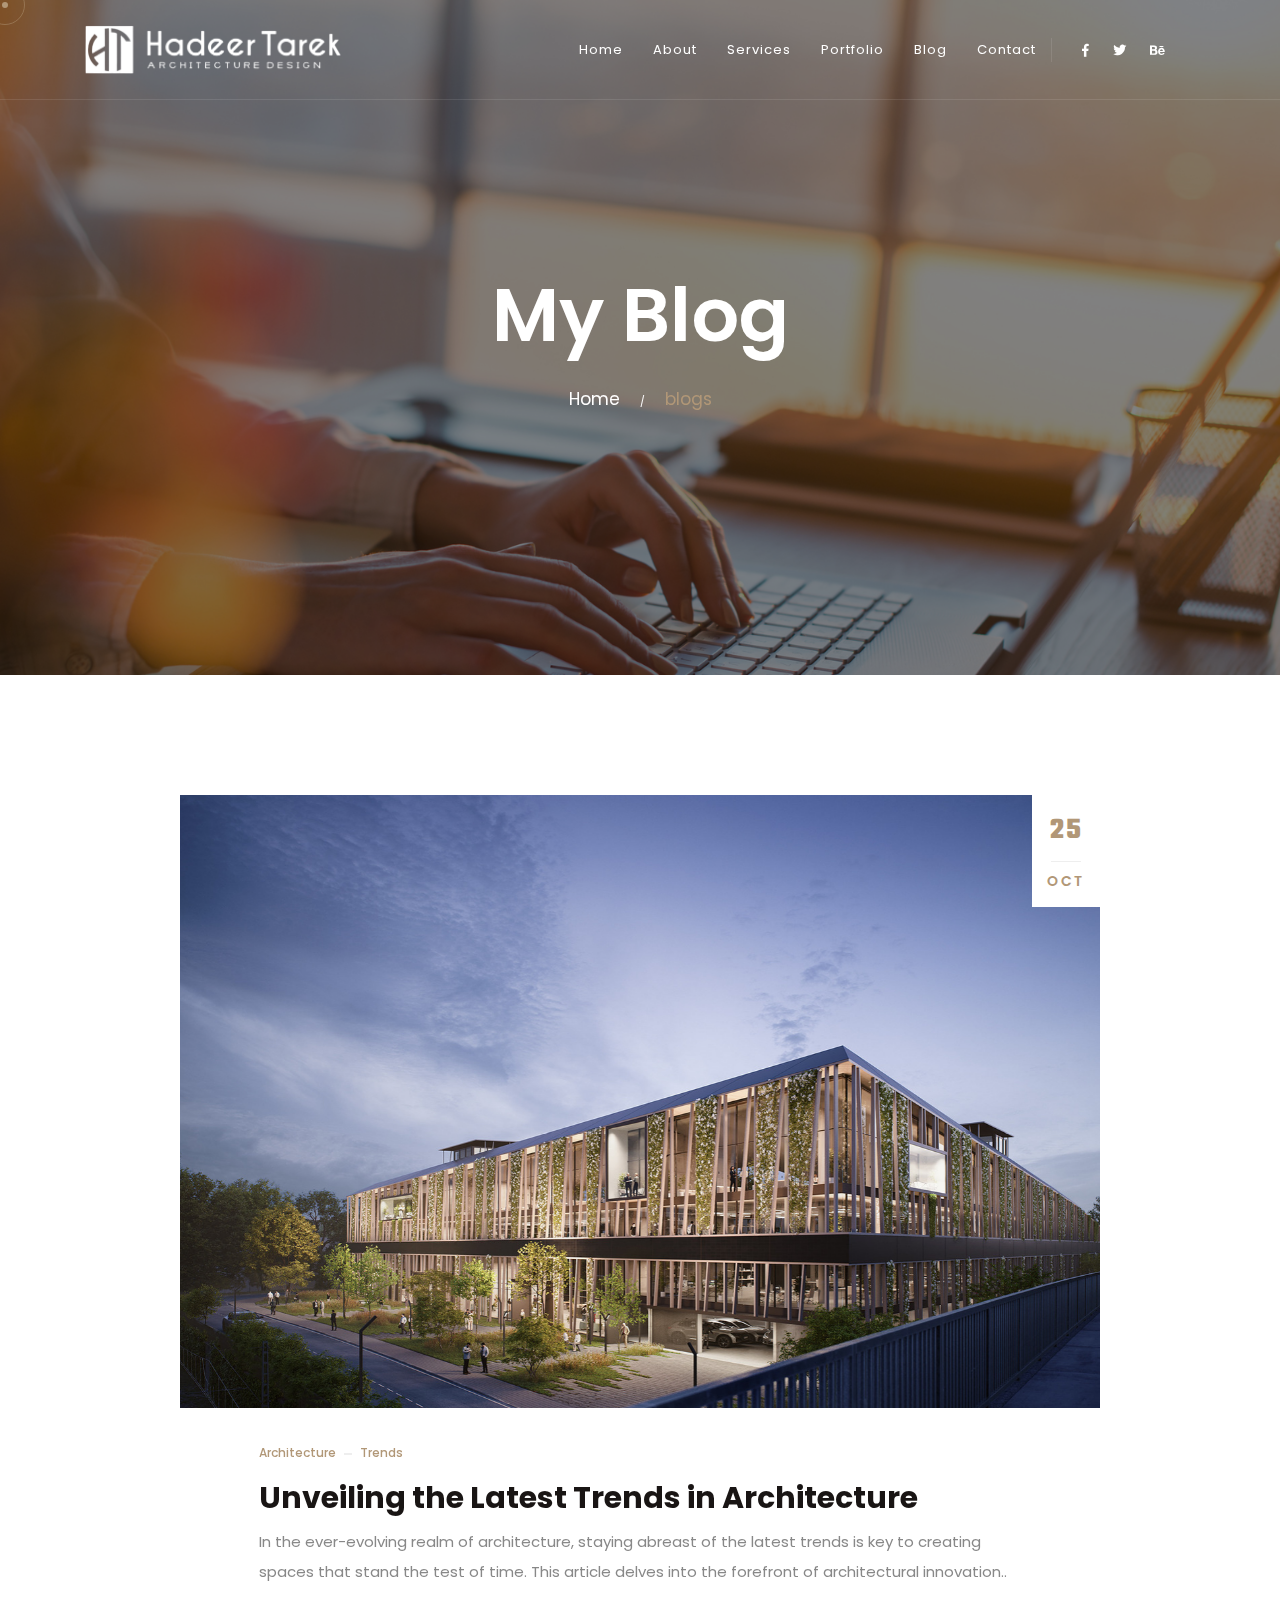
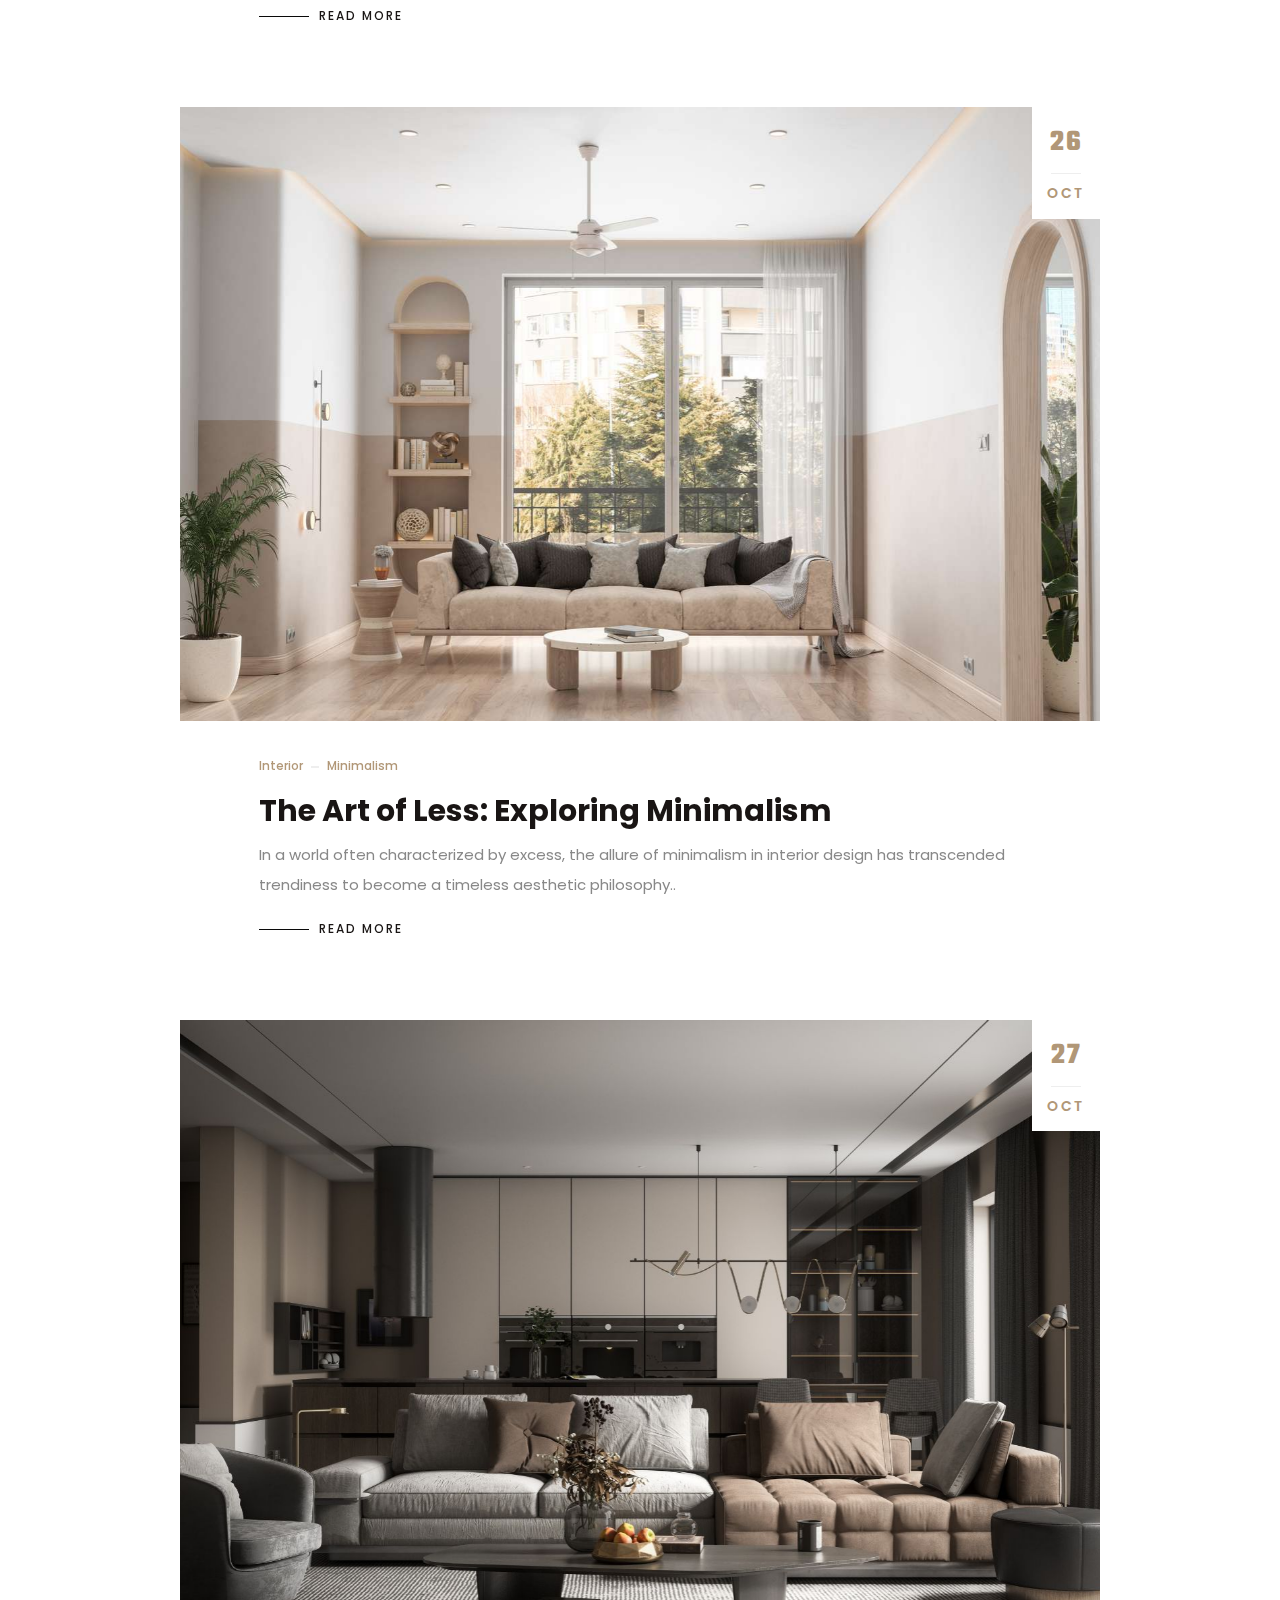
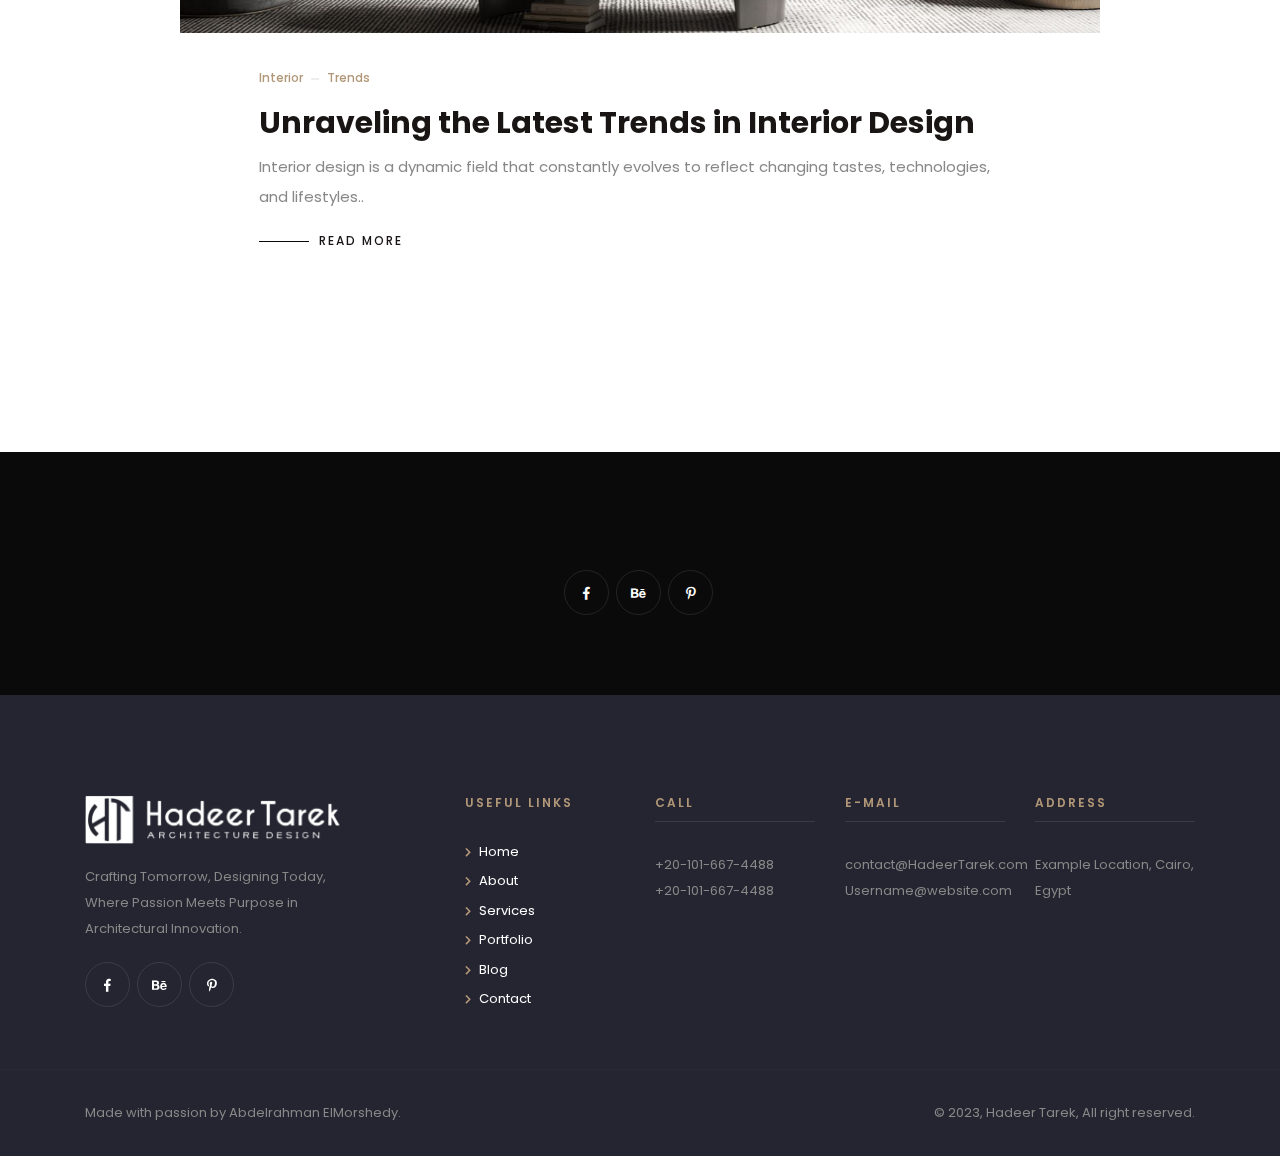
<file: blog.html>
<!DOCTYPE html>
<html lang="zxx">
  <head>
    <!-- Metas -->
    <meta charset="utf-8" />
    <meta http-equiv="X-UA-Compatible" content="IE=edge" />
    <meta
      name="viewport"
      content="width=device-width, initial-scale=1, maximum-scale=1"
    />
    <meta
      name="keywords"
      content="Hadeer Tarek, Architecture Design, Interior Design, Designs, 3D Modeling"
    />
    <meta name="description" content="Hadeer Tarek | Architecture Design" />
    <meta name="author" content="Abdelrahman ElMorshedy" />

    <!-- Title  -->
    <title>Hadeer Tarek | Architecture Design</title>

    <!-- Favicon -->
    <link rel="shortcut icon" href="img/favicon.ico" />

    <!-- Google Fonts -->
    <link
      href="https://fonts.googleapis.com/css?family=Poppins:100,200,300,400,500,600,700,800,900&display=swap"
      rel="stylesheet"
    />
    <link
      href="https://fonts.googleapis.com/css?family=Teko:300,400,500,600,700&display=swap"
      rel="stylesheet"
    />
    <link
      href="https://fonts.googleapis.com/css?family=Playfair+Display:400,500,600,700,800,900&display=swap"
      rel="stylesheet"
    />

    <!-- Plugins -->
    <link rel="stylesheet" href="css/plugins.css" />

    <link href="css/twentytwenty.css" rel="stylesheet" type="text/css" />

    <!-- Core Style Css -->
    <link rel="stylesheet" href="css/style.css" />
  </head>

  <body>
    <!-- ==================== Start Loading ==================== -->

    <div id="preloader">
      <div class="loading-text">Loading</div>
    </div>

    <!-- ==================== End Loading ==================== -->

    <!-- ==================== Start progress-scroll-button ==================== -->

    <div class="progress-wrap cursor-pointer">
      <svg
        class="progress-circle svg-content"
        width="100%"
        height="100%"
        viewBox="-1 -1 102 102"
      >
        <path d="M50,1 a49,49 0 0,1 0,98 a49,49 0 0,1 0,-98" />
      </svg>
    </div>

    <!-- ==================== End progress-scroll-button ==================== -->

    <!-- ==================== Start cursor ==================== -->

    <div class="mouse-cursor cursor-outer"></div>
    <div class="mouse-cursor cursor-inner"></div>

    <!-- ==================== End cursor ==================== -->

    <!-- ==================== Start Navbar ==================== -->

    <nav class="navbar change navbar-expand-lg">
      <div class="container">
        <!-- Logo -->
        <a class="logo" href="#">
          <img
            src="img/logo-light.png"
            alt="logo"
            style="width: 16rem; position: relative; height: auto"
          />
        </a>

        <button
          class="navbar-toggler"
          type="button"
          data-toggle="collapse"
          data-target="#navbarSupportedContent"
          aria-controls="navbarSupportedContent"
          aria-expanded="false"
          aria-label="Toggle navigation"
        >
          <span class="icon-bar"><i class="fas fa-bars"></i></span>
        </button>

        <!-- navbar links -->
        <div class="collapse navbar-collapse" id="navbarSupportedContent">
          <ul class="navbar-nav ml-auto">
            <li class="nav-item">
              <a class="nav-link" href="index.html">Home</a>
            </li>
            <li class="nav-item">
              <a class="nav-link" href="about.html">About</a>
            </li>
            <li class="nav-item">
              <a class="nav-link" href="services.html">Services</a>
            </li>
            <li class="nav-item">
              <a class="nav-link" href="portfolio.html">Portfolio</a>
            </li>
            <li class="nav-item">
              <a class="nav-link" href="blog.html">Blog</a>
            </li>
            <li class="nav-item">
              <a class="nav-link" href="contact.html">Contact</a>
            </li>
          </ul>
          <div class="social-icon">
            <a href="#0"><i class="fab fa-facebook-f"></i></a>
            <a href="#0"><i class="fab fa-twitter"></i></a>
            <a href="#0"><i class="fab fa-behance"></i></a>
          </div>
        </div>
      </div>
    </nav>

    <!-- ==================== End Navbar ==================== -->

    <!-- ==================== Start Header ==================== -->

    <header
      class="pages-header bg-img valign parallaxie"
      data-background="img/pg4.png"
      data-overlay-dark="5"
    >
      <div class="container">
        <div class="row">
          <div class="col-lg-12">
            <div class="cont text-center">
              <h1>My Blog</h1>
              <div class="path">
                <a href="index.html">Home</a><span>/</span
                ><a href="blog.html" class="active">blogs</a>
              </div>
            </div>
          </div>
        </div>
      </div>
    </header>

    <!-- ==================== End Header ==================== -->

    <!-- ==================== Start Blog ==================== -->

    <section class="blog-pg section-padding">
      <div class="container">
        <div class="row">
          <div class="col-lg-10 offset-lg-1">
            <div class="posts">
              <div class="item mb-80">
                <div class="img">
                  <a href="blog1-details.html">
                    <img src="img/blog/1.jpg" alt="" class="thumparallax" />
                  </a>
                  <div class="info">
                    <div class="date">
                      <h5>
                        <a href="#0">
                          <span class="num custom-font">25</span>
                          <span>Oct</span>
                        </a>
                      </h5>
                    </div>
                  </div>
                </div>
                <div class="row">
                  <div class="col-lg-10 offset-lg-1">
                    <div class="content">
                      <div class="tags">
                        <a href="#0">Architecture</a>
                        <a href="#0">Trends</a>
                      </div>
                      <h4 class="title">
                        <a href="blog1-details.html"
                          >Unveiling the Latest Trends in Architecture</a
                        >
                      </h4>
                      <p>
                        In the ever-evolving realm of architecture, staying
                        abreast of the latest trends is key to creating spaces
                        that stand the test of time. This article delves into
                        the forefront of architectural innovation..
                      </p>
                      <a href="blog1-details.html" class="more">Read More</a>
                    </div>
                  </div>
                </div>
              </div>
              <div class="item mb-80">
                <div class="img">
                  <a href="blog2-details.html">
                    <img src="img/blog/2.jpg" alt="" class="thumparallax" />
                  </a>
                  <div class="info">
                    <div class="date">
                      <h5>
                        <a href="#0">
                          <span class="num custom-font">26</span>
                          <span>Oct</span>
                        </a>
                      </h5>
                    </div>
                  </div>
                </div>
                <div class="row">
                  <div class="col-lg-10 offset-lg-1">
                    <div class="content">
                      <div class="tags">
                        <a href="#0">Interior</a>
                        <a href="#0">Minimalism</a>
                      </div>
                      <h4 class="title">
                        <a href="blog2-details.html"
                          >The Art of Less: Exploring Minimalism
                        </a>
                      </h4>
                      <p>
                        In a world often characterized by excess, the allure of
                        minimalism in interior design has transcended trendiness
                        to become a timeless aesthetic philosophy..
                      </p>
                      <a href="blog2-details.html" class="more">Read More</a>
                    </div>
                  </div>
                </div>
              </div>
              <div class="item mb-80">
                <div class="img">
                  <a href="blog3-details.html">
                    <img src="img/blog/3.jpg" alt="" class="thumparallax" />
                  </a>
                  <div class="info">
                    <div class="date">
                      <h5>
                        <a href="#0">
                          <span class="num custom-font">27</span>
                          <span>Oct</span>
                        </a>
                      </h5>
                    </div>
                  </div>
                </div>
                <div class="row">
                  <div class="col-lg-10 offset-lg-1">
                    <div class="content">
                      <div class="tags">
                        <a href="#0">Interior</a>
                        <a href="#0">Trends</a>
                      </div>
                      <h4 class="title">
                        <a href="blog3-details.html"
                          >Unraveling the Latest Trends in Interior Design</a
                        >
                      </h4>
                      <p>
                        Interior design is a dynamic field that constantly
                        evolves to reflect changing tastes, technologies, and
                        lifestyles..
                      </p>
                      <a href="blog3-details.html" class="more">Read More</a>
                    </div>
                  </div>
                </div>
              </div>
            </div>
          </div>
        </div>
      </div>
    </section>

    <!-- ==================== End Blog ==================== -->

    <!-- ==================== Start call-to-action ==================== -->

    <section class="main-footer call-action nogif next">
      <div class="container">
        <div class="row">
          <div class="col-md-12">
            <div class="item abot content text-center">
              <h6 class="wow" data-splitting>Don't forget to Follow Me</h6>
              <div class="social-icon">
                <a href="#0"><i class="fab fa-facebook-f"></i></a>
                <a href="#0"><i class="fab fa-behance"></i></a>
                <a href="#0"><i class="fab fa-pinterest-p"></i></a>
              </div>
            </div>
          </div>
        </div>
      </div>
      <div class="nxt-img bg-img" data-background="img/sc.png"></div>
    </section>

    <!-- ==================== End call-to-action ==================== -->

    <!-- ==================== Start Footer ==================== -->

    <footer class="main-footer dark">
      <div class="container">
        <div class="row">
          <div class="col-lg-3">
            <div class="item abot">
              <div class="logo-footer mb-20">
                <a href="#0" class="logo">
                  <img src="img/logo-light.png" alt="" />
                </a>
              </div>
              <p>
                Crafting Tomorrow, Designing Today, Where Passion Meets Purpose
                in Architectural Innovation.
              </p>
              <div class="social-icon">
                <a href="#0"><i class="fab fa-facebook-f"></i></a>
                <a href="#0"><i class="fab fa-behance"></i></a>
                <a href="#0"><i class="fab fa-pinterest-p"></i></a>
              </div>
            </div>
          </div>
          <div class="col-lg-2 offset-lg-1">
            <div class="item usful-links">
              <div class="fothead">
                <h6>Useful Links</h6>
              </div>
              <ul>
                <li>
                  <i class="fas fa-chevron-right"></i>
                  <a href="index.html">Home</a>
                </li>
                <li>
                  <i class="fas fa-chevron-right"></i>
                  <a href="about.html">About</a>
                </li>
                <li>
                  <i class="fas fa-chevron-right"></i>
                  <a href="about.html">Services</a>
                </li>
                <li>
                  <i class="fas fa-chevron-right"></i>
                  <a href="portfolio-mas2.html">Portfolio</a>
                </li>
                <li>
                  <i class="fas fa-chevron-right"></i>
                  <a href="blog.html">Blog</a>
                </li>
                <li>
                  <i class="fas fa-chevron-right"></i>
                  <a href="contact.html">Contact</a>
                </li>
              </ul>
            </div>
          </div>
          <div class="col-lg-2">
            <div class="item fotcont">
              <div class="fothead">
                <h6>Call</h6>
              </div>
              <p>+20-101-667-4488</p>
              <p>+20-101-667-4488</p>
            </div>
          </div>
          <div class="col-lg-2">
            <div class="item fotcont">
              <div class="fothead">
                <h6>E-mail</h6>
              </div>
              <p>contact@HadeerTarek.com</p>
              <p>Username@website.com</p>
            </div>
          </div>
          <div class="col-lg-2">
            <div class="item fotcont">
              <div class="fothead">
                <h6>Address</h6>
              </div>
              <p>Example Location, Cairo, Egypt</p>
            </div>
          </div>
        </div>
      </div>
      <div class="sub-footer">
        <div class="container">
          <div class="row">
            <div class="col-lg-8">
              <div class="text-left">
                <p>
                  Made with passion by
                  <a href="https://www.linkedin.com/in/abdelrahman1998/"
                    >Abdelrahman ElMorshedy</a
                  >.
                </p>
              </div>
            </div>
            <div class="col-lg-4">
              <div class="text-right">
                <p>© 2023, Hadeer Tarek, All right reserved.</p>
              </div>
            </div>
          </div>
        </div>
      </div>
    </footer>

    <!-- ==================== End Footer ==================== -->

    <!-- jQuery -->
    <script src="js/jquery-3.0.0.min.js"></script>
    <script src="js/jquery-migrate-3.0.0.min.js"></script>

    <!-- plugins -->
    <script src="js/plugins.js"></script>

    <!-- custom scripts -->
    <script src="js/scripts.js"></script>
  </body>
</html>
</file>
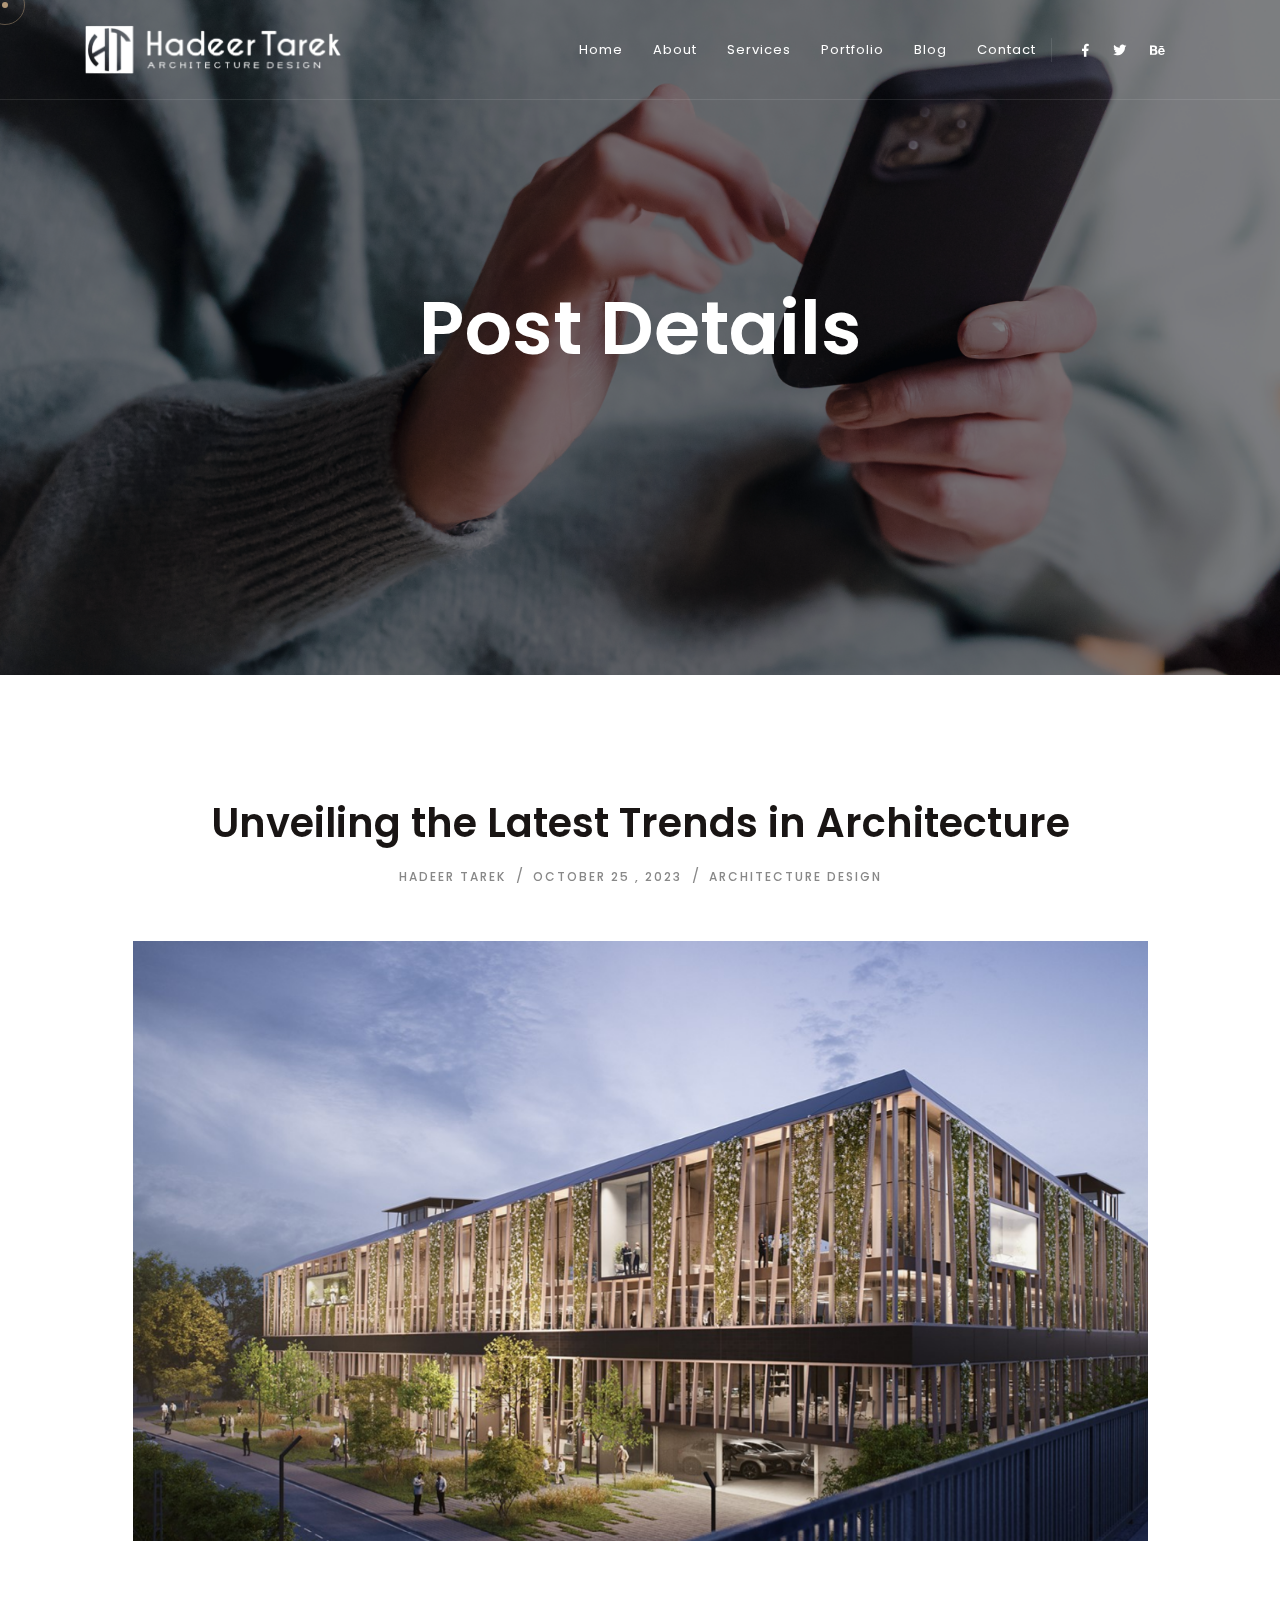
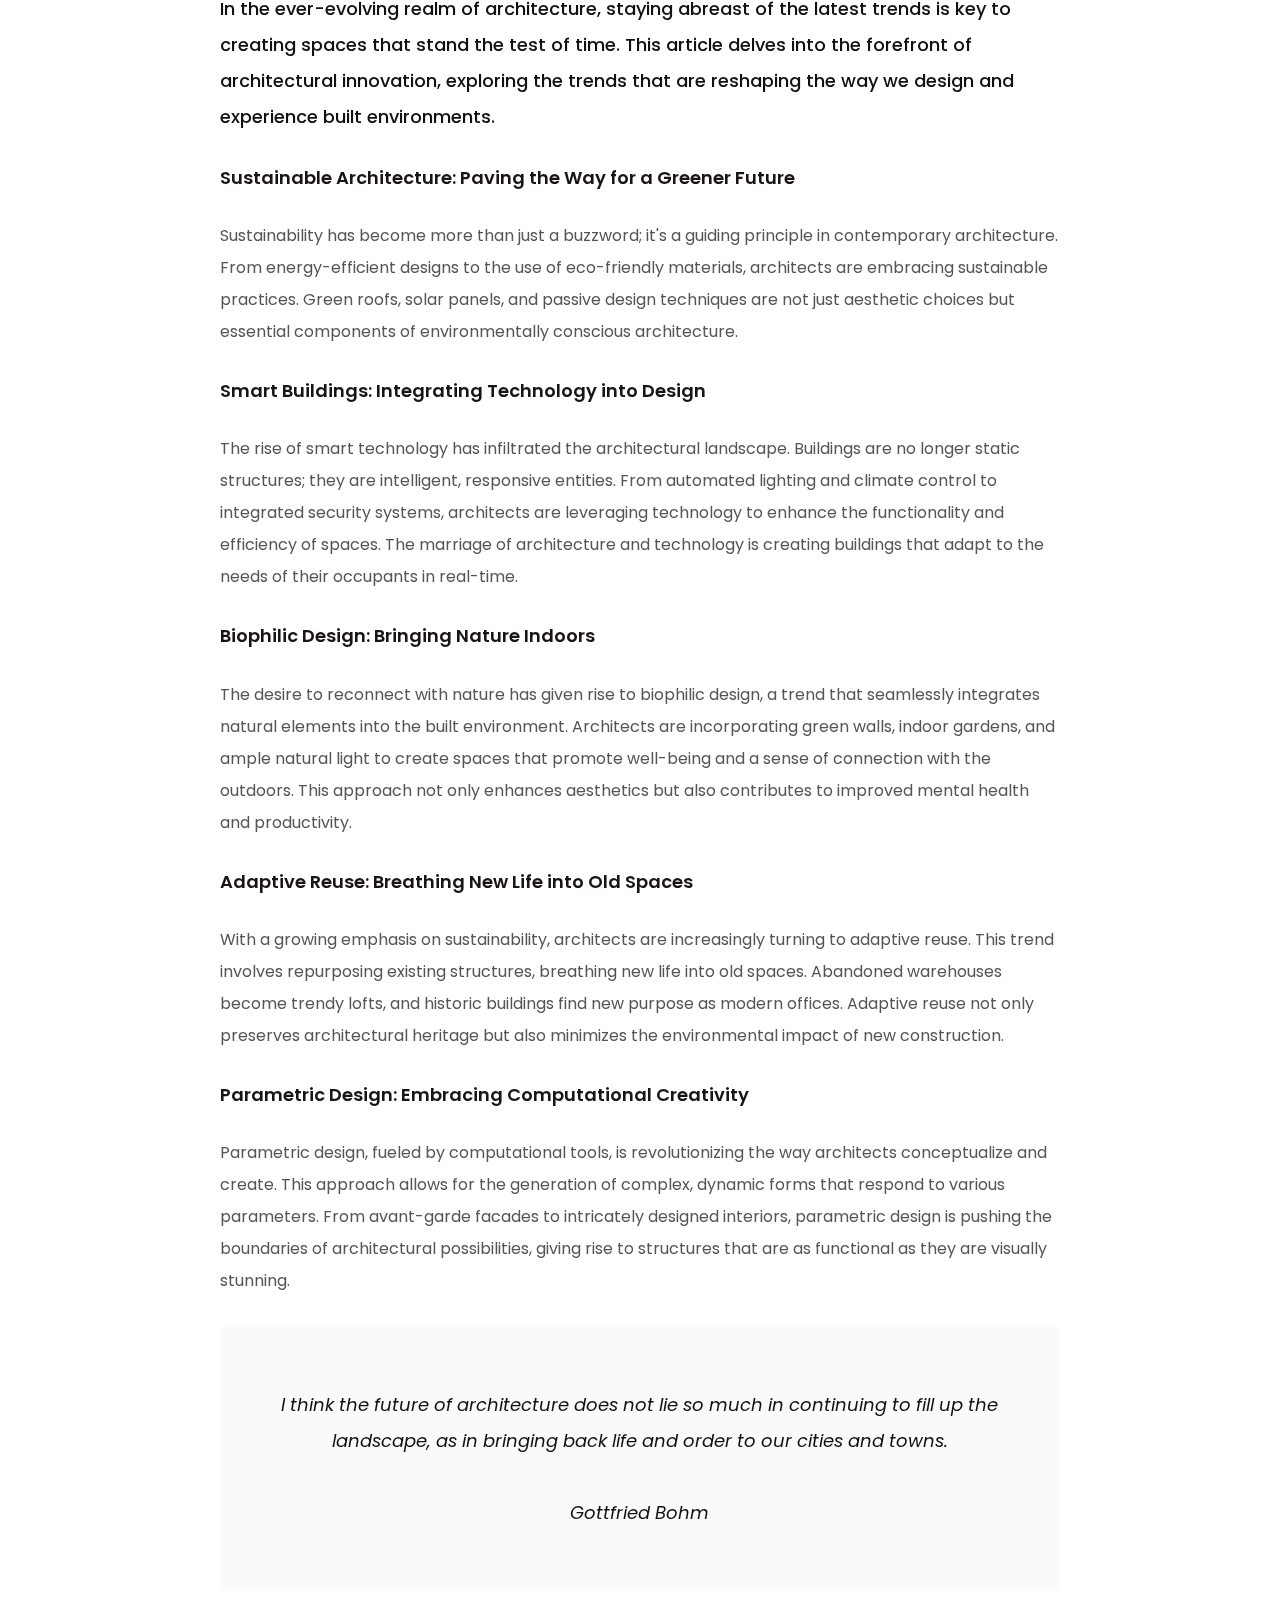
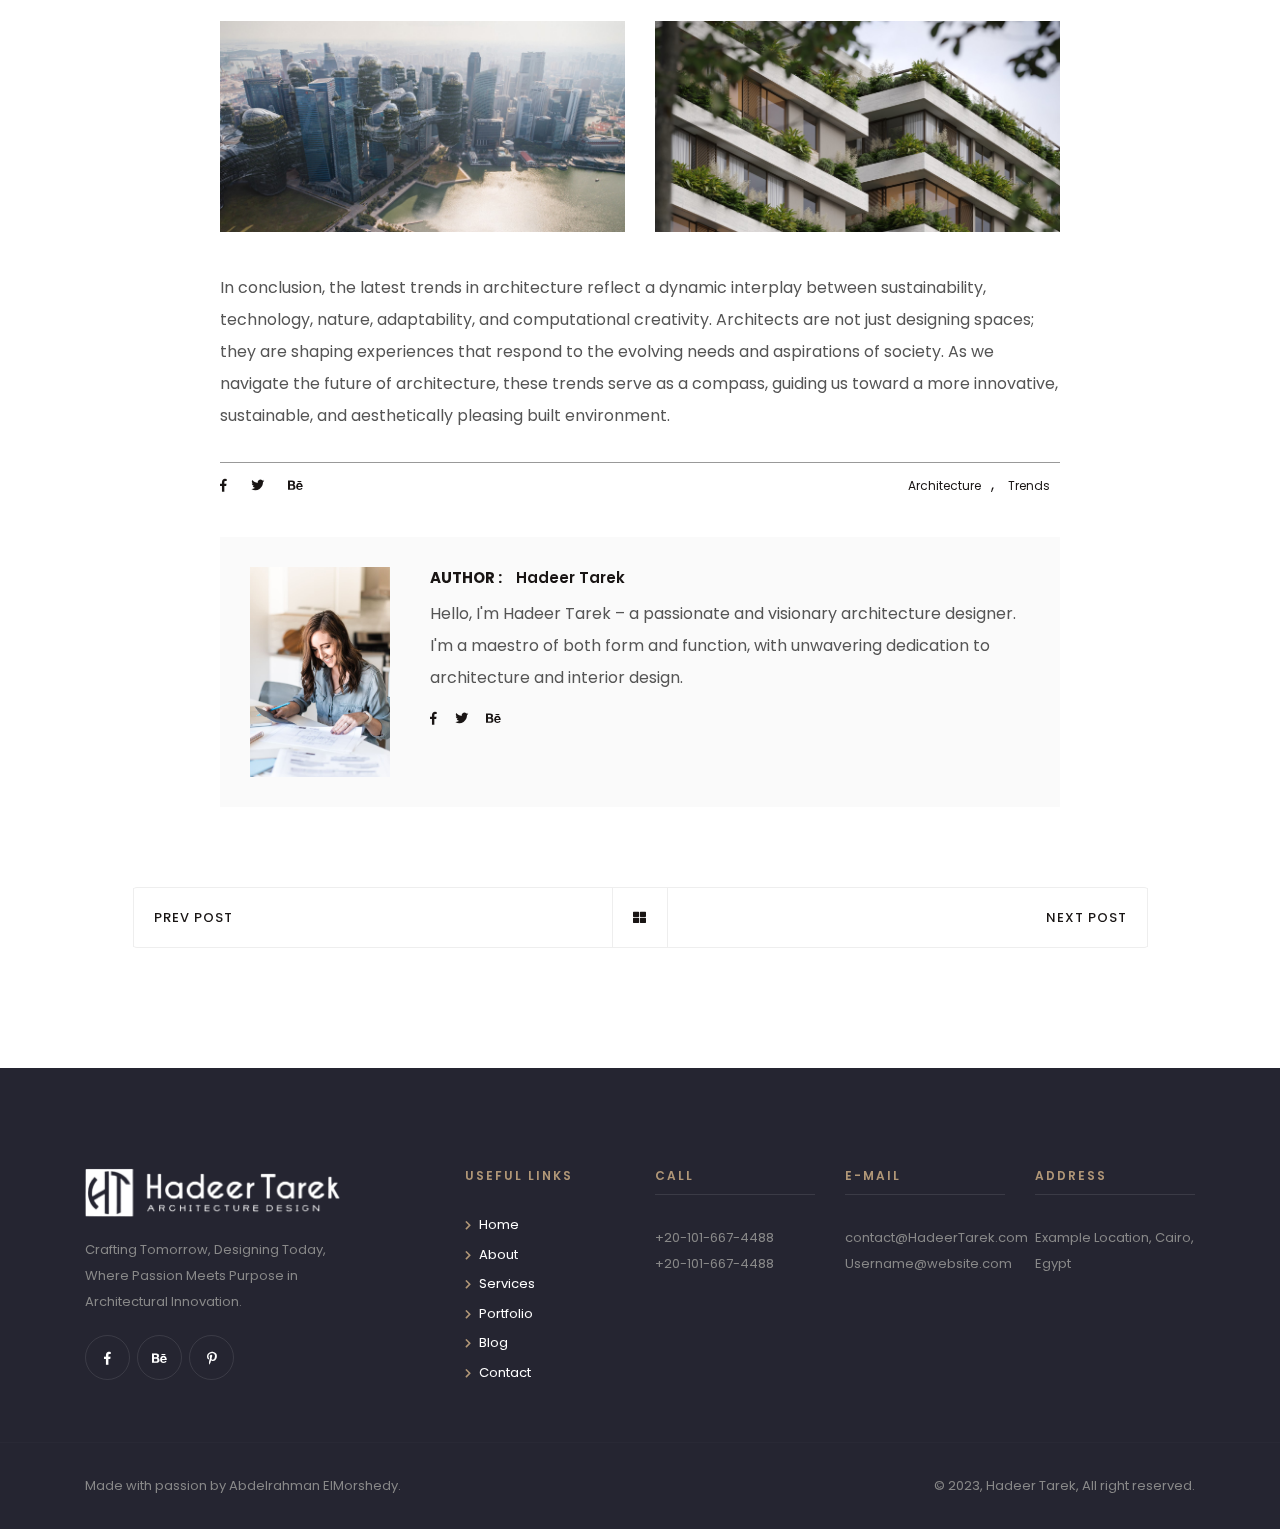
<file: blog1-details.html>
<!DOCTYPE html>
<html lang="zxx">
  <head>
    <!-- Metas -->
    <meta charset="utf-8" />
    <meta http-equiv="X-UA-Compatible" content="IE=edge" />
    <meta
      name="viewport"
      content="width=device-width, initial-scale=1, maximum-scale=1"
    />
    <meta
      name="keywords"
      content="Hadeer Tarek, Architecture Design, Interior Design, Designs, 3D Modeling"
    />
    <meta name="description" content="Hadeer Tarek | Architecture Design" />
    <meta name="author" content="Abdelrahman ElMorshedy" />

    <!-- Title  -->
    <title>Hadeer Tarek | Architecture Design</title>

    <!-- Favicon -->
    <link rel="shortcut icon" href="img/favicon.ico" />

    <!-- Google Fonts -->
    <link
      href="https://fonts.googleapis.com/css?family=Poppins:100,200,300,400,500,600,700,800,900&display=swap"
      rel="stylesheet"
    />
    <link
      href="https://fonts.googleapis.com/css?family=Teko:300,400,500,600,700&display=swap"
      rel="stylesheet"
    />
    <link
      href="https://fonts.googleapis.com/css?family=Playfair+Display:400,500,600,700,800,900&display=swap"
      rel="stylesheet"
    />

    <!-- Plugins -->
    <link rel="stylesheet" href="css/plugins.css" />

    <link href="css/twentytwenty.css" rel="stylesheet" type="text/css" />

    <!-- Core Style Css -->
    <link rel="stylesheet" href="css/style.css" />
  </head>

  <body>
    <!-- ==================== Start Loading ==================== -->

    <div id="preloader">
      <div class="loading-text">Loading</div>
    </div>

    <!-- ==================== End Loading ==================== -->

    <!-- ==================== Start progress-scroll-button ==================== -->

    <div class="progress-wrap cursor-pointer">
      <svg
        class="progress-circle svg-content"
        width="100%"
        height="100%"
        viewBox="-1 -1 102 102"
      >
        <path d="M50,1 a49,49 0 0,1 0,98 a49,49 0 0,1 0,-98" />
      </svg>
    </div>

    <!-- ==================== End progress-scroll-button ==================== -->

    <!-- ==================== Start cursor ==================== -->

    <div class="mouse-cursor cursor-outer"></div>
    <div class="mouse-cursor cursor-inner"></div>

    <!-- ==================== End cursor ==================== -->

    <!-- ==================== Start Navbar ==================== -->

    <nav class="navbar change navbar-expand-lg">
      <div class="container">
        <!-- Logo -->
        <a class="logo" href="#">
          <img
            src="img/logo-light.png"
            alt="logo"
            style="width: 16rem; position: relative; height: auto"
          />
        </a>

        <button
          class="navbar-toggler"
          type="button"
          data-toggle="collapse"
          data-target="#navbarSupportedContent"
          aria-controls="navbarSupportedContent"
          aria-expanded="false"
          aria-label="Toggle navigation"
        >
          <span class="icon-bar"><i class="fas fa-bars"></i></span>
        </button>

        <!-- navbar links -->
        <div class="collapse navbar-collapse" id="navbarSupportedContent">
          <ul class="navbar-nav ml-auto">
            <li class="nav-item">
              <a class="nav-link" href="index.html">Home</a>
            </li>
            <li class="nav-item">
              <a class="nav-link" href="about.html">About</a>
            </li>
            <li class="nav-item">
              <a class="nav-link" href="services.html">Services</a>
            </li>
            <li class="nav-item">
              <a class="nav-link" href="portfolio.html">Portfolio</a>
            </li>
            <li class="nav-item">
              <a class="nav-link" href="blog.html">Blog</a>
            </li>
            <li class="nav-item">
              <a class="nav-link" href="contact.html">Contact</a>
            </li>
          </ul>
          <div class="social-icon">
            <a href="#0"><i class="fab fa-facebook-f"></i></a>
            <a href="#0"><i class="fab fa-twitter"></i></a>
            <a href="#0"><i class="fab fa-behance"></i></a>
          </div>
        </div>
      </div>
    </nav>

    <!-- ==================== End Navbar ==================== -->

    <!-- ==================== Start Header ==================== -->

    <header
      class="pages-header bg-img valign parallaxie"
      data-background="img/sc.png"
      data-overlay-dark="5"
    >
      <div class="container">
        <div class="row">
          <div class="col-lg-12">
            <div class="cont text-center">
              <h1>Post Details</h1>
            </div>
          </div>
        </div>
      </div>
    </header>

    <!-- ==================== End Header ==================== -->

    <!-- ==================== Start Blog ==================== -->

    <section class="blog-pg single section-padding">
      <div class="container">
        <div class="row justify-content-center">
          <div class="col-lg-11">
            <div class="post">
              <div class="title-head">
                <h2>Unveiling the Latest Trends in Architecture</h2>
                <div class="info">
                  <p>
                    <a href="#0">Hadeer Tarek</a>/<a href="#0"
                      >October 25 , 2023</a
                    >/<a href="#0">Architecture Design</a>
                  </p>
                </div>
              </div>
              <div class="img main-img">
                <img src="img/blog/b1-1.jpg" alt="" class="thumparallax" />
              </div>
              <div class="content pt-20">
                <div class="row justify-content-center">
                  <div class="col-lg-10">
                    <div class="cont">
                      <div class="spacial">
                        <p>
                          In the ever-evolving realm of architecture, staying
                          abreast of the latest trends is key to creating spaces
                          that stand the test of time. This article delves into
                          the forefront of architectural innovation, exploring
                          the trends that are reshaping the way we design and
                          experience built environments.
                        </p>
                      </div>

                      <h6>
                        Sustainable Architecture: Paving the Way for a Greener
                        Future
                      </h6>

                      <p>
                        Sustainability has become more than just a buzzword;
                        it's a guiding principle in contemporary architecture.
                        From energy-efficient designs to the use of eco-friendly
                        materials, architects are embracing sustainable
                        practices. Green roofs, solar panels, and passive design
                        techniques are not just aesthetic choices but essential
                        components of environmentally conscious architecture.
                      </p>

                      <h6>
                        Smart Buildings: Integrating Technology into Design
                      </h6>

                      <p>
                        The rise of smart technology has infiltrated the
                        architectural landscape. Buildings are no longer static
                        structures; they are intelligent, responsive entities.
                        From automated lighting and climate control to
                        integrated security systems, architects are leveraging
                        technology to enhance the functionality and efficiency
                        of spaces. The marriage of architecture and technology
                        is creating buildings that adapt to the needs of their
                        occupants in real-time.
                      </p>

                      <h6>Biophilic Design: Bringing Nature Indoors</h6>

                      <p>
                        The desire to reconnect with nature has given rise to
                        biophilic design, a trend that seamlessly integrates
                        natural elements into the built environment. Architects
                        are incorporating green walls, indoor gardens, and ample
                        natural light to create spaces that promote well-being
                        and a sense of connection with the outdoors. This
                        approach not only enhances aesthetics but also
                        contributes to improved mental health and productivity.
                      </p>

                      <h6>
                        Adaptive Reuse: Breathing New Life into Old Spaces
                      </h6>

                      <p>
                        With a growing emphasis on sustainability, architects
                        are increasingly turning to adaptive reuse. This trend
                        involves repurposing existing structures, breathing new
                        life into old spaces. Abandoned warehouses become trendy
                        lofts, and historic buildings find new purpose as modern
                        offices. Adaptive reuse not only preserves architectural
                        heritage but also minimizes the environmental impact of
                        new construction.
                      </p>

                      <h6>
                        Parametric Design: Embracing Computational Creativity
                      </h6>

                      <p>
                        Parametric design, fueled by computational tools, is
                        revolutionizing the way architects conceptualize and
                        create. This approach allows for the generation of
                        complex, dynamic forms that respond to various
                        parameters. From avant-garde facades to intricately
                        designed interiors, parametric design is pushing the
                        boundaries of architectural possibilities, giving rise
                        to structures that are as functional as they are
                        visually stunning.
                      </p>

                      <!--<ul>
                        <li><span>01</span> Integer in volutpat libero.</li>
                        <li>
                          <span>02</span> Vivamus maximus ultricies pulvinar.
                        </li>
                        <li>
                          <span>03</span> priorities that will pop up in any
                          particular month.
                        </li>
                        <li><span>04</span> We all intend to plan ahead.</li>
                        <li>
                          <span>05</span> The main component of a healthy env
                          for self esteem.
                        </li>
                      </ul> -->

                      <div class="quotes text-center">
                        <p>
                          I think the future of architecture does not lie so
                          much in continuing to fill up the landscape, as in
                          bringing back life and order to our cities and towns.
                          <br /><br />
                          Gottfried Bohm
                        </p>
                      </div>
                      <div class="row">
                        <div class="col-md-6">
                          <div class="mb-10">
                            <img src="img/blog/b1-2.jpg" alt="" />
                          </div>
                        </div>
                        <div class="col-md-6">
                          <div class="mb-10">
                            <img src="img/blog/b1-3.jpg" alt="" />
                          </div>
                        </div>
                      </div>
                      <p>
                        In conclusion, the latest trends in architecture reflect
                        a dynamic interplay between sustainability, technology,
                        nature, adaptability, and computational creativity.
                        Architects are not just designing spaces; they are
                        shaping experiences that respond to the evolving needs
                        and aspirations of society. As we navigate the future of
                        architecture, these trends serve as a compass, guiding
                        us toward a more innovative, sustainable, and
                        aesthetically pleasing built environment.
                      </p>
                      <div class="share-info">
                        <div class="social">
                          <a href="#0"><i class="fab fa-facebook-f"></i></a>
                          <a href="#0"><i class="fab fa-twitter"></i></a>
                          <a href="#0"><i class="fab fa-behance"></i></a>
                        </div>
                        <div class="tags">
                          <a href="#0">Architecture</a>, <a href="#0">Trends</a>
                        </div>
                      </div>
                    </div>
                    <div class="author">
                      <div class="author-img">
                        <img src="img/exp2.jpg" alt="Hadeer Tarek" />
                      </div>
                      <div class="info">
                        <h6><span>author :</span> Hadeer Tarek</h6>
                        <p>
                          Hello, I'm Hadeer Tarek – a passionate and visionary
                          architecture designer. I'm a maestro of both form and
                          function, with unwavering dedication to architecture
                          and interior design.
                        </p>
                        <div class="social">
                          <a href="#0"><i class="fab fa-facebook-f"></i></a>
                          <a href="#0"><i class="fab fa-twitter"></i></a>
                          <a href="#0"><i class="fab fa-behance"></i></a>
                        </div>
                      </div>
                    </div>
                  </div>
                </div>
              </div>

              <div class="pagination">
                <span><a href="blog3-details.html">Prev Post</a></span>
                <span class="icon"
                  ><a href="blog.html"><i class="fas fa-th-large"></i></a
                ></span>
                <span class="text-right"
                  ><a href="blog2-details.html">Next Post</a></span
                >
              </div>

              <!-- <div class="comments-area">
                <h5>Comments :</h5>
                <div class="item">
                  <div class="comment-img">
                    <img src="img/blog/01.jpg" alt="" />
                  </div>
                  <div class="info">
                    <h6>Jorden Griffin<span> 6 Aug 2019</span></h6>
                    <span class="replay"
                      ><a href="#0">Replay <i class="fas fa-reply"></i></a
                    ></span>
                    <p>
                      the main component of a healthy environment for self
                      esteem is that it needs be nurturing. The main compont of
                      a healthy environment.
                    </p>
                  </div>
                </div>
                <div class="item relped">
                  <div class="comment-img">
                    <img src="img/blog/01.jpg" alt="" />
                  </div>
                  <div class="info">
                    <h6>Jorden Griffin<span> 6 Aug 2019</span></h6>
                    <span class="replay"
                      ><a href="#0">Replay <i class="fas fa-reply"></i></a
                    ></span>
                    <p>
                      the main component of a healthy environment for self
                      esteem is that it needs be nurturing. The main compont of
                      a healthy environment.
                    </p>
                  </div>
                </div>
                <div class="item">
                  <div class="comment-img">
                    <img src="img/blog/01.jpg" alt="" />
                  </div>
                  <div class="info">
                    <h6>Jorden Griffin<span> 6 Aug 2019</span></h6>
                    <span class="replay"
                      ><a href="#0">Replay <i class="fas fa-reply"></i></a
                    ></span>
                    <p>
                      the main component of a healthy environment for self
                      esteem is that it needs be nurturing. The main compont of
                      a healthy environment.
                    </p>
                  </div>
                </div>
              </div>

               <div class="comment-form">
                <h5>Add Comment :</h5>
                <div class="form">
                  <form action="">
                    <div class="row">
                      <div class="col-12">
                        <div class="form-group">
                          <textarea placeholder="Your Comment"></textarea>
                        </div>
                      </div>
                      <div class="col-md-6">
                        <div class="form-group">
                          <input type="text" placeholder="Your Name" />
                        </div>
                      </div>
                      <div class="col-md-6">
                        <div class="form-group">
                          <input type="email" placeholder="Your Email" />
                        </div>
                      </div>
                      <div class="col-12">
                        <div class="form-group">
                          <button class="btn-curve btn-blc btn-lg">
                            <span>Submit</span>
                          </button>
                        </div>
                      </div>
                    </div>
                  </form>
                </div> -->
              </div>
            </div>
          </div>
        </div>
      </div>
    </section>

    <!-- ==================== End Blog ==================== -->

    <!-- ==================== Start Footer ==================== -->

    <footer class="main-footer dark">
      <div class="container">
        <div class="row">
          <div class="col-lg-3">
            <div class="item abot">
              <div class="logo-footer mb-20">
                <a href="#0" class="logo">
                  <img src="img/logo-light.png" alt="" />
                </a>
              </div>
              <p>
                Crafting Tomorrow, Designing Today, Where Passion Meets Purpose
                in Architectural Innovation.
              </p>
              <div class="social-icon">
                <a href="#0"><i class="fab fa-facebook-f"></i></a>
                <a href="#0"><i class="fab fa-behance"></i></a>
                <a href="#0"><i class="fab fa-pinterest-p"></i></a>
              </div>
            </div>
          </div>
          <div class="col-lg-2 offset-lg-1">
            <div class="item usful-links">
              <div class="fothead">
                <h6>Useful Links</h6>
              </div>
              <ul>
                <li>
                  <i class="fas fa-chevron-right"></i>
                  <a href="index.html">Home</a>
                </li>
                <li>
                  <i class="fas fa-chevron-right"></i>
                  <a href="about.html">About</a>
                </li>
                <li>
                  <i class="fas fa-chevron-right"></i>
                  <a href="about.html">Services</a>
                </li>
                <li>
                  <i class="fas fa-chevron-right"></i>
                  <a href="portfolio-mas2.html">Portfolio</a>
                </li>
                <li>
                  <i class="fas fa-chevron-right"></i>
                  <a href="blog.html">Blog</a>
                </li>
                <li>
                  <i class="fas fa-chevron-right"></i>
                  <a href="contact.html">Contact</a>
                </li>
              </ul>
            </div>
          </div>
          <div class="col-lg-2">
            <div class="item fotcont">
              <div class="fothead">
                <h6>Call</h6>
              </div>
              <p>+20-101-667-4488</p>
              <p>+20-101-667-4488</p>
            </div>
          </div>
          <div class="col-lg-2">
            <div class="item fotcont">
              <div class="fothead">
                <h6>E-mail</h6>
              </div>
              <p>contact@HadeerTarek.com</p>
              <p>Username@website.com</p>
            </div>
          </div>
          <div class="col-lg-2">
            <div class="item fotcont">
              <div class="fothead">
                <h6>Address</h6>
              </div>
              <p>Example Location, Cairo, Egypt</p>
            </div>
          </div>
        </div>
      </div>
      <div class="sub-footer">
        <div class="container">
          <div class="row">
            <div class="col-lg-8">
              <div class="text-left">
                <p>
                  Made with passion by
                  <a href="https://www.linkedin.com/in/abdelrahman1998/"
                    >Abdelrahman ElMorshedy</a
                  >.
                </p>
              </div>
            </div>
            <div class="col-lg-4">
              <div class="text-right">
                <p>© 2023, Hadeer Tarek, All right reserved.</p>
              </div>
            </div>
          </div>
        </div>
      </div>
    </footer>

    <!-- ==================== End Footer ==================== -->

    <!-- jQuery -->
    <script src="js/jquery-3.0.0.min.js"></script>
    <script src="js/jquery-migrate-3.0.0.min.js"></script>

    <!-- plugins -->
    <script src="js/plugins.js"></script>

    <!-- custom scripts -->
    <script src="js/scripts.js"></script>
  </body>
</html>
</file>
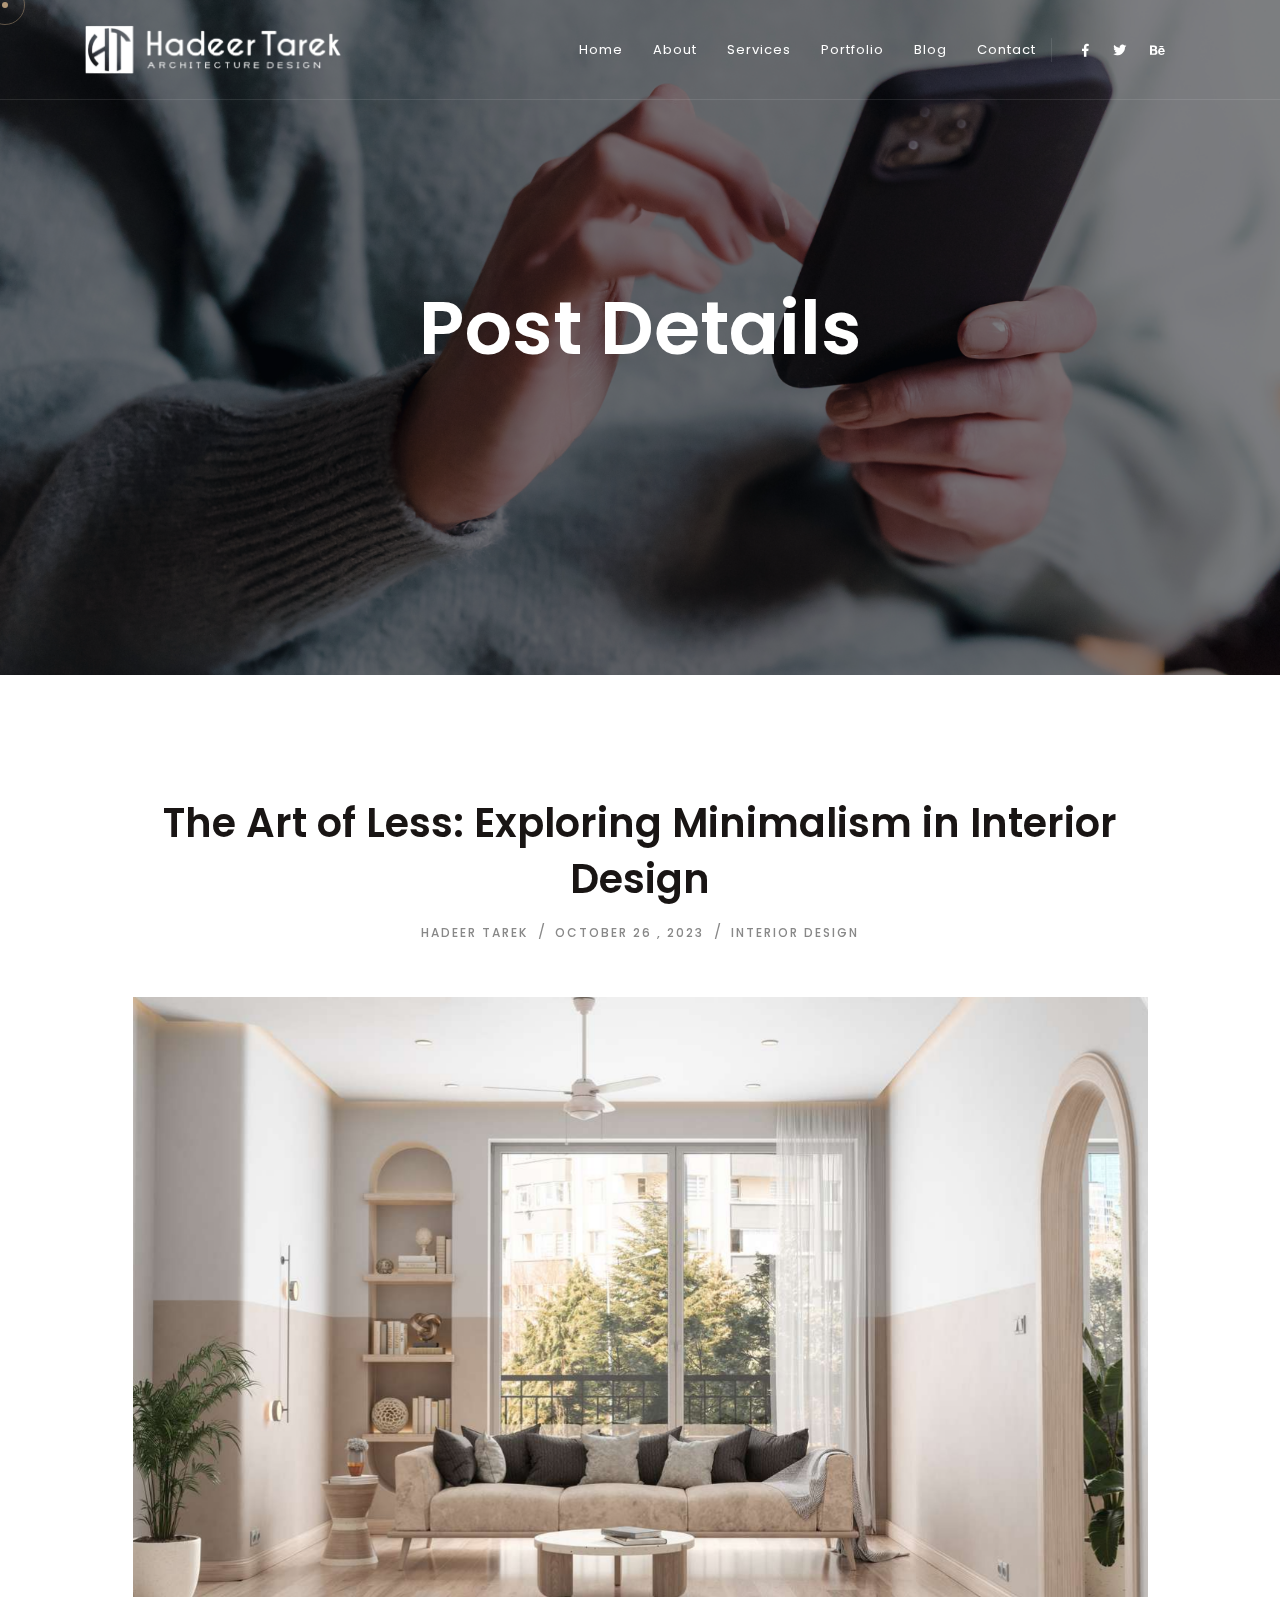
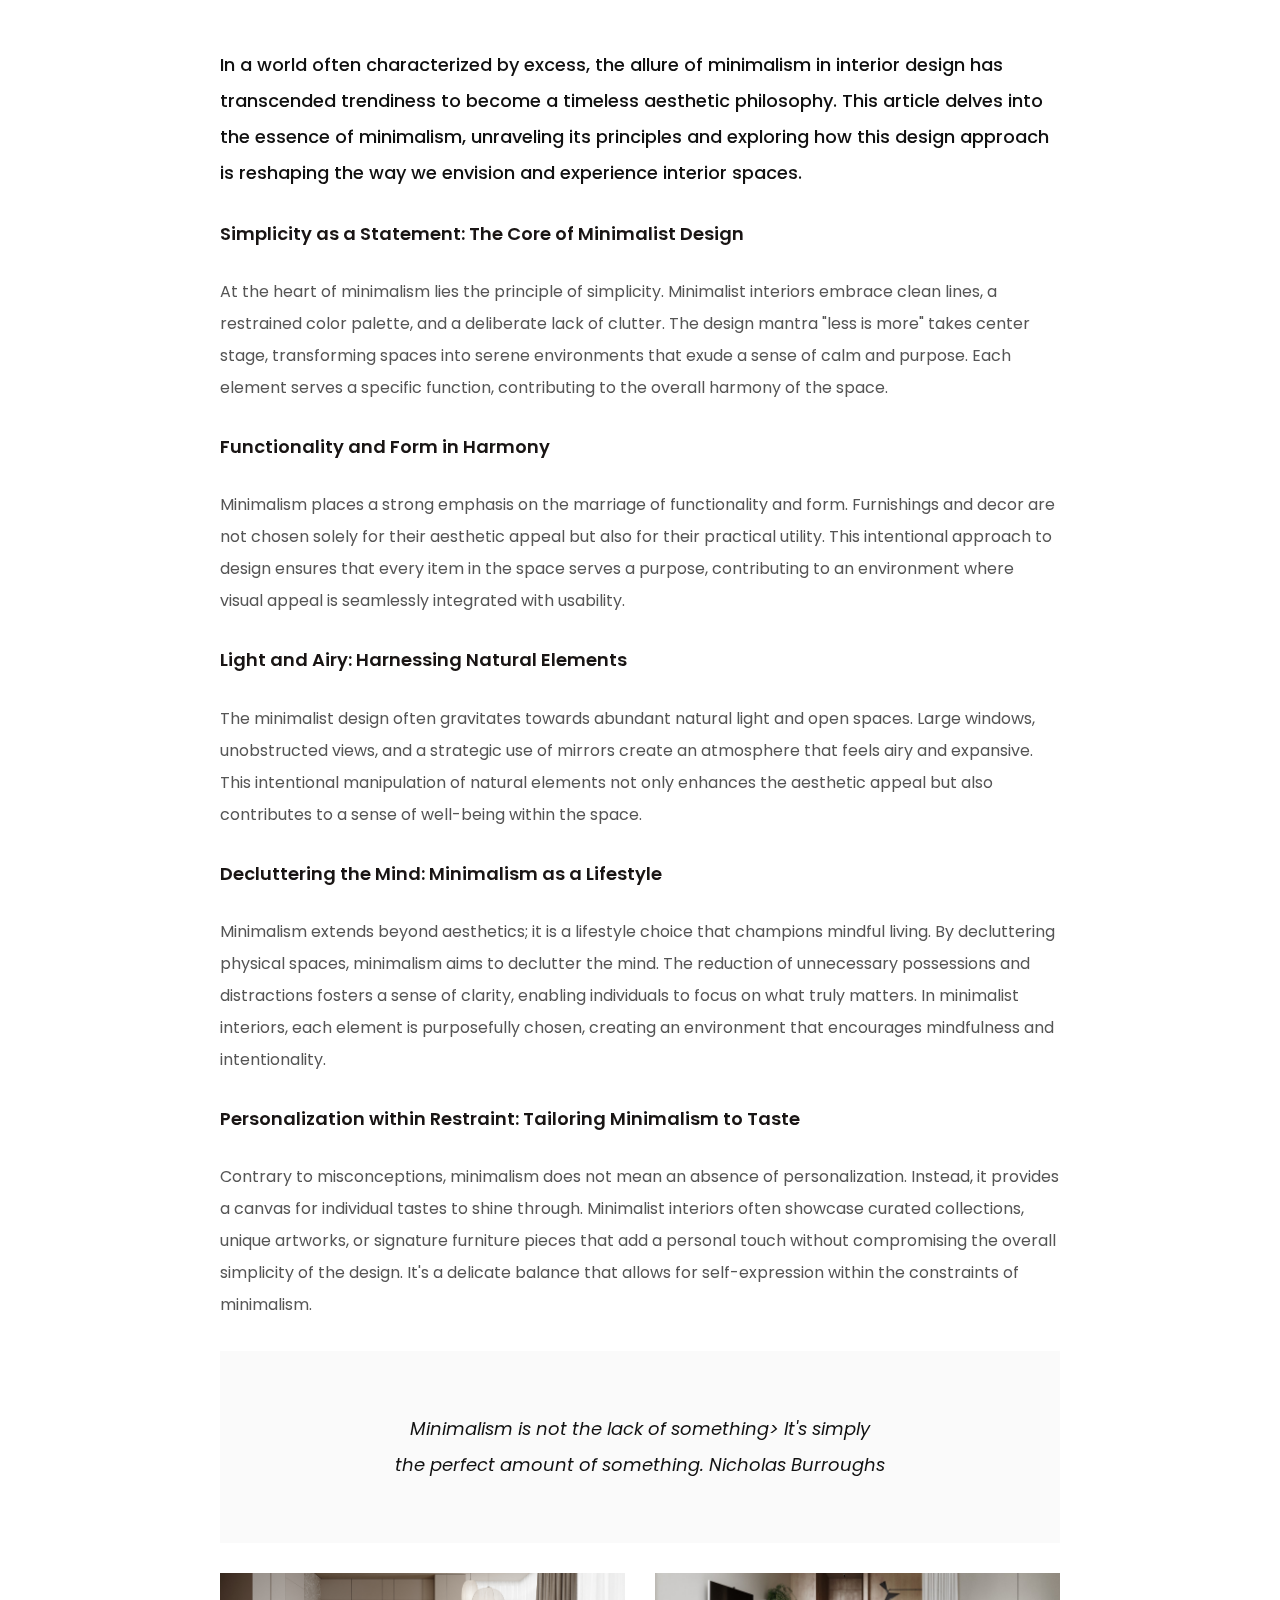
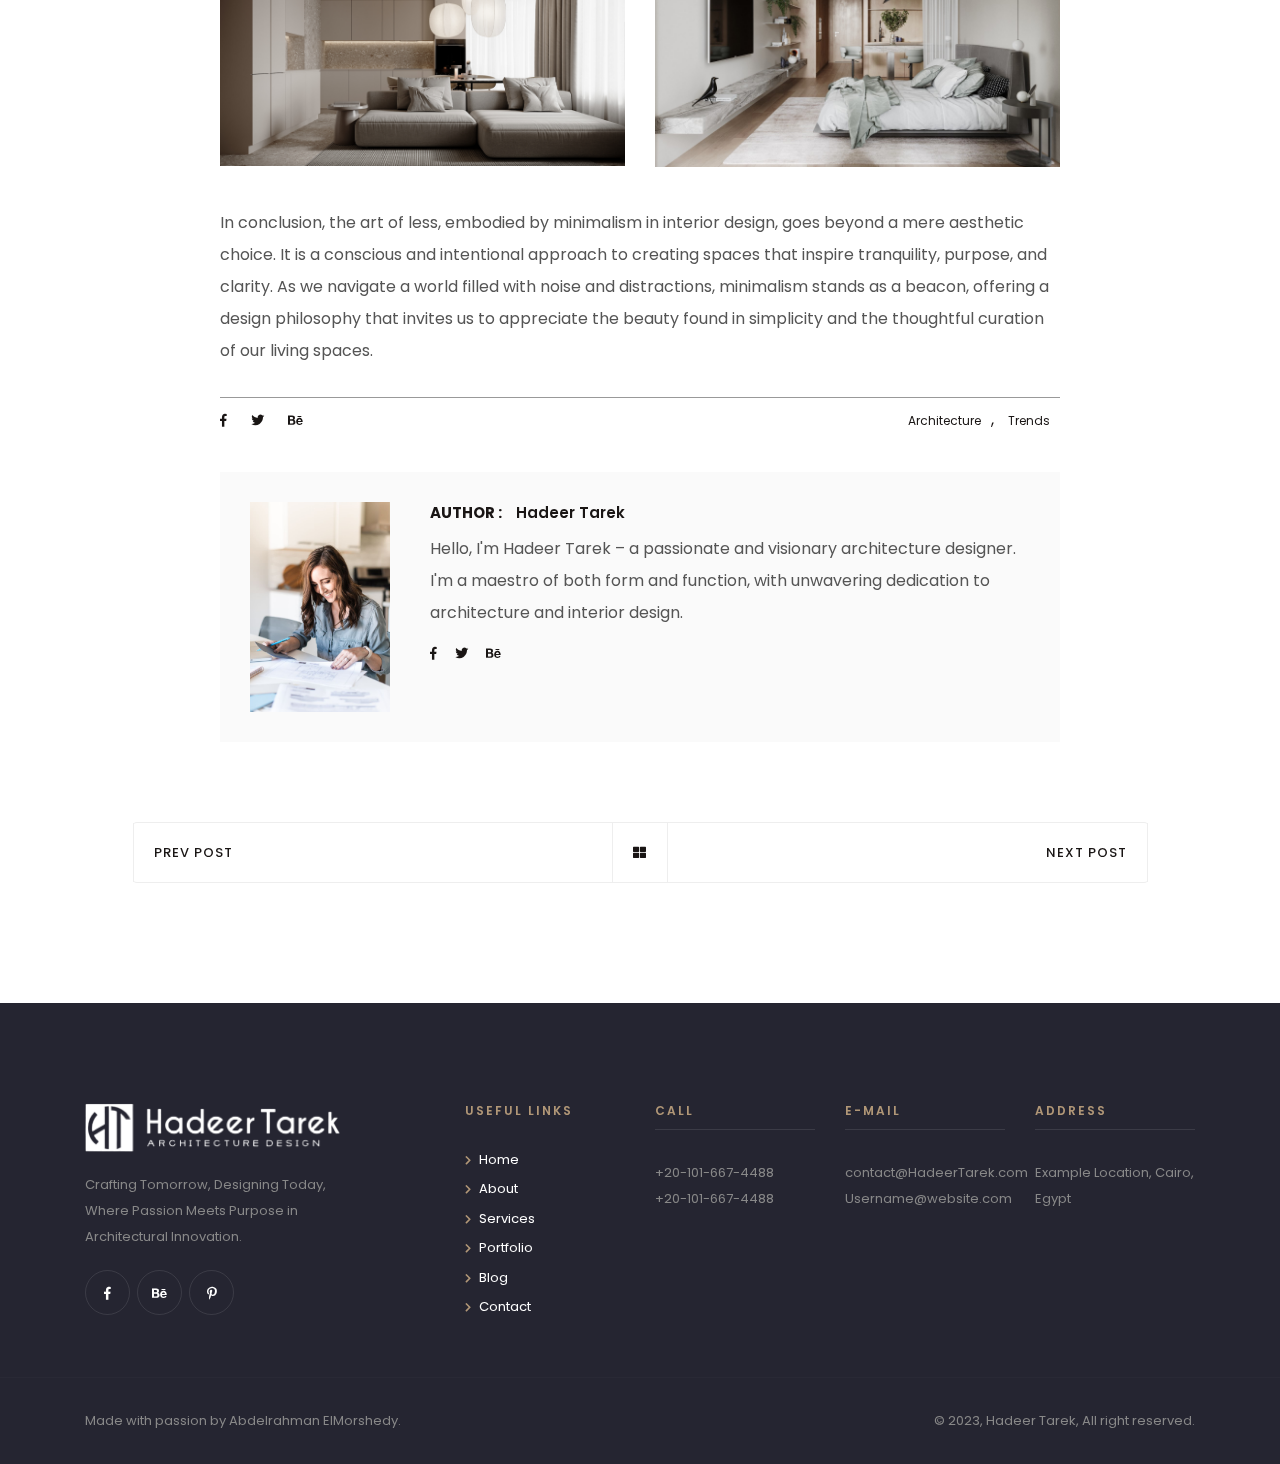
<file: blog2-details.html>
<!DOCTYPE html>
<html lang="zxx">
  <head>
    <!-- Metas -->
    <meta charset="utf-8" />
    <meta http-equiv="X-UA-Compatible" content="IE=edge" />
    <meta
      name="viewport"
      content="width=device-width, initial-scale=1, maximum-scale=1"
    />
    <meta
      name="keywords"
      content="Hadeer Tarek, Architecture Design, Interior Design, Designs, 3D Modeling"
    />
    <meta name="description" content="Hadeer Tarek | Architecture Design" />
    <meta name="author" content="Abdelrahman ElMorshedy" />

    <!-- Title  -->
    <title>Hadeer Tarek | Architecture Design</title>

    <!-- Favicon -->
    <link rel="shortcut icon" href="img/favicon.ico" />

    <!-- Google Fonts -->
    <link
      href="https://fonts.googleapis.com/css?family=Poppins:100,200,300,400,500,600,700,800,900&display=swap"
      rel="stylesheet"
    />
    <link
      href="https://fonts.googleapis.com/css?family=Teko:300,400,500,600,700&display=swap"
      rel="stylesheet"
    />
    <link
      href="https://fonts.googleapis.com/css?family=Playfair+Display:400,500,600,700,800,900&display=swap"
      rel="stylesheet"
    />

    <!-- Plugins -->
    <link rel="stylesheet" href="css/plugins.css" />

    <link href="css/twentytwenty.css" rel="stylesheet" type="text/css" />

    <!-- Core Style Css -->
    <link rel="stylesheet" href="css/style.css" />
  </head>

  <body>
    <!-- ==================== Start Loading ==================== -->

    <div id="preloader">
      <div class="loading-text">Loading</div>
    </div>

    <!-- ==================== End Loading ==================== -->

    <!-- ==================== Start progress-scroll-button ==================== -->

    <div class="progress-wrap cursor-pointer">
      <svg
        class="progress-circle svg-content"
        width="100%"
        height="100%"
        viewBox="-1 -1 102 102"
      >
        <path d="M50,1 a49,49 0 0,1 0,98 a49,49 0 0,1 0,-98" />
      </svg>
    </div>

    <!-- ==================== End progress-scroll-button ==================== -->

    <!-- ==================== Start cursor ==================== -->

    <div class="mouse-cursor cursor-outer"></div>
    <div class="mouse-cursor cursor-inner"></div>

    <!-- ==================== End cursor ==================== -->

    <!-- ==================== Start Navbar ==================== -->

    <nav class="navbar change navbar-expand-lg">
      <div class="container">
        <!-- Logo -->
        <a class="logo" href="#">
          <img
            src="img/logo-light.png"
            alt="logo"
            style="width: 16rem; position: relative; height: auto"
          />
        </a>

        <button
          class="navbar-toggler"
          type="button"
          data-toggle="collapse"
          data-target="#navbarSupportedContent"
          aria-controls="navbarSupportedContent"
          aria-expanded="false"
          aria-label="Toggle navigation"
        >
          <span class="icon-bar"><i class="fas fa-bars"></i></span>
        </button>

        <!-- navbar links -->
        <div class="collapse navbar-collapse" id="navbarSupportedContent">
          <ul class="navbar-nav ml-auto">
            <li class="nav-item">
              <a class="nav-link" href="index.html">Home</a>
            </li>
            <li class="nav-item">
              <a class="nav-link" href="about.html">About</a>
            </li>
            <li class="nav-item">
              <a class="nav-link" href="services.html">Services</a>
            </li>
            <li class="nav-item">
              <a class="nav-link" href="portfolio.html">Portfolio</a>
            </li>
            <li class="nav-item">
              <a class="nav-link" href="blog.html">Blog</a>
            </li>
            <li class="nav-item">
              <a class="nav-link" href="contact.html">Contact</a>
            </li>
          </ul>
          <div class="social-icon">
            <a href="#0"><i class="fab fa-facebook-f"></i></a>
            <a href="#0"><i class="fab fa-twitter"></i></a>
            <a href="#0"><i class="fab fa-behance"></i></a>
          </div>
        </div>
      </div>
    </nav>

    <!-- ==================== End Navbar ==================== -->

    <!-- ==================== Start Header ==================== -->

    <header
      class="pages-header bg-img valign parallaxie"
      data-background="img/sc.png"
      data-overlay-dark="5"
    >
      <div class="container">
        <div class="row">
          <div class="col-lg-12">
            <div class="cont text-center">
              <h1>Post Details</h1>
            </div>
          </div>
        </div>
      </div>
    </header>

    <!-- ==================== End Header ==================== -->

    <!-- ==================== Start Blog ==================== -->

    <section class="blog-pg single section-padding">
      <div class="container">
        <div class="row justify-content-center">
          <div class="col-lg-11">
            <div class="post">
              <div class="title-head">
                <h2>
                  The Art of Less: Exploring Minimalism in Interior Design
                </h2>
                <div class="info">
                  <p>
                    <a href="about.html">Hadeer Tarek</a>/<a href="#0"
                      >October 26 , 2023</a
                    >/<a href="#0">Interior Design</a>
                  </p>
                </div>
              </div>
              <div class="img main-img">
                <img src="img/blog/2.jpg" alt="" class="thumparallax" />
              </div>
              <div class="content pt-20">
                <div class="row justify-content-center">
                  <div class="col-lg-10">
                    <div class="cont">
                      <div class="spacial">
                        <p>
                          In a world often characterized by excess, the allure
                          of minimalism in interior design has transcended
                          trendiness to become a timeless aesthetic philosophy.
                          This article delves into the essence of minimalism,
                          unraveling its principles and exploring how this
                          design approach is reshaping the way we envision and
                          experience interior spaces.
                        </p>
                      </div>

                      <h6>
                        Simplicity as a Statement: The Core of Minimalist Design
                      </h6>

                      <p>
                        At the heart of minimalism lies the principle of
                        simplicity. Minimalist interiors embrace clean lines, a
                        restrained color palette, and a deliberate lack of
                        clutter. The design mantra "less is more" takes center
                        stage, transforming spaces into serene environments that
                        exude a sense of calm and purpose. Each element serves a
                        specific function, contributing to the overall harmony
                        of the space.
                      </p>

                      <h6>Functionality and Form in Harmony</h6>

                      <p>
                        Minimalism places a strong emphasis on the marriage of
                        functionality and form. Furnishings and decor are not
                        chosen solely for their aesthetic appeal but also for
                        their practical utility. This intentional approach to
                        design ensures that every item in the space serves a
                        purpose, contributing to an environment where visual
                        appeal is seamlessly integrated with usability.
                      </p>

                      <h6>Light and Airy: Harnessing Natural Elements</h6>

                      <p>
                        The minimalist design often gravitates towards abundant
                        natural light and open spaces. Large windows,
                        unobstructed views, and a strategic use of mirrors
                        create an atmosphere that feels airy and expansive. This
                        intentional manipulation of natural elements not only
                        enhances the aesthetic appeal but also contributes to a
                        sense of well-being within the space.
                      </p>

                      <h6>Decluttering the Mind: Minimalism as a Lifestyle</h6>

                      <p>
                        Minimalism extends beyond aesthetics; it is a lifestyle
                        choice that champions mindful living. By decluttering
                        physical spaces, minimalism aims to declutter the mind.
                        The reduction of unnecessary possessions and
                        distractions fosters a sense of clarity, enabling
                        individuals to focus on what truly matters. In
                        minimalist interiors, each element is purposefully
                        chosen, creating an environment that encourages
                        mindfulness and intentionality.
                      </p>

                      <h6>
                        Personalization within Restraint: Tailoring Minimalism
                        to Taste
                      </h6>

                      <p>
                        Contrary to misconceptions, minimalism does not mean an
                        absence of personalization. Instead, it provides a
                        canvas for individual tastes to shine through.
                        Minimalist interiors often showcase curated collections,
                        unique artworks, or signature furniture pieces that add
                        a personal touch without compromising the overall
                        simplicity of the design. It's a delicate balance that
                        allows for self-expression within the constraints of
                        minimalism.
                      </p>

                      <!--<ul>
                        <li><span>01</span> Integer in volutpat libero.</li>
                        <li>
                          <span>02</span> Vivamus maximus ultricies pulvinar.
                        </li>
                        <li>
                          <span>03</span> priorities that will pop up in any
                          particular month.
                        </li>
                        <li><span>04</span> We all intend to plan ahead.</li>
                        <li>
                          <span>05</span> The main component of a healthy env
                          for self esteem.
                        </li>
                      </ul> -->

                      <div class="quotes text-center">
                        <p>
                          Minimalism is not the lack of something> It's simply<br />
                          the perfect amount of something.
                          
                          Nicholas Burroughs
                        </p>
                      </div>
                      <div class="row">
                        <div class="col-md-6">
                          <div class="mb-10">
                            <img src="img/blog/b2-1.png" alt="" />
                          </div>
                        </div>
                        <div class="col-md-6">
                          <div class="mb-10">
                            <img src="img/blog/b2-2.jpg" alt="" />
                          </div>
                        </div>
                      </div>
                      <p>
                        In conclusion, the art of less, embodied by minimalism
                        in interior design, goes beyond a mere aesthetic choice.
                        It is a conscious and intentional approach to creating
                        spaces that inspire tranquility, purpose, and clarity.
                        As we navigate a world filled with noise and
                        distractions, minimalism stands as a beacon, offering a
                        design philosophy that invites us to appreciate the
                        beauty found in simplicity and the thoughtful curation
                        of our living spaces.
                      </p>
                      <div class="share-info">
                        <div class="social">
                          <a href="#0"><i class="fab fa-facebook-f"></i></a>
                          <a href="#0"><i class="fab fa-twitter"></i></a>
                          <a href="#0"><i class="fab fa-behance"></i></a>
                        </div>
                        <div class="tags">
                          <a href="#0">Architecture</a>, <a href="#0">Trends</a>
                        </div>
                      </div>
                    </div>
                    <div class="author">
                      <div class="author-img">
                        <img src="img/exp2.jpg" alt="Hadeer Tarek" />
                      </div>
                      <div class="info">
                        <h6><span>author :</span> Hadeer Tarek</h6>
                        <p>
                          Hello, I'm Hadeer Tarek – a passionate and visionary
                          architecture designer. I'm a maestro of both form and
                          function, with unwavering dedication to architecture
                          and interior design.
                        </p>
                        <div class="social">
                          <a href="#0"><i class="fab fa-facebook-f"></i></a>
                          <a href="#0"><i class="fab fa-twitter"></i></a>
                          <a href="#0"><i class="fab fa-behance"></i></a>
                        </div>
                      </div>
                    </div>
                  </div>
                </div>
              </div>

              <div class="pagination">
                <span><a href="blog1-details.html">Prev Post</a></span>
                <span class="icon"
                  ><a href="blog.html"><i class="fas fa-th-large"></i></a
                ></span>
                <span class="text-right"><a href="blog3-details.html">Next Post</a></span>
              </div>

             <!-- <div class="comments-area">
                <h5>Comments :</h5>
                <div class="item">
                  <div class="comment-img">
                    <img src="img/blog/01.jpg" alt="" />
                  </div>
                  <div class="info">
                    <h6>Jorden Griffin<span> 6 Aug 2019</span></h6>
                    <span class="replay"
                      ><a href="#0">Replay <i class="fas fa-reply"></i></a
                    ></span>
                    <p>
                      the main component of a healthy environment for self
                      esteem is that it needs be nurturing. The main compont of
                      a healthy environment.
                    </p>
                  </div>
                </div>
                <div class="item relped">
                  <div class="comment-img">
                    <img src="img/blog/01.jpg" alt="" />
                  </div>
                  <div class="info">
                    <h6>Jorden Griffin<span> 6 Aug 2019</span></h6>
                    <span class="replay"
                      ><a href="#0">Replay <i class="fas fa-reply"></i></a
                    ></span>
                    <p>
                      the main component of a healthy environment for self
                      esteem is that it needs be nurturing. The main compont of
                      a healthy environment.
                    </p>
                  </div>
                </div>
                <div class="item">
                  <div class="comment-img">
                    <img src="img/blog/01.jpg" alt="" />
                  </div>
                  <div class="info">
                    <h6>Jorden Griffin<span> 6 Aug 2019</span></h6>
                    <span class="replay"
                      ><a href="#0">Replay <i class="fas fa-reply"></i></a
                    ></span>
                    <p>
                      the main component of a healthy environment for self
                      esteem is that it needs be nurturing. The main compont of
                      a healthy environment.
                    </p>
                  </div>
                </div>
              </div>

              <div class="comment-form">
                <h5>Add Comment :</h5>
                <div class="form">
                  <form action="">
                    <div class="row">
                      <div class="col-12">
                        <div class="form-group">
                          <textarea placeholder="Your Comment"></textarea>
                        </div>
                      </div>
                      <div class="col-md-6">
                        <div class="form-group">
                          <input type="text" placeholder="Your Name" />
                        </div>
                      </div>
                      <div class="col-md-6">
                        <div class="form-group">
                          <input type="email" placeholder="Your Email" />
                        </div>
                      </div>
                      <div class="col-12">
                        <div class="form-group">
                          <button class="btn-curve btn-blc btn-lg">
                            <span>Submit</span>
                          </button>
                        </div>
                      </div>
                    </div>
                  </form>
                </div>
                -->
              </div>
            </div>
          </div>
        </div>
      </div>
    </section>

    <!-- ==================== End Blog ==================== -->

    <!-- ==================== Start Footer ==================== -->

    <footer class="main-footer dark">
      <div class="container">
        <div class="row">
          <div class="col-lg-3">
            <div class="item abot">
              <div class="logo-footer mb-20">
                <a href="#0" class="logo">
                  <img src="img/logo-light.png" alt="" />
                </a>
              </div>
              <p>
                Crafting Tomorrow, Designing Today, Where Passion Meets Purpose
                in Architectural Innovation.
              </p>
              <div class="social-icon">
                <a href="#0"><i class="fab fa-facebook-f"></i></a>
                <a href="#0"><i class="fab fa-behance"></i></a>
                <a href="#0"><i class="fab fa-pinterest-p"></i></a>
              </div>
            </div>
          </div>
          <div class="col-lg-2 offset-lg-1">
            <div class="item usful-links">
              <div class="fothead">
                <h6>Useful Links</h6>
              </div>
              <ul>
                <li>
                  <i class="fas fa-chevron-right"></i>
                  <a href="index.html">Home</a>
                </li>
                <li>
                  <i class="fas fa-chevron-right"></i>
                  <a href="about.html">About</a>
                </li>
                <li>
                  <i class="fas fa-chevron-right"></i>
                  <a href="about.html">Services</a>
                </li>
                <li>
                  <i class="fas fa-chevron-right"></i>
                  <a href="portfolio-mas2.html">Portfolio</a>
                </li>
                <li>
                  <i class="fas fa-chevron-right"></i>
                  <a href="blog.html">Blog</a>
                </li>
                <li>
                  <i class="fas fa-chevron-right"></i>
                  <a href="contact.html">Contact</a>
                </li>
              </ul>
            </div>
          </div>
          <div class="col-lg-2">
            <div class="item fotcont">
              <div class="fothead">
                <h6>Call</h6>
              </div>
              <p>+20-101-667-4488</p>
              <p>+20-101-667-4488</p>
            </div>
          </div>
          <div class="col-lg-2">
            <div class="item fotcont">
              <div class="fothead">
                <h6>E-mail</h6>
              </div>
              <p>contact@HadeerTarek.com</p>
              <p>Username@website.com</p>
            </div>
          </div>
          <div class="col-lg-2">
            <div class="item fotcont">
              <div class="fothead">
                <h6>Address</h6>
              </div>
              <p>Example Location, Cairo, Egypt</p>
            </div>
          </div>
        </div>
      </div>
      <div class="sub-footer">
        <div class="container">
          <div class="row">
            <div class="col-lg-8">
              <div class="text-left">
                <p>
                  Made with passion by
                  <a href="https://www.linkedin.com/in/abdelrahman1998/"
                    >Abdelrahman ElMorshedy</a
                  >.
                </p>
              </div>
            </div>
            <div class="col-lg-4">
              <div class="text-right">
                <p>© 2023, Hadeer Tarek, All right reserved.</p>
              </div>
            </div>
          </div>
        </div>
      </div>
    </footer>

    <!-- ==================== End Footer ==================== -->

    <!-- jQuery -->
    <script src="js/jquery-3.0.0.min.js"></script>
    <script src="js/jquery-migrate-3.0.0.min.js"></script>

    <!-- plugins -->
    <script src="js/plugins.js"></script>

    <!-- custom scripts -->
    <script src="js/scripts.js"></script>
  </body>
</html>
</file>
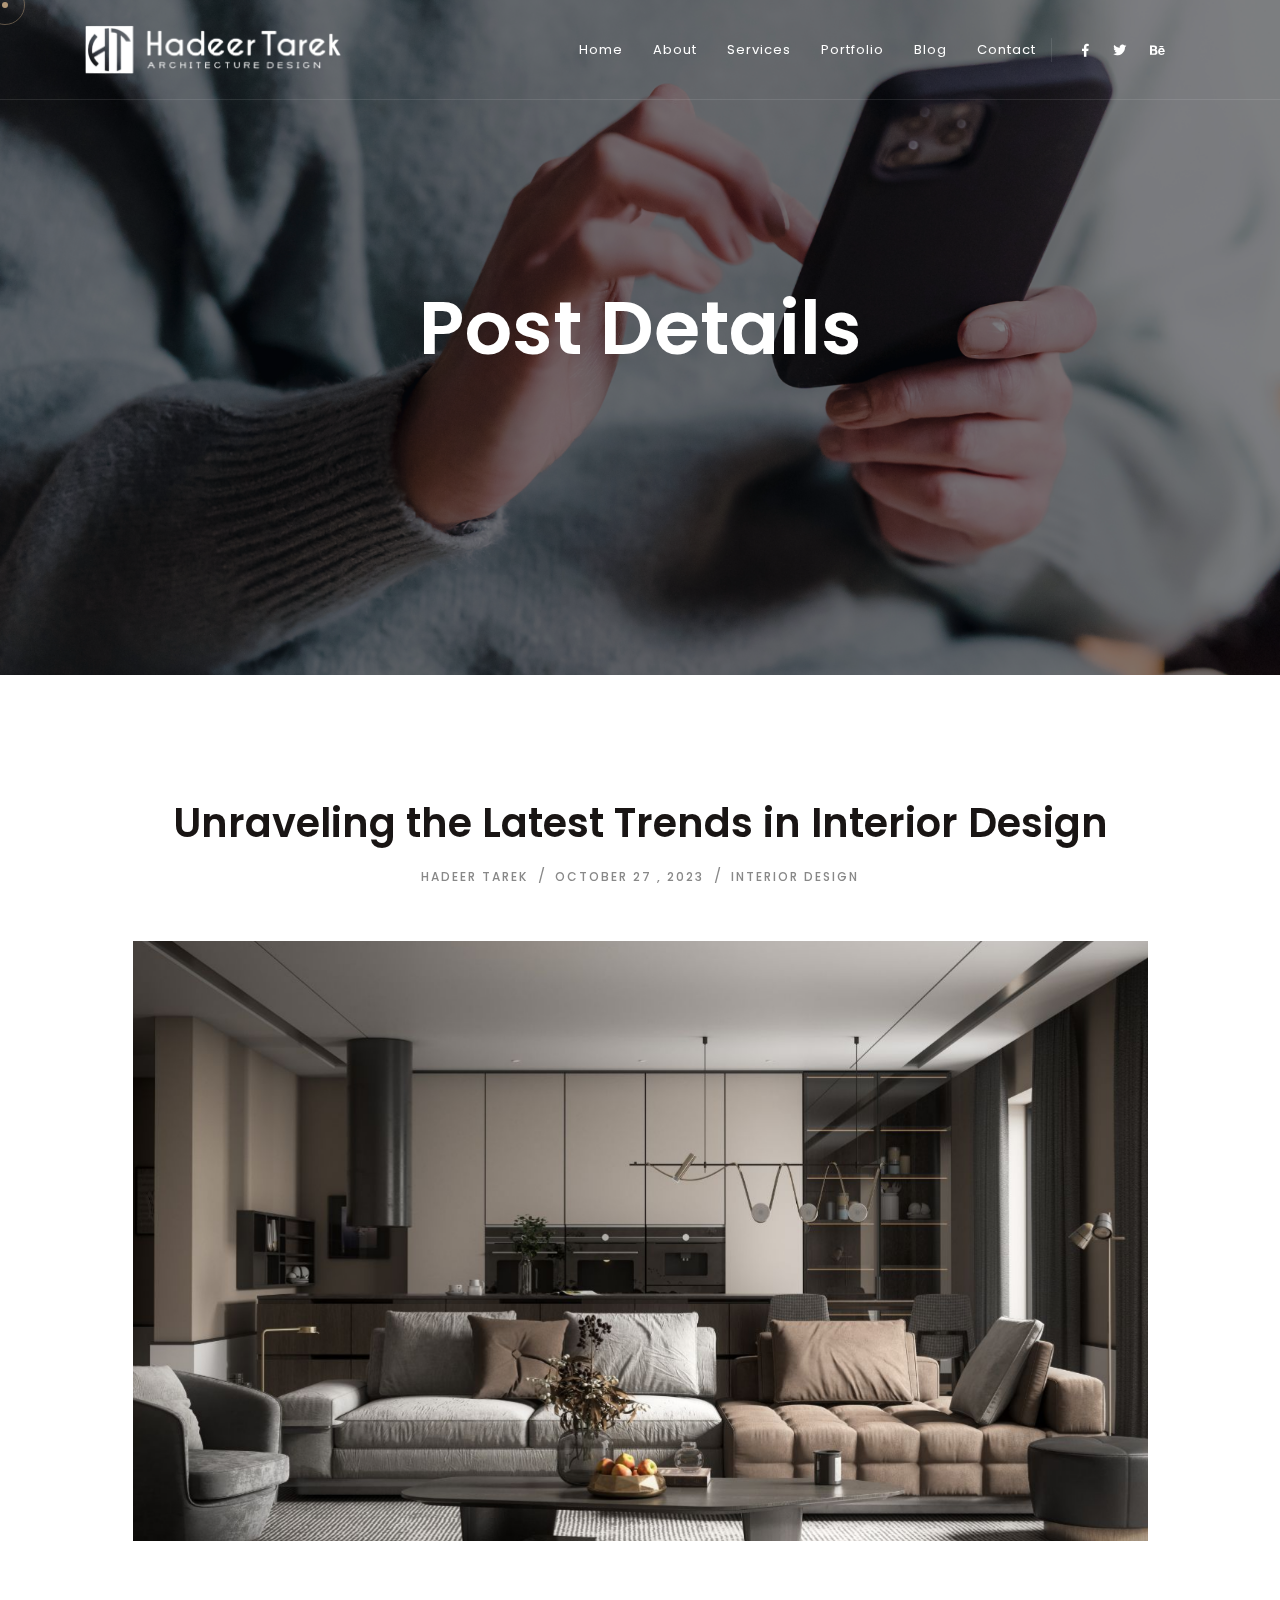
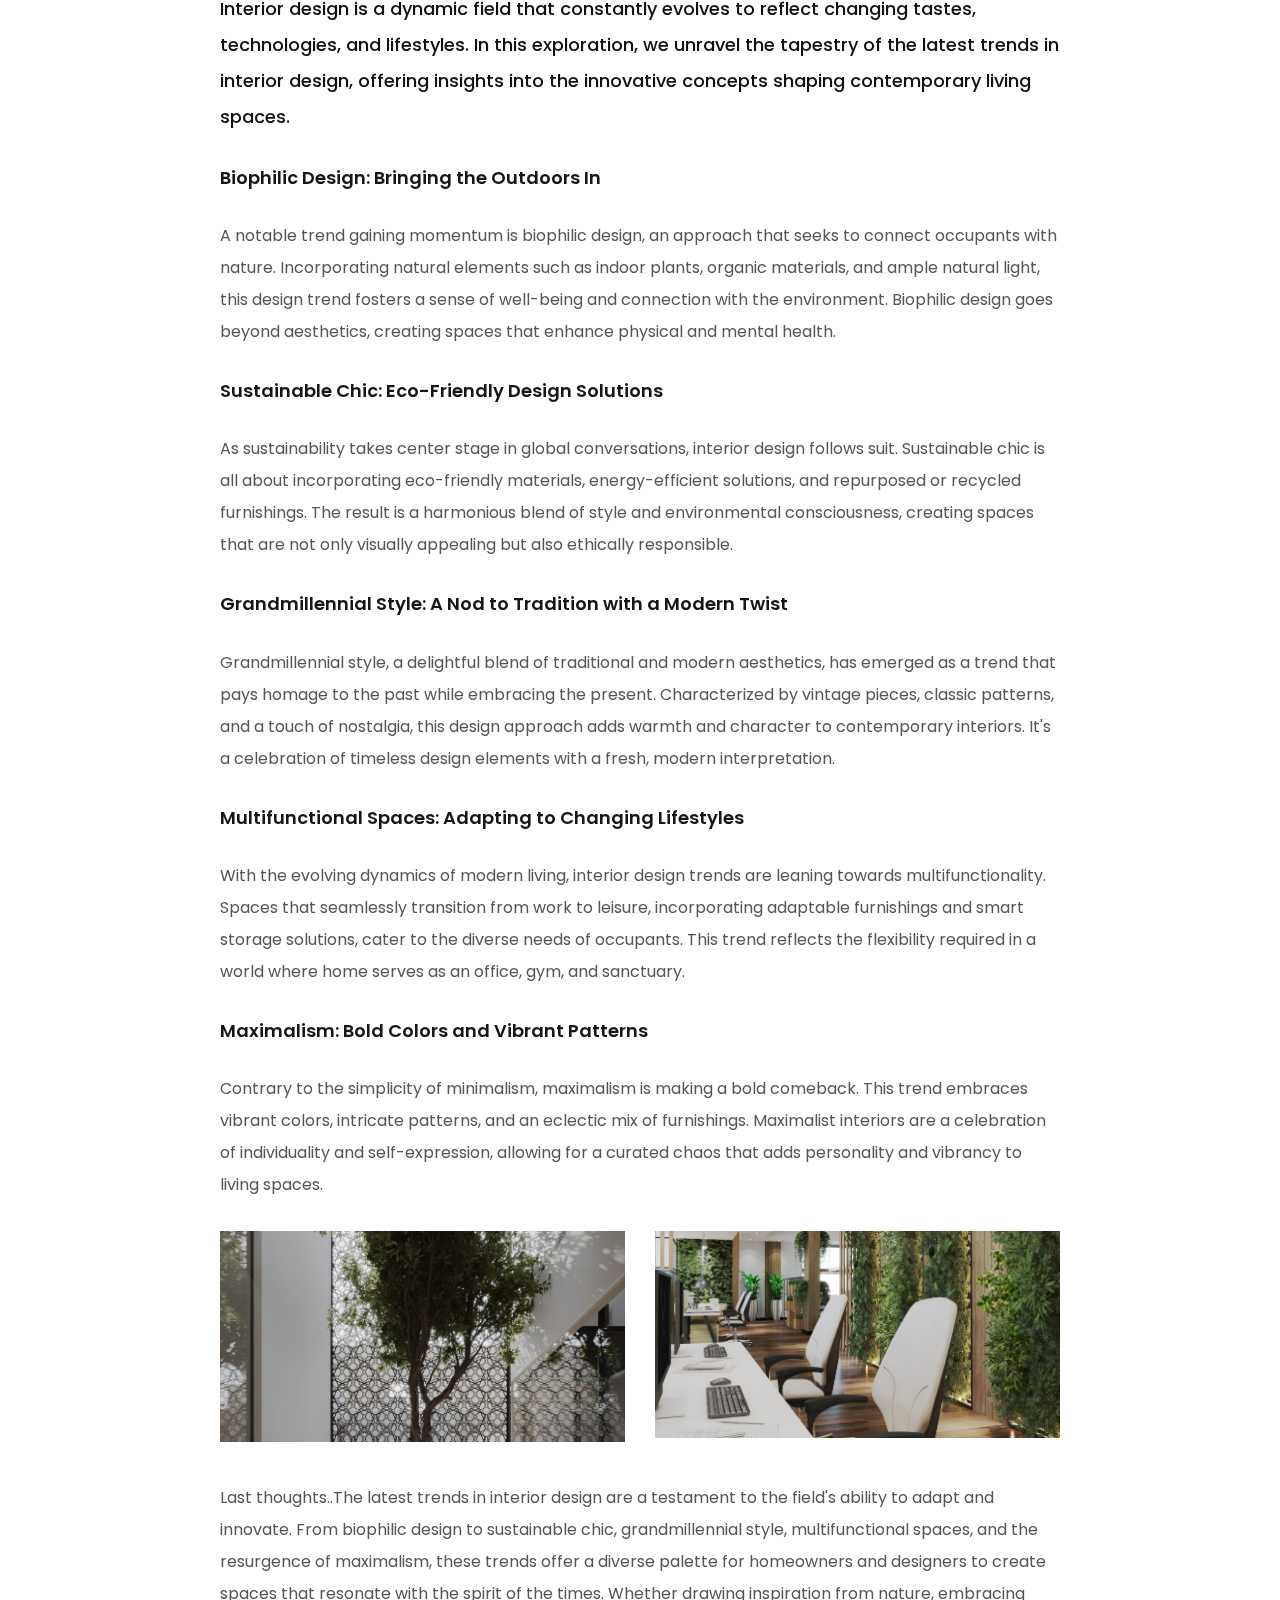
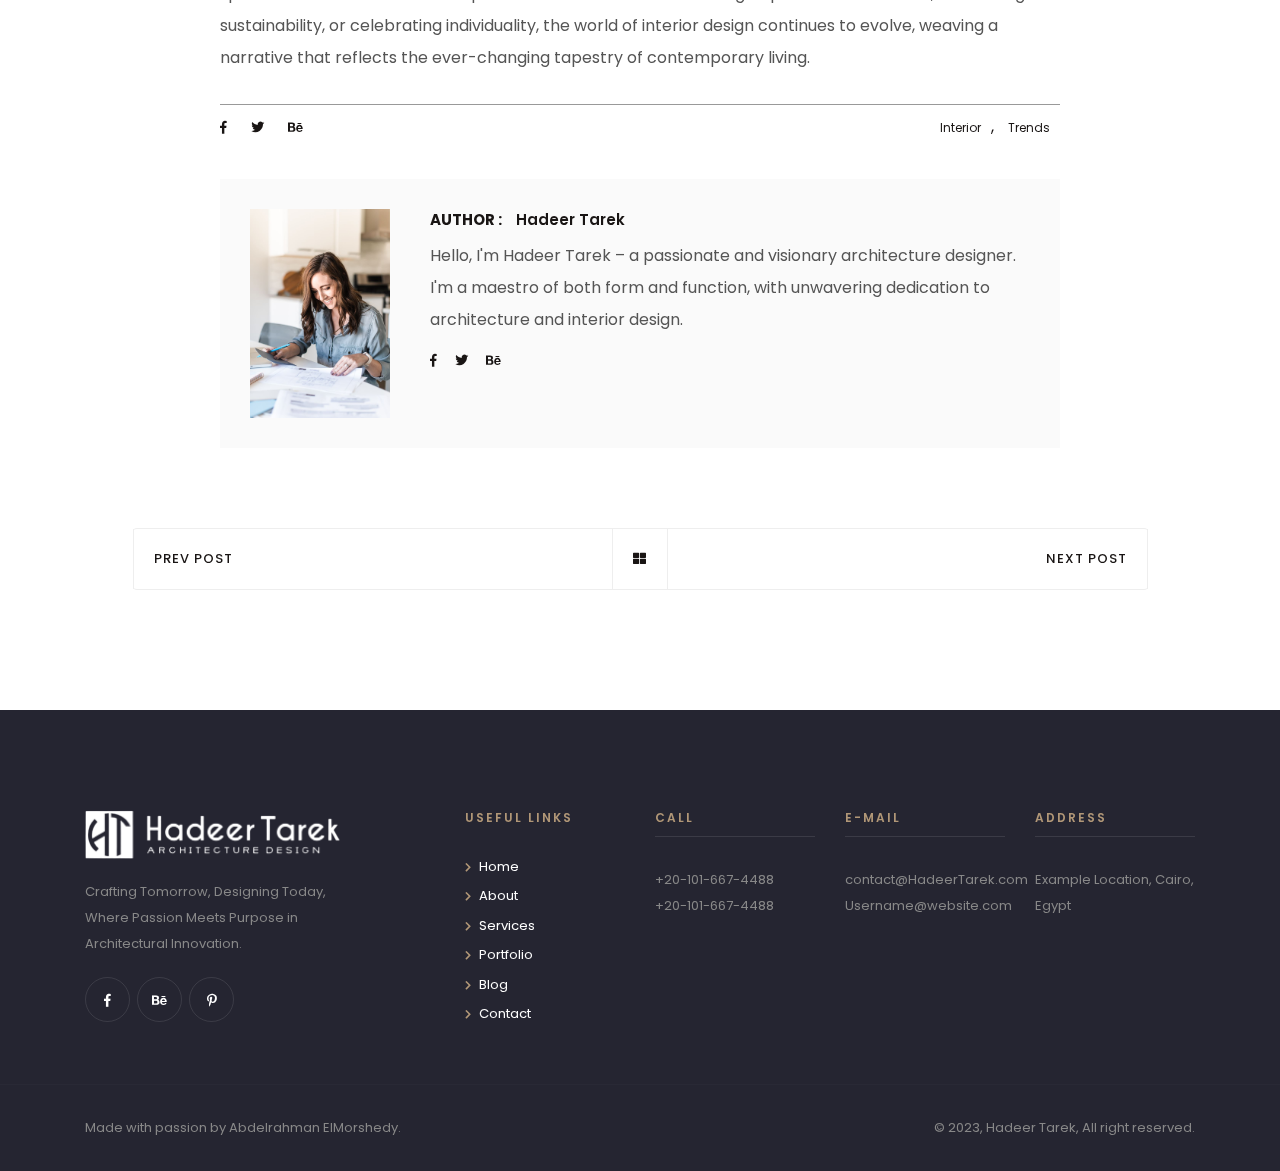
<file: blog3-details.html>
<!DOCTYPE html>
<html lang="zxx">
  <head>
    <!-- Metas -->
    <meta charset="utf-8" />
    <meta http-equiv="X-UA-Compatible" content="IE=edge" />
    <meta
      name="viewport"
      content="width=device-width, initial-scale=1, maximum-scale=1"
    />
    <meta
      name="keywords"
      content="Hadeer Tarek, Architecture Design, Interior Design, Designs, 3D Modeling"
    />
    <meta name="description" content="Hadeer Tarek | Architecture Design" />
    <meta name="author" content="Abdelrahman ElMorshedy" />

    <!-- Title  -->
    <title>Hadeer Tarek | Architecture Design</title>

    <!-- Favicon -->
    <link rel="shortcut icon" href="img/favicon.ico" />

    <!-- Google Fonts -->
    <link
      href="https://fonts.googleapis.com/css?family=Poppins:100,200,300,400,500,600,700,800,900&display=swap"
      rel="stylesheet"
    />
    <link
      href="https://fonts.googleapis.com/css?family=Teko:300,400,500,600,700&display=swap"
      rel="stylesheet"
    />
    <link
      href="https://fonts.googleapis.com/css?family=Playfair+Display:400,500,600,700,800,900&display=swap"
      rel="stylesheet"
    />

    <!-- Plugins -->
    <link rel="stylesheet" href="css/plugins.css" />

    <link href="css/twentytwenty.css" rel="stylesheet" type="text/css" />

    <!-- Core Style Css -->
    <link rel="stylesheet" href="css/style.css" />
  </head>

  <body>
    <!-- ==================== Start Loading ==================== -->

    <div id="preloader">
      <div class="loading-text">Loading</div>
    </div>

    <!-- ==================== End Loading ==================== -->

    <!-- ==================== Start progress-scroll-button ==================== -->

    <div class="progress-wrap cursor-pointer">
      <svg
        class="progress-circle svg-content"
        width="100%"
        height="100%"
        viewBox="-1 -1 102 102"
      >
        <path d="M50,1 a49,49 0 0,1 0,98 a49,49 0 0,1 0,-98" />
      </svg>
    </div>

    <!-- ==================== End progress-scroll-button ==================== -->

    <!-- ==================== Start cursor ==================== -->

    <div class="mouse-cursor cursor-outer"></div>
    <div class="mouse-cursor cursor-inner"></div>

    <!-- ==================== End cursor ==================== -->

    <!-- ==================== Start Navbar ==================== -->

    <nav class="navbar change navbar-expand-lg">
      <div class="container">
        <!-- Logo -->
        <a class="logo" href="#">
          <img
            src="img/logo-light.png"
            alt="logo"
            style="width: 16rem; position: relative; height: auto"
          />
        </a>

        <button
          class="navbar-toggler"
          type="button"
          data-toggle="collapse"
          data-target="#navbarSupportedContent"
          aria-controls="navbarSupportedContent"
          aria-expanded="false"
          aria-label="Toggle navigation"
        >
          <span class="icon-bar"><i class="fas fa-bars"></i></span>
        </button>

        <!-- navbar links -->
        <div class="collapse navbar-collapse" id="navbarSupportedContent">
          <ul class="navbar-nav ml-auto">
            <li class="nav-item">
              <a class="nav-link" href="index.html">Home</a>
            </li>
            <li class="nav-item">
              <a class="nav-link" href="about.html">About</a>
            </li>
            <li class="nav-item">
              <a class="nav-link" href="services.html">Services</a>
            </li>
            <li class="nav-item">
              <a class="nav-link" href="portfolio.html">Portfolio</a>
            </li>
            <li class="nav-item">
              <a class="nav-link" href="blog.html">Blog</a>
            </li>
            <li class="nav-item">
              <a class="nav-link" href="contact.html">Contact</a>
            </li>
          </ul>
          <div class="social-icon">
            <a href="#0"><i class="fab fa-facebook-f"></i></a>
            <a href="#0"><i class="fab fa-twitter"></i></a>
            <a href="#0"><i class="fab fa-behance"></i></a>
          </div>
        </div>
      </div>
    </nav>

    <!-- ==================== End Navbar ==================== -->

    <!-- ==================== Start Header ==================== -->

    <header
      class="pages-header bg-img valign parallaxie"
      data-background="img/sc.png"
      data-overlay-dark="5"
    >
      <div class="container">
        <div class="row">
          <div class="col-lg-12">
            <div class="cont text-center">
              <h1>Post Details</h1>
            </div>
          </div>
        </div>
      </div>
    </header>

    <!-- ==================== End Header ==================== -->

    <!-- ==================== Start Blog ==================== -->

    <section class="blog-pg single section-padding">
      <div class="container">
        <div class="row justify-content-center">
          <div class="col-lg-11">
            <div class="post">
              <div class="title-head">
                <h2>Unraveling the Latest Trends in Interior Design</h2>
                <div class="info">
                  <p>
                    <a href="about.html">Hadeer Tarek</a>/<a href="#0"
                      >October 27 , 2023</a
                    >/<a href="#0">Interior Design</a>
                  </p>
                </div>
              </div>
              <div class="img main-img">
                <img src="img/blog/3.jpg" alt="" class="thumparallax" />
              </div>
              <div class="content pt-20">
                <div class="row justify-content-center">
                  <div class="col-lg-10">
                    <div class="cont">
                      <div class="spacial">
                        <p>
                          Interior design is a dynamic field that constantly
                          evolves to reflect changing tastes, technologies, and
                          lifestyles. In this exploration, we unravel the
                          tapestry of the latest trends in interior design,
                          offering insights into the innovative concepts shaping
                          contemporary living spaces.
                        </p>
                      </div>

                      <h6>Biophilic Design: Bringing the Outdoors In</h6>

                      <p>
                        A notable trend gaining momentum is biophilic design, an
                        approach that seeks to connect occupants with nature.
                        Incorporating natural elements such as indoor plants,
                        organic materials, and ample natural light, this design
                        trend fosters a sense of well-being and connection with
                        the environment. Biophilic design goes beyond
                        aesthetics, creating spaces that enhance physical and
                        mental health.
                      </p>

                      <h6>Sustainable Chic: Eco-Friendly Design Solutions</h6>

                      <p>
                        As sustainability takes center stage in global
                        conversations, interior design follows suit. Sustainable
                        chic is all about incorporating eco-friendly materials,
                        energy-efficient solutions, and repurposed or recycled
                        furnishings. The result is a harmonious blend of style
                        and environmental consciousness, creating spaces that
                        are not only visually appealing but also ethically
                        responsible.
                      </p>

                      <h6>
                        Grandmillennial Style: A Nod to Tradition with a Modern
                        Twist
                      </h6>

                      <p>
                        Grandmillennial style, a delightful blend of traditional
                        and modern aesthetics, has emerged as a trend that pays
                        homage to the past while embracing the present.
                        Characterized by vintage pieces, classic patterns, and a
                        touch of nostalgia, this design approach adds warmth and
                        character to contemporary interiors. It's a celebration
                        of timeless design elements with a fresh, modern
                        interpretation.
                      </p>

                      <h6>
                        Multifunctional Spaces: Adapting to Changing Lifestyles
                      </h6>

                      <p>
                        With the evolving dynamics of modern living, interior
                        design trends are leaning towards multifunctionality.
                        Spaces that seamlessly transition from work to leisure,
                        incorporating adaptable furnishings and smart storage
                        solutions, cater to the diverse needs of occupants. This
                        trend reflects the flexibility required in a world where
                        home serves as an office, gym, and sanctuary.
                      </p>

                      <h6>Maximalism: Bold Colors and Vibrant Patterns</h6>

                      <p>
                        Contrary to the simplicity of minimalism, maximalism is
                        making a bold comeback. This trend embraces vibrant
                        colors, intricate patterns, and an eclectic mix of
                        furnishings. Maximalist interiors are a celebration of
                        individuality and self-expression, allowing for a
                        curated chaos that adds personality and vibrancy to
                        living spaces.
                      </p>

                      <!--<ul>
                        <li><span>01</span> Integer in volutpat libero.</li>
                        <li>
                          <span>02</span> Vivamus maximus ultricies pulvinar.
                        </li>
                        <li>
                          <span>03</span> priorities that will pop up in any
                          particular month.
                        </li>
                        <li><span>04</span> We all intend to plan ahead.</li>
                        <li>
                          <span>05</span> The main component of a healthy env
                          for self esteem.
                        </li>
                      </ul> -->

                      <div class="row">
                        <div class="col-md-6">
                          <div class="mb-10">
                            <img src="img/blog/b3-1.jpg" alt="" />
                          </div>
                        </div>
                        <div class="col-md-6">
                          <div class="mb-10">
                            <img src="img/blog/b3-2.jpg" alt="" />
                          </div>
                        </div>
                      </div>

                      <p>
                        Last thoughts..The latest trends in interior design are a testament to
                        the field's ability to adapt and innovate. From
                        biophilic design to sustainable chic, grandmillennial
                        style, multifunctional spaces, and the resurgence of
                        maximalism, these trends offer a diverse palette for
                        homeowners and designers to create spaces that resonate
                        with the spirit of the times. Whether drawing
                        inspiration from nature, embracing sustainability, or
                        celebrating individuality, the world of interior design
                        continues to evolve, weaving a narrative that reflects
                        the ever-changing tapestry of contemporary living.
                      </p>
                      <div class="share-info">
                        <div class="social">
                          <a href="#0"><i class="fab fa-facebook-f"></i></a>
                          <a href="#0"><i class="fab fa-twitter"></i></a>
                          <a href="#0"><i class="fab fa-behance"></i></a>
                        </div>
                        <div class="tags">
                          <a href="#0">Interior</a>, <a href="#0">Trends</a>
                        </div>
                      </div>
                    </div>
                    <div class="author">
                      <div class="author-img">
                        <img src="img/exp2.jpg" alt="Hadeer Tarek" />
                      </div>
                      <div class="info">
                        <h6><span>author :</span> Hadeer Tarek</h6>
                        <p>
                          Hello, I'm Hadeer Tarek – a passionate and visionary
                          architecture designer. I'm a maestro of both form and
                          function, with unwavering dedication to architecture
                          and interior design.
                        </p>
                        <div class="social">
                          <a href="#0"><i class="fab fa-facebook-f"></i></a>
                          <a href="#0"><i class="fab fa-twitter"></i></a>
                          <a href="#0"><i class="fab fa-behance"></i></a>
                        </div>
                      </div>
                    </div>
                  </div>
                </div>
              </div>

              <div class="pagination">
                <span><a href="blog2-details.html">Prev Post</a></span>
                <span class="icon"
                  ><a href="blog.html"><i class="fas fa-th-large"></i></a
                ></span>
                <span class="text-right"><a href="blog1-details.html">Next Post</a></span>
              </div>

              <!-- <div class="comments-area">
                <h5>Comments :</h5>
                <div class="item">
                  <div class="comment-img">
                    <img src="img/blog/01.jpg" alt="" />
                  </div>
                  <div class="info">
                    <h6>Jorden Griffin<span> 6 Aug 2019</span></h6>
                    <span class="replay"
                      ><a href="#0">Replay <i class="fas fa-reply"></i></a
                    ></span>
                    <p>
                      the main component of a healthy environment for self
                      esteem is that it needs be nurturing. The main compont of
                      a healthy environment.
                    </p>
                  </div>
                </div>
                <div class="item relped">
                  <div class="comment-img">
                    <img src="img/blog/01.jpg" alt="" />
                  </div>
                  <div class="info">
                    <h6>Jorden Griffin<span> 6 Aug 2019</span></h6>
                    <span class="replay"
                      ><a href="#0">Replay <i class="fas fa-reply"></i></a
                    ></span>
                    <p>
                      the main component of a healthy environment for self
                      esteem is that it needs be nurturing. The main compont of
                      a healthy environment.
                    </p>
                  </div>
                </div>
                <div class="item">
                  <div class="comment-img">
                    <img src="img/blog/01.jpg" alt="" />
                  </div>
                  <div class="info">
                    <h6>Jorden Griffin<span> 6 Aug 2019</span></h6>
                    <span class="replay"
                      ><a href="#0">Replay <i class="fas fa-reply"></i></a
                    ></span>
                    <p>
                      the main component of a healthy environment for self
                      esteem is that it needs be nurturing. The main compont of
                      a healthy environment.
                    </p>
                  </div>
                </div>
              </div>

              <div class="comment-form">
                <h5>Add Comment :</h5>
                <div class="form">
                  <form action="">
                    <div class="row">
                      <div class="col-12">
                        <div class="form-group">
                          <textarea placeholder="Your Comment"></textarea>
                        </div>
                      </div>
                      <div class="col-md-6">
                        <div class="form-group">
                          <input type="text" placeholder="Your Name" />
                        </div>
                      </div>
                      <div class="col-md-6">
                        <div class="form-group">
                          <input type="email" placeholder="Your Email" />
                        </div>
                      </div>
                      <div class="col-12">
                        <div class="form-group">
                          <button class="btn-curve btn-blc btn-lg">
                            <span>Submit</span>
                          </button>
                        </div>
                      </div>
                    </div>
                  </form>
                </div>
                -->
              </div>
            </div>
          </div>
        </div>
      </div>
    </section>

    <!-- ==================== End Blog ==================== -->

    <!-- ==================== Start Footer ==================== -->

    <footer class="main-footer dark">
      <div class="container">
        <div class="row">
          <div class="col-lg-3">
            <div class="item abot">
              <div class="logo-footer mb-20">
                <a href="#0" class="logo">
                  <img src="img/logo-light.png" alt="" />
                </a>
              </div>
              <p>
                Crafting Tomorrow, Designing Today, Where Passion Meets Purpose
                in Architectural Innovation.
              </p>
              <div class="social-icon">
                <a href="#0"><i class="fab fa-facebook-f"></i></a>
                <a href="#0"><i class="fab fa-behance"></i></a>
                <a href="#0"><i class="fab fa-pinterest-p"></i></a>
              </div>
            </div>
          </div>
          <div class="col-lg-2 offset-lg-1">
            <div class="item usful-links">
              <div class="fothead">
                <h6>Useful Links</h6>
              </div>
              <ul>
                <li>
                  <i class="fas fa-chevron-right"></i>
                  <a href="index.html">Home</a>
                </li>
                <li>
                  <i class="fas fa-chevron-right"></i>
                  <a href="about.html">About</a>
                </li>
                <li>
                  <i class="fas fa-chevron-right"></i>
                  <a href="about.html">Services</a>
                </li>
                <li>
                  <i class="fas fa-chevron-right"></i>
                  <a href="portfolio-mas2.html">Portfolio</a>
                </li>
                <li>
                  <i class="fas fa-chevron-right"></i>
                  <a href="blog.html">Blog</a>
                </li>
                <li>
                  <i class="fas fa-chevron-right"></i>
                  <a href="contact.html">Contact</a>
                </li>
              </ul>
            </div>
          </div>
          <div class="col-lg-2">
            <div class="item fotcont">
              <div class="fothead">
                <h6>Call</h6>
              </div>
              <p>+20-101-667-4488</p>
              <p>+20-101-667-4488</p>
            </div>
          </div>
          <div class="col-lg-2">
            <div class="item fotcont">
              <div class="fothead">
                <h6>E-mail</h6>
              </div>
              <p>contact@HadeerTarek.com</p>
              <p>Username@website.com</p>
            </div>
          </div>
          <div class="col-lg-2">
            <div class="item fotcont">
              <div class="fothead">
                <h6>Address</h6>
              </div>
              <p>Example Location, Cairo, Egypt</p>
            </div>
          </div>
        </div>
      </div>
      <div class="sub-footer">
        <div class="container">
          <div class="row">
            <div class="col-lg-8">
              <div class="text-left">
                <p>
                  Made with passion by
                  <a href="https://www.linkedin.com/in/abdelrahman1998/"
                    >Abdelrahman ElMorshedy</a
                  >.
                </p>
              </div>
            </div>
            <div class="col-lg-4">
              <div class="text-right">
                <p>© 2023, Hadeer Tarek, All right reserved.</p>
              </div>
            </div>
          </div>
        </div>
      </div>
    </footer>

    <!-- ==================== End Footer ==================== -->

    <!-- jQuery -->
    <script src="js/jquery-3.0.0.min.js"></script>
    <script src="js/jquery-migrate-3.0.0.min.js"></script>

    <!-- plugins -->
    <script src="js/plugins.js"></script>

    <!-- custom scripts -->
    <script src="js/scripts.js"></script>
  </body>
</html>
</file>
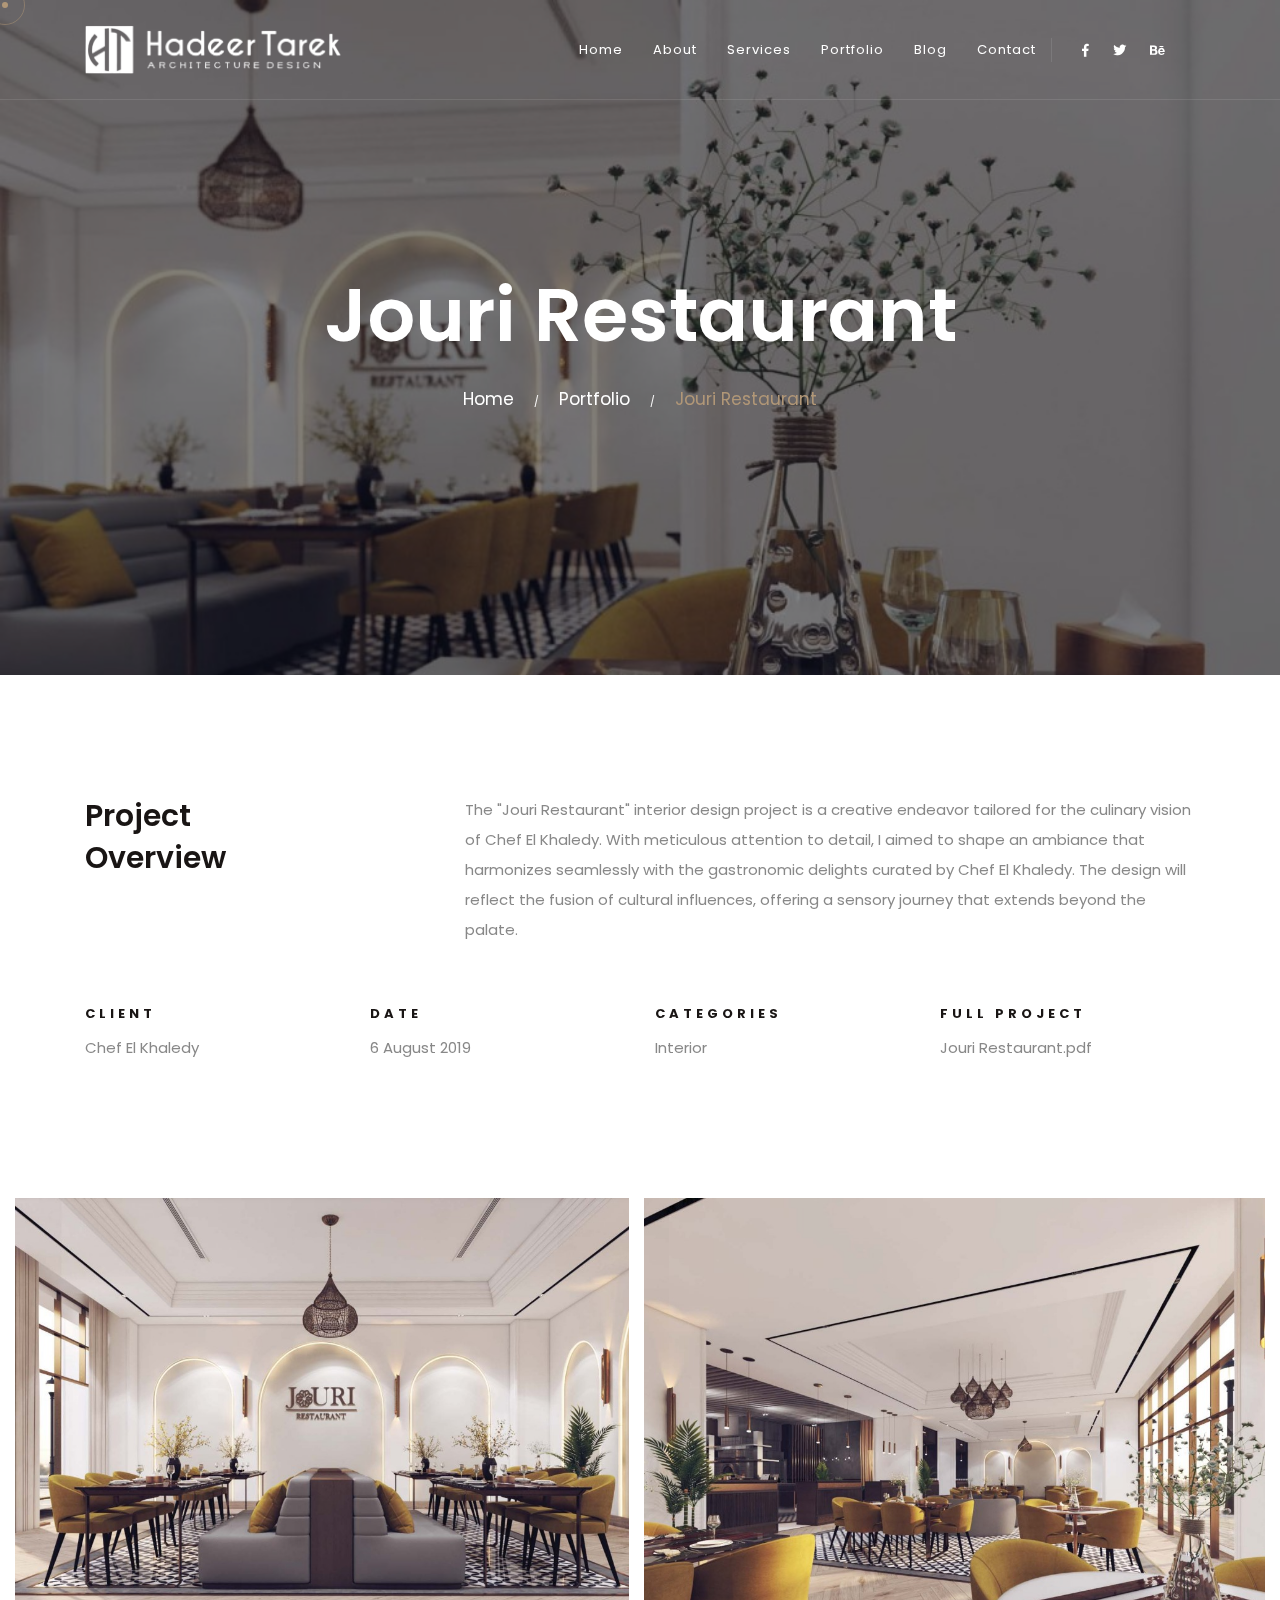
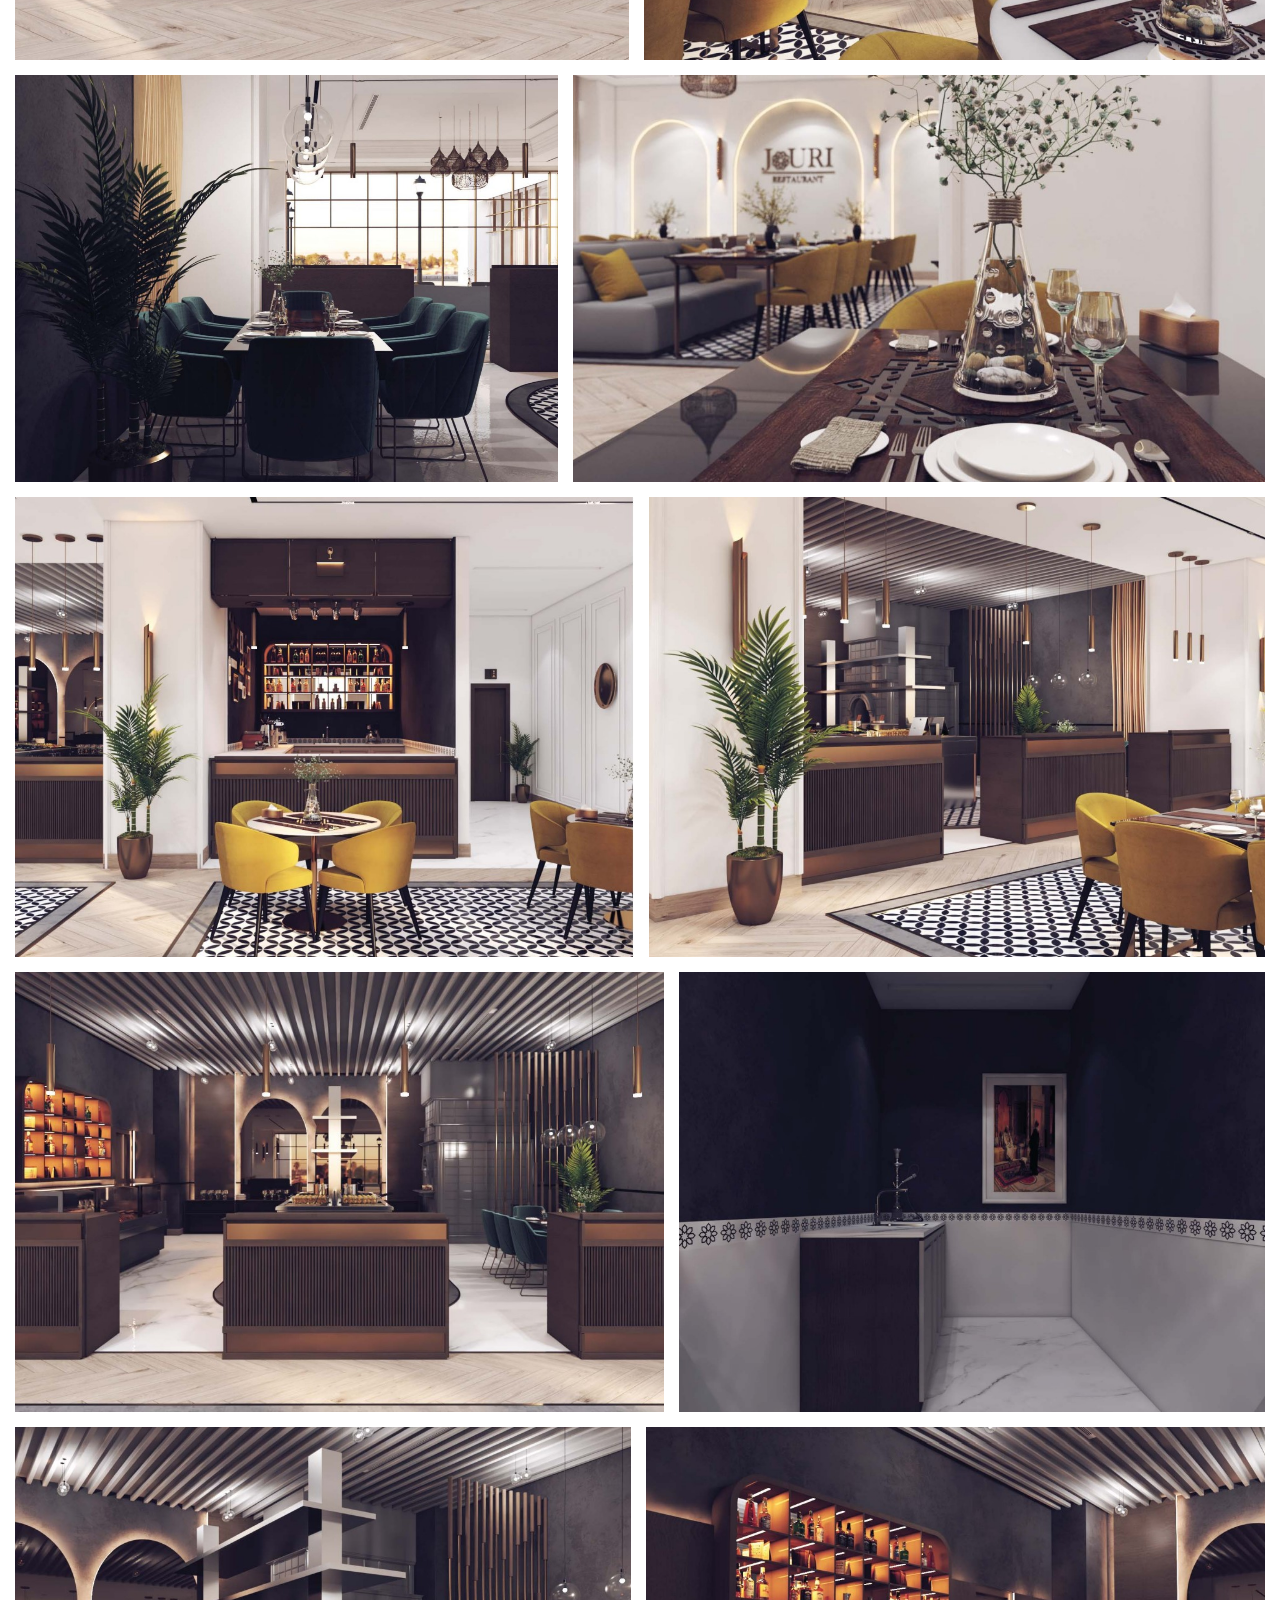
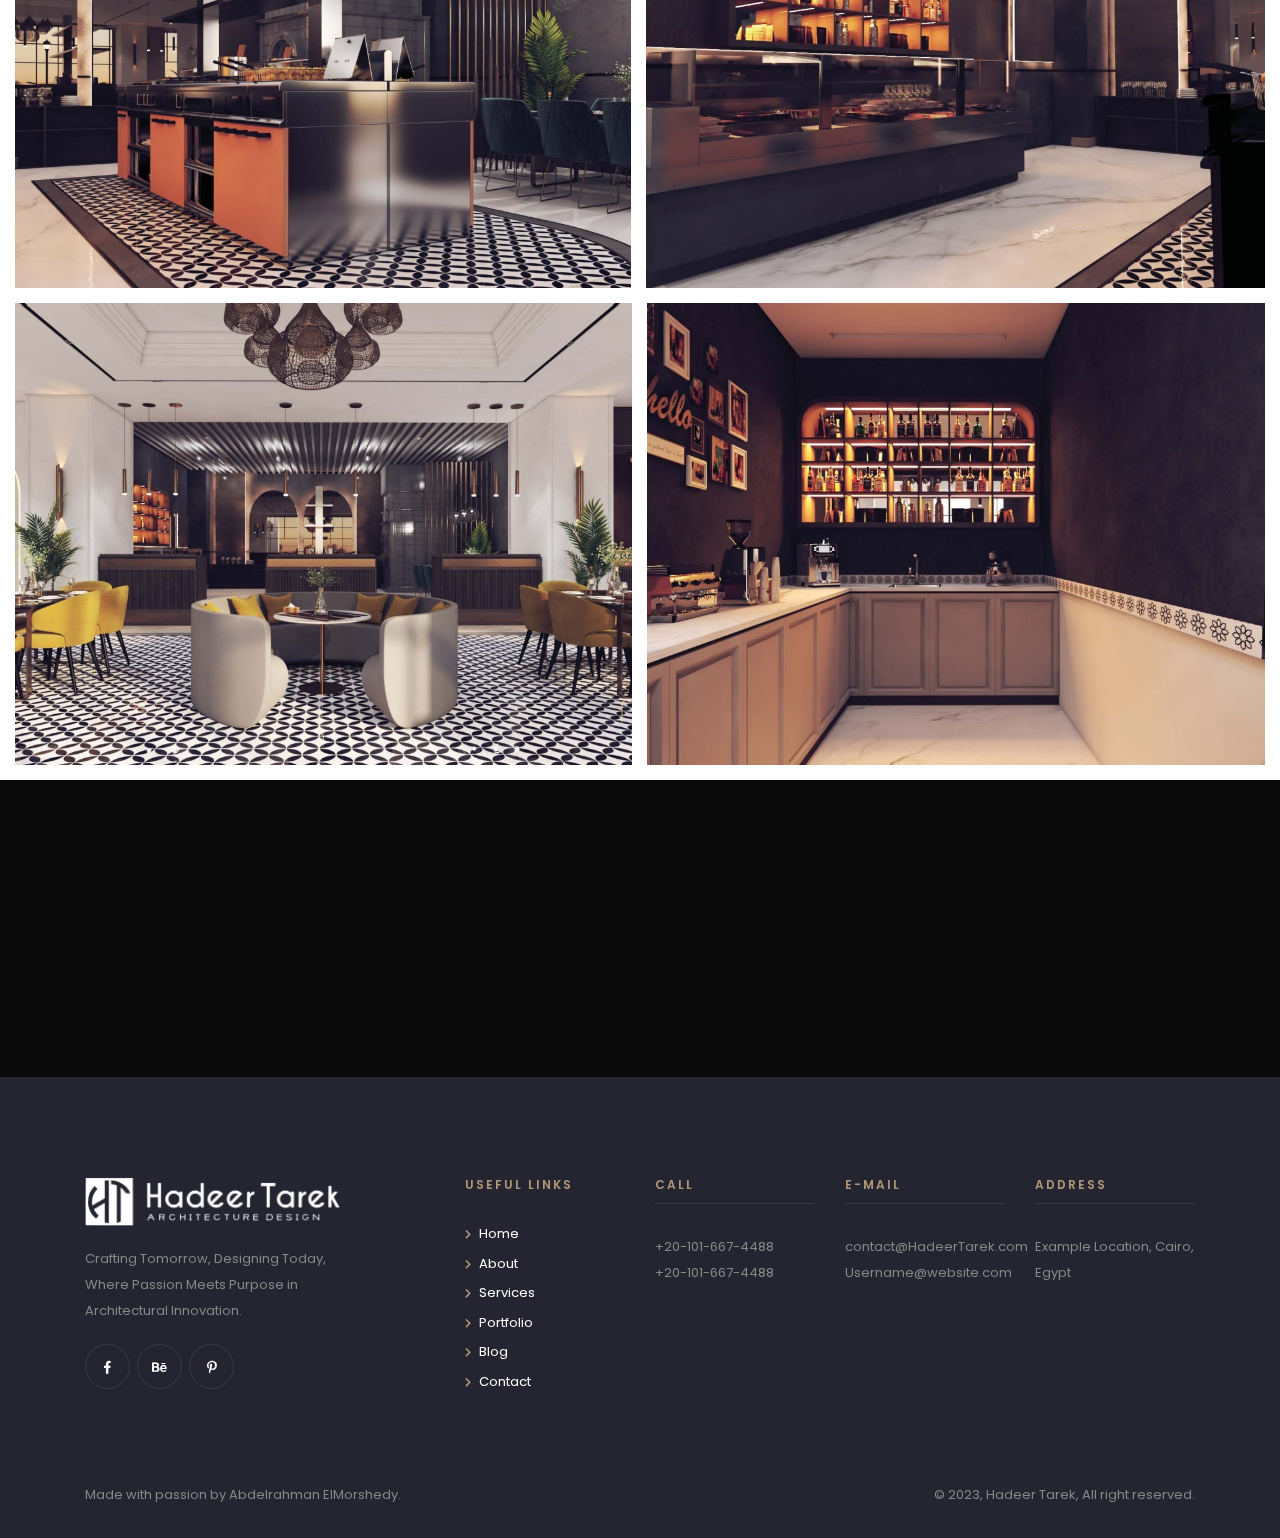
<file: project1.html>
<!DOCTYPE html>
<html lang="en">
  <head>
    <!-- Metas -->
    <meta charset="utf-8" />
    <meta http-equiv="X-UA-Compatible" content="IE=edge" />
    <meta
      name="viewport"
      content="width=device-width, initial-scale=1, maximum-scale=1"
    />
    <meta
      name="keywords"
      content="Hadeer Tarek, Architecture Design, Interior Design, Designs, 3D Modeling"
    />
    <meta name="description" content="Hadeer Tarek | Architecture Design" />
    <meta name="author" content="Abdelrahman ElMorshedy" />

    <!-- Title  -->
    <title>Hadeer Tarek | Architecture Design</title>

    <!-- Favicon -->
    <link rel="shortcut icon" href="img/favicon.ico" />

    <!-- Google Fonts -->
    <link
      href="https://fonts.googleapis.com/css?family=Poppins:100,200,300,400,500,600,700,800,900&display=swap"
      rel="stylesheet"
    />
    <link
      href="https://fonts.googleapis.com/css?family=Teko:300,400,500,600,700&display=swap"
      rel="stylesheet"
    />
    <link
      href="https://fonts.googleapis.com/css?family=Playfair+Display:400,500,600,700,800,900&display=swap"
      rel="stylesheet"
    />

    <!-- Plugins -->
    <link rel="stylesheet" href="css/plugins.css" />

    <link href="css/twentytwenty.css" rel="stylesheet" type="text/css" />

    <!-- Core Style Css -->
    <link rel="stylesheet" href="css/style.css" />
  </head>

  <body>
    <!-- ==================== Start Loading ==================== -->

    <div id="preloader">
      <div class="loading-text">Loading</div>
    </div>

    <!-- ==================== End Loading ==================== -->

    <!-- ==================== Start progress-scroll-button ==================== -->

    <div class="progress-wrap cursor-pointer">
      <svg
        class="progress-circle svg-content"
        width="100%"
        height="100%"
        viewBox="-1 -1 102 102"
      >
        <path d="M50,1 a49,49 0 0,1 0,98 a49,49 0 0,1 0,-98" />
      </svg>
    </div>

    <!-- ==================== End progress-scroll-button ==================== -->

    <!-- ==================== Start cursor ==================== -->

    <div class="mouse-cursor cursor-outer"></div>
    <div class="mouse-cursor cursor-inner"></div>

    <!-- ==================== End cursor ==================== -->

    <!-- ==================== Start Navbar ==================== -->

    <nav class="navbar change navbar-expand-lg">
      <div class="container">
        <!-- Logo -->
        <a class="logo" href="#">
          <img
            src="img/logo-light.png"
            alt="logo"
            style="width: 16rem; position: relative; height: auto"
          />
        </a>

        <button
          class="navbar-toggler"
          type="button"
          data-toggle="collapse"
          data-target="#navbarSupportedContent"
          aria-controls="navbarSupportedContent"
          aria-expanded="false"
          aria-label="Toggle navigation"
        >
          <span class="icon-bar"><i class="fas fa-bars"></i></span>
        </button>

        <!-- navbar links -->
        <div class="collapse navbar-collapse" id="navbarSupportedContent">
          <ul class="navbar-nav ml-auto">
            <li class="nav-item">
              <a class="nav-link" href="index.html">Home</a>
            </li>
            <li class="nav-item">
              <a class="nav-link" href="about.html">About</a>
            </li>
            <li class="nav-item">
              <a class="nav-link" href="services.html">Services</a>
            </li>
            <li class="nav-item">
              <a class="nav-link" href="portfolio.html">Portfolio</a>
            </li>
            <li class="nav-item">
              <a class="nav-link" href="blog.html">Blog</a>
            </li>
            <li class="nav-item">
              <a class="nav-link" href="contact.html">Contact</a>
            </li>
          </ul>
          <div class="social-icon">
            <a href="#0"><i class="fab fa-facebook-f"></i></a>
            <a href="#0"><i class="fab fa-twitter"></i></a>
            <a href="#0"><i class="fab fa-behance"></i></a>
          </div>
        </div>
      </div>
    </nav>

    <!-- ==================== End Navbar ==================== -->

    <!-- ==================== Start Header ==================== -->

    <header
      class="pages-header bg-img valign parallaxie"
      data-background="img/portfolio/project1/bg.jpg"
      data-overlay-dark="5"
    >
      <div class="container">
        <div class="row">
          <div class="col-lg-12">
            <div class="cont text-center">
              <h1>Jouri Restaurant</h1>
              <div class="path">
                <a href="index.html">Home</a><span>/</span
                ><a href="portfolio.html">Portfolio</a><span>/</span
                ><a href="project1.html" class="active">Jouri Restaurant</a>
              </div>
            </div>
          </div>
        </div>
      </div>
    </header>

    <!-- ==================== End Header ==================== -->

    <!-- ==================== Start Intro ==================== -->

    <section class="intro-section section-padding">
      <div class="container">
        <div class="row">
          <div class="col-lg-3 col-md-4">
            <div class="htit">
              <h4>
                Project <br />
                Overview
              </h4>
            </div>
          </div>
          <div class="col-lg-8 offset-lg-1 col-md-8 mb-30">
            <div class="text">
              <p>
                The "Jouri Restaurant" interior design project is a creative
                endeavor tailored for the culinary vision of Chef El Khaledy.
                With meticulous attention to detail, I aimed to shape an ambiance
                that harmonizes seamlessly with the gastronomic delights curated
                by Chef El Khaledy. The design will reflect the fusion of
                cultural influences, offering a sensory journey that extends
                beyond the palate.
              </p>
            </div>
          </div>

          <div class="col-lg-3">
            <div class="item mt-30">
              <h6>Client</h6>
              <p><a href="#0">Chef El Khaledy</a></p>
            </div>
          </div>
          <div class="col-lg-3">
            <div class="item mt-30">
              <h6>Date</h6>
              <p>6 August 2019</p>
            </div>
          </div>
          <div class="col-lg-3">
            <div class="item mt-30">
              <h6>Categories</h6>
              <p><a href="#0">Interior </a></p>
            </div>
          </div>

          <div class="col-lg-3">
            <div class="item mt-30">
              <h6>Full Project</h6>
              <p>
                <a href="resources/Jouri Restaurant - Chef El-Khaldy.pdf"
                  >Jouri Restaurant.pdf</a
                >
              </p>
            </div>
          </div>
        </div>
      </div>
    </section>

    <!-- ==================== End Intro ==================== -->

    <!-- ==================== Start projdtal ==================== -->

    <section class="projdtal">
      <div class="justified-gallery">
        <a href="img/portfolio/project1/1.jpg">
          <img alt="" src="img/portfolio/project1/1.jpg" />
        </a>
        <a href="img/portfolio/project1/2.jpg">
          <img alt="" src="img/portfolio/project1/2.jpg" />
        </a>

        <a href="img/portfolio/project1/3.jpg">
          <img alt="" src="img/portfolio/project1/3.jpg" />
        </a>
        <a href="img/portfolio/project1/4.jpg">
          <img alt="" src="img/portfolio/project1/4.jpg" />
        </a>

        <a href="img/portfolio/project1/5.jpg">
          <img alt="" src="img/portfolio/project1/5.jpg" />
        </a>
        <a href="img/portfolio/project1/6.jpg">
          <img alt="" src="img/portfolio/project1/6.jpg" />
        </a>

        <a href="img/portfolio/project1/7.jpg">
          <img alt="" src="img/portfolio/project1/7.jpg" />
        </a>
        <a href="img/portfolio/project1/8.jpg">
          <img alt="" src="img/portfolio/project1/8.jpg" />
        </a>

        <a href="img/portfolio/project1/9.jpg">
          <img alt="" src="img/portfolio/project1/9.jpg" />
        </a>
        <a href="img/portfolio/project1/8.jpg">
          <img alt="" src="img/portfolio/project1/10.jpg" />
        </a>

        <a href="img/portfolio/project1/11.jpg">
          <img alt="" src="img/portfolio/project1/11.jpg" />
        </a>
        <a href="img/portfolio/project1/12.jpg">
          <img alt="" src="img/portfolio/project1/12.jpg" />
        </a>
      </div>
    </section>

    <!-- ==================== End projdtal ==================== -->

    <!-- ==================== Start call-to-action ==================== -->

    <section class="call-action nogif next">
      <div class="container">
        <div class="row">
          <div class="col-md-12">
            <div class="content text-center">
              <a href="project2.html">
                <h6 class="wow" data-splitting>Next Project</h6>
                <h2 class="wow" data-splitting><b> Luxurious </b> Palace</h2>
              </a>
            </div>
          </div>
        </div>
      </div>
      <div
        class="nxt-img bg-img"
        data-background="img/portfolio/project1/bg2.jpg"
      ></div>
    </section>

    <!-- ==================== End call-to-action ==================== -->

    <!-- ==================== Start Footer ==================== -->

    <footer class="main-footer dark">
      <div class="container">
        <div class="row">
          <div class="col-lg-3">
            <div class="item abot">
              <div class="logo-footer mb-20">
                <a href="#0" class="logo">
                  <img src="img/logo-light.png" alt="" />
                </a>
              </div>
              <p>
                Crafting Tomorrow, Designing Today, Where Passion Meets Purpose
                in Architectural Innovation.
              </p>
              <div class="social-icon">
                <a href="#0"><i class="fab fa-facebook-f"></i></a>
                <a href="#0"><i class="fab fa-behance"></i></a>
                <a href="#0"><i class="fab fa-pinterest-p"></i></a>
              </div>
            </div>
          </div>
          <div class="col-lg-2 offset-lg-1">
            <div class="item usful-links">
              <div class="fothead">
                <h6>Useful Links</h6>
              </div>
              <ul>
                <li>
                  <i class="fas fa-chevron-right"></i>
                  <a href="index.html">Home</a>
                </li>
                <li>
                  <i class="fas fa-chevron-right"></i>
                  <a href="about.html">About</a>
                </li>
                <li>
                  <i class="fas fa-chevron-right"></i>
                  <a href="about.html">Services</a>
                </li>
                <li>
                  <i class="fas fa-chevron-right"></i>
                  <a href="portfolio-mas2.html">Portfolio</a>
                </li>
                <li>
                  <i class="fas fa-chevron-right"></i>
                  <a href="blog.html">Blog</a>
                </li>
                <li>
                  <i class="fas fa-chevron-right"></i>
                  <a href="contact.html">Contact</a>
                </li>
              </ul>
            </div>
          </div>
          <div class="col-lg-2">
            <div class="item fotcont">
              <div class="fothead">
                <h6>Call</h6>
              </div>
              <p>+20-101-667-4488</p>
              <p>+20-101-667-4488</p>
            </div>
          </div>
          <div class="col-lg-2">
            <div class="item fotcont">
              <div class="fothead">
                <h6>E-mail</h6>
              </div>
              <p>contact@HadeerTarek.com</p>
              <p>Username@website.com</p>
            </div>
          </div>
          <div class="col-lg-2">
            <div class="item fotcont">
              <div class="fothead">
                <h6>Address</h6>
              </div>
              <p>Example Location, Cairo, Egypt</p>
            </div>
          </div>
        </div>
      </div>
      <div class="sub-footer">
        <div class="container">
          <div class="row">
            <div class="col-lg-8">
              <div class="text-left">
                <p>
                  Made with passion by
                  <a href="https://www.linkedin.com/in/abdelrahman1998/"
                    >Abdelrahman ElMorshedy</a
                  >.
                </p>
              </div>
            </div>
            <div class="col-lg-4">
              <div class="text-right">
                <p>© 2023, Hadeer Tarek, All right reserved.</p>
              </div>
            </div>
          </div>
        </div>
      </div>
    </footer>

    <!-- ==================== End Footer ==================== -->

    <!-- jQuery -->
    <script src="js/jquery-3.0.0.min.js"></script>
    <script src="js/jquery-migrate-3.0.0.min.js"></script>

    <!-- plugins -->
    <script src="js/plugins.js"></script>

    <!-- custom scripts -->
    <script src="js/scripts.js"></script>
  </body>
</html>
</file>
<file: css/plugins.css>
/*-----------------------------------------------------------------------------------

	Theme Name: Wavo
	Theme URI: http://
	Description: The Multi-Purpose Template
	Author: ui-themez
	Author URI: http://themeforest.net/user/ui-themez
	Version: 1.0

-----------------------------------------------------------------------------------*/

/* ----------------------------------------------------------------
			[ All Css Plugins & Helper Classes File ]
-----------------------------------------------------------------*/

/* == bootstrap == */
@import url("plugins/bootstrap.min.css");

/* == animate css == */
@import url("plugins/animate.css");

/* == ionicons icon font == */
@import url("plugins/ionicons.min.css");

/* == pe-icon-7-stroke == */
@import url("plugins/pe-icon-7-stroke.css");

/* == flaticon font == */
@import url("plugins/flaticon.css");

/* == fontawesome icon font == */
@import url("plugins/fontawesome-all.min.css");

/* == justifiedGallery.min == */
@import url("plugins/justifiedGallery.min.css");

/* == YouTubePopUp == */
@import url("plugins/YouTubePopUp.css");

/* == slick carousel == */
@import url("plugins/slick.css");
@import url("plugins/slick-theme.css");

/* == swiper.min font == */
@import url("plugins/swiper.min.css");
</file>
<file: css/twentytwenty.css>
.twentytwenty-horizontal .twentytwenty-handle:before, .twentytwenty-horizontal .twentytwenty-handle:after, .twentytwenty-vertical .twentytwenty-handle:before, .twentytwenty-vertical .twentytwenty-handle:after {
  content: " ";
  display: block;
  background: white;
  position: absolute;
  z-index: 30;
  -webkit-box-shadow: 0px 0px 12px rgba(51, 51, 51, 0.5);
  -moz-box-shadow: 0px 0px 12px rgba(51, 51, 51, 0.5);
  box-shadow: 0px 0px 12px rgba(51, 51, 51, 0.5); }

.twentytwenty-horizontal .twentytwenty-handle:before, .twentytwenty-horizontal .twentytwenty-handle:after {
  width: 3px;
  height: 9999px;
  left: 50%;
  margin-left: -1.5px; }

.twentytwenty-vertical .twentytwenty-handle:before, .twentytwenty-vertical .twentytwenty-handle:after {
  width: 9999px;
  height: 3px;
  top: 50%;
  margin-top: -1.5px; }

.twentytwenty-before-label, .twentytwenty-after-label, .twentytwenty-overlay {
  position: absolute;
  top: 0;
  width: 100%;
  height: 100%; }

.twentytwenty-before-label, .twentytwenty-after-label, .twentytwenty-overlay {
  -webkit-transition-duration: 0.5s;
  -moz-transition-duration: 0.5s;
  transition-duration: 0.5s; }

.twentytwenty-before-label, .twentytwenty-after-label {
  -webkit-transition-property: opacity;
  -moz-transition-property: opacity;
  transition-property: opacity; }

.twentytwenty-before-label:before, .twentytwenty-after-label:before {
  color: white;
  font-size: 13px;
  letter-spacing: 0.1em; }

.twentytwenty-before-label:before, .twentytwenty-after-label:before {
  position: absolute;
  background: rgba(255, 255, 255, 0.2);
  line-height: 38px;
  padding: 0 20px;
  -webkit-border-radius: 2px;
  -moz-border-radius: 2px;
  border-radius: 2px; }

.twentytwenty-horizontal .twentytwenty-before-label:before, .twentytwenty-horizontal .twentytwenty-after-label:before {
  top: 50%;
  margin-top: -19px; }

.twentytwenty-vertical .twentytwenty-before-label:before, .twentytwenty-vertical .twentytwenty-after-label:before {
  left: 50%;
  margin-left: -45px;
  text-align: center;
  width: 90px; }

.twentytwenty-left-arrow, .twentytwenty-right-arrow, .twentytwenty-up-arrow, .twentytwenty-down-arrow {
  width: 0;
  height: 0;
  border: 6px inset transparent;
  position: absolute; }

.twentytwenty-left-arrow, .twentytwenty-right-arrow {
  top: 50%;
  margin-top: -6px; }

.twentytwenty-up-arrow, .twentytwenty-down-arrow {
  left: 50%;
  margin-left: -6px; }

.twentytwenty-container {
  -webkit-box-sizing: content-box;
  -moz-box-sizing: content-box;
  box-sizing: content-box;
  z-index: 0;
  overflow: hidden;
  position: relative;
  -webkit-user-select: none;
  -moz-user-select: none;
  -ms-user-select: none; }
  .twentytwenty-container img {
    max-width: 100%;
    position: absolute;
    top: 0;
    display: block; }
  .twentytwenty-container.active .twentytwenty-overlay, .twentytwenty-container.active :hover.twentytwenty-overlay {
    background: rgba(0, 0, 0, 0); }
    .twentytwenty-container.active .twentytwenty-overlay .twentytwenty-before-label,
    .twentytwenty-container.active .twentytwenty-overlay .twentytwenty-after-label, .twentytwenty-container.active :hover.twentytwenty-overlay .twentytwenty-before-label,
    .twentytwenty-container.active :hover.twentytwenty-overlay .twentytwenty-after-label {
      opacity: 0; }
  .twentytwenty-container * {
    -webkit-box-sizing: content-box;
    -moz-box-sizing: content-box;
    box-sizing: content-box; }

.twentytwenty-before-label {
  opacity: 0; }
  .twentytwenty-before-label:before {
    content: attr(data-content); }

.twentytwenty-after-label {
  opacity: 0; }
  .twentytwenty-after-label:before {
    content: attr(data-content); }

.twentytwenty-horizontal .twentytwenty-before-label:before {
  left: 10px; }

.twentytwenty-horizontal .twentytwenty-after-label:before {
  right: 10px; }

.twentytwenty-vertical .twentytwenty-before-label:before {
  top: 10px; }

.twentytwenty-vertical .twentytwenty-after-label:before {
  bottom: 10px; }

.twentytwenty-overlay {
  -webkit-transition-property: background;
  -moz-transition-property: background;
  transition-property: background;
  background: rgba(0, 0, 0, 0);
  z-index: 25; }
  .twentytwenty-overlay:hover {
    background: rgba(0, 0, 0, 0.5); }
    .twentytwenty-overlay:hover .twentytwenty-after-label {
      opacity: 1; }
    .twentytwenty-overlay:hover .twentytwenty-before-label {
      opacity: 1; }

.twentytwenty-before {
  z-index: 20; }

.twentytwenty-after {
  z-index: 10; }

.twentytwenty-handle {
  height: 38px;
  width: 38px;
  position: absolute;
  left: 50%;
  top: 50%;
  margin-left: -22px;
  margin-top: -22px;
  border: 3px solid white;
  -webkit-border-radius: 1000px;
  -moz-border-radius: 1000px;
  border-radius: 1000px;
  -webkit-box-shadow: 0px 0px 12px rgba(51, 51, 51, 0.5);
  -moz-box-shadow: 0px 0px 12px rgba(51, 51, 51, 0.5);
  box-shadow: 0px 0px 12px rgba(51, 51, 51, 0.5);
  z-index: 40;
  cursor: pointer; }

.twentytwenty-horizontal .twentytwenty-handle:before {
  bottom: 50%;
  margin-bottom: 22px;
  -webkit-box-shadow: 0 3px 0 white, 0px 0px 12px rgba(51, 51, 51, 0.5);
  -moz-box-shadow: 0 3px 0 white, 0px 0px 12px rgba(51, 51, 51, 0.5);
  box-shadow: 0 3px 0 white, 0px 0px 12px rgba(51, 51, 51, 0.5); }
.twentytwenty-horizontal .twentytwenty-handle:after {
  top: 50%;
  margin-top: 22px;
  -webkit-box-shadow: 0 -3px 0 white, 0px 0px 12px rgba(51, 51, 51, 0.5);
  -moz-box-shadow: 0 -3px 0 white, 0px 0px 12px rgba(51, 51, 51, 0.5);
  box-shadow: 0 -3px 0 white, 0px 0px 12px rgba(51, 51, 51, 0.5); }

.twentytwenty-vertical .twentytwenty-handle:before {
  left: 50%;
  margin-left: 22px;
  -webkit-box-shadow: 3px 0 0 white, 0px 0px 12px rgba(51, 51, 51, 0.5);
  -moz-box-shadow: 3px 0 0 white, 0px 0px 12px rgba(51, 51, 51, 0.5);
  box-shadow: 3px 0 0 white, 0px 0px 12px rgba(51, 51, 51, 0.5); }
.twentytwenty-vertical .twentytwenty-handle:after {
  right: 50%;
  margin-right: 22px;
  -webkit-box-shadow: -3px 0 0 white, 0px 0px 12px rgba(51, 51, 51, 0.5);
  -moz-box-shadow: -3px 0 0 white, 0px 0px 12px rgba(51, 51, 51, 0.5);
  box-shadow: -3px 0 0 white, 0px 0px 12px rgba(51, 51, 51, 0.5); }

.twentytwenty-left-arrow {
  border-right: 6px solid white;
  left: 50%;
  margin-left: -17px; }

.twentytwenty-right-arrow {
  border-left: 6px solid white;
  right: 50%;
  margin-right: -17px; }

.twentytwenty-up-arrow {
  border-bottom: 6px solid white;
  top: 50%;
  margin-top: -17px; }

.twentytwenty-down-arrow {
  border-top: 6px solid white;
  bottom: 50%;
  margin-bottom: -17px; }
</file>
<file: css/style.css>
/* ----------------------------------------------------------------

== Table Of Content

    |--- BASE

        |- typography
        |- helper classes

    |--- SHORTCODES

        |- extra
        |- overlay
        |- section-heading
        |- buttons
        |- navbar
        |- sliders
        |- intro
        |- feature-box
        |- clients
        |- counter
        |- portfolio
        |- process
        |- progress-bar
        |- tabs
        |- team
        |- testimonials
        |- blog
        |- contact-form
        |- footers

    |--- BASE

        |- responsive
	


---------------------------------------------------------------- */
/* ====================== [ Start Typography  ] ====================== */
* {
  margin: 0;
  padding: 0;
  -webkit-box-sizing: border-box;
  box-sizing: border-box;
  outline: none;
  list-style: none; 
  scroll-behavior: smooth;}

body {
  color: #191514;
  line-height: 1.5;
  font-weight: 400;
  overflow-x: hidden !important;
  font-family: 'Poppins', sans-serif; }

img {
  width: 100%;
  height: auto; }

span, a, a:hover {
  display: inline-block;
  color: inherit; }

h1 {
  font-size: 55px; }

h2 {
  font-size: 40px; }

h3 {
  font-size: 35px; }

h4 {
  font-size: 30px; }

h5 {
  font-size: 25px; }

h6 {
  font-size: 18px; }

h1, h2, h3, h4, h5, h6 {
  margin: 0;
  line-height: 1.4;
  font-weight: 600; }

p {
  color: #888;
  font-size: 15px;
  font-weight: 400;
  line-height: 2;
  margin: 0; }

a, span {
  display: inline-block; }
  a:hover, span:hover {
    text-decoration: none; }

/* ====================== [ End Typography  ] ====================== */
/* ====================== [ Start Helper Classes  ] ====================== */
.o-hidden {
  overflow: hidden; }

.position-re {
  position: relative; }

.ontop {
  position: relative;
  z-index: 7; }

.full-over {
  position: absolute !important;
  top: 0;
  left: 0;
  height: 100%;
  width: 100%; }

.full-width {
  width: 100% !important; }

.custom-font {
  font-family: 'Teko', sans-serif;
  font-weight: 400; }

.playfont {
  font-family: 'Playfair Display', serif; }

.main-color {
  color: #b19777 !important; }

.bg-gray {
  background-color: #f8f4f3; }
  .bg-gray .primery-shadow {
    -webkit-box-shadow: 0px 4px 30px -4px rgba(0, 0, 0, 0.2);
    box-shadow: 0px 4px 30px -4px rgba(0, 0, 0, 0.2); }

.bg-dark {
  background-color: #141414 !important; }
  .bg-dark .primery-shadow {
    -webkit-box-shadow: 0px 4px 40px -4px rgba(255, 255, 255, 0.2);
    box-shadow: 0px 4px 40px -4px rgba(255, 255, 255, 0.2); }

.bg-color {
  background-color: #b19777 !important; }
  .bg-color .primery-shadow {
    -webkit-box-shadow: 0px 4px 40px -4px rgba(255, 255, 255, 0.2);
    box-shadow: 0px 4px 40px -4px rgba(255, 255, 255, 0.2); }

.bg-img {
  background-size: cover;
  background-repeat: no-repeat; }

.bg-center {
  background-position: center center; }

.bg-fixed {
  background-attachment: fixed; }

.bg-repeat {
  background-size: auto;
  background-repeat: repeat; }

.section-padding {
  padding: 120px 0; }

.section-ptb {
  padding: 80px 0; }

.head-pt {
  padding: 80px 0 0; }

.head-pb {
  padding: 0 0 80px; }

.rounded {
  border-radius: 5px; }

.circle {
  border-radius: 50%; }

.unlist {
  list-style: none; }

.undecro:hover {
  text-decoration: none; }

.inline {
  display: inline-block; }

.valign {
  display: -webkit-box;
  display: -ms-flexbox;
  display: flex;
  -webkit-box-align: center;
  -ms-flex-align: center;
  align-items: center; }

.primery-shadow {
  -webkit-box-shadow: 0px 8px 30px -4px rgba(0, 0, 0, 0.1);
  box-shadow: 0px 8px 30px -4px rgba(0, 0, 0, 0.1); }

.padding5 {
  padding-right: 5%;
  padding-left: 5%; }
  
/*-------------------------------------------------------
					 text color
-------------------------------------------------------*/
.text-white {
  color: #FFF; }

.text-black {
  color: #000; }

.text-extra-light-gray {
  color: #b7b7b7; }

/*-------------------------------------------------------
					font-weight
-------------------------------------------------------*/
.fw-100 {
  font-weight: 100 !important; }

.fw-200 {
  font-weight: 200 !important; }

.fw-300 {
  font-weight: 300 !important; }

.fw-400 {
  font-weight: 400 !important; }

.fw-500 {
  font-weight: 500 !important; }

.fw-600 {
  font-weight: 600 !important; }

.fw-700 {
  font-weight: 700 !important; }

.fw-800 {
  font-weight: 800 !important; }

.fw-900 {
  font-weight: 900 !important; }

/*-------------------------------------------------------
					 font-size
-------------------------------------------------------*/
.fz-10 {
  font-size: 10px !important; }

.fz-12 {
  font-size: 12px !important; }

.fz-14 {
  font-size: 14px !important; }

.fz-15 {
  font-size: 15px !important; }

.fz-16 {
  font-size: 16px !important; }

.fz-18 {
  font-size: 18px !important; }

.fz-20 {
  font-size: 20px !important; }

.fz-22 {
  font-size: 22px !important; }

.fz-25 {
  font-size: 25px !important; }

.fz-30 {
  font-size: 30px !important; }

.fz-40 {
  font-size: 40px !important; }

.fz-50 {
  font-size: 50px !important; }

/*-------------------------------------------------------
					line-height
-------------------------------------------------------*/
.line-height-10 {
  line-height: 10px; }

.line-height-13 {
  line-height: 13px; }

.line-height-18 {
  line-height: 18px; }

.line-height-20 {
  line-height: 20px; }

.line-height-24 {
  line-height: 24px; }

.line-height-22 {
  line-height: 22px; }

.line-height-26 {
  line-height: 26px; }

.line-height-28 {
  line-height: 28px; }

.line-height-30 {
  line-height: 30px; }

.line-height-35 {
  line-height: 35px; }

.line-height-40 {
  line-height: 40px; }

.line-height-45 {
  line-height: 45px; }

.line-height-50 {
  line-height: 50px; }

.line-height-55 {
  line-height: 55px; }

.line-height-60 {
  line-height: 60px; }

.line-height-65 {
  line-height: 65px; }

.line-height-70 {
  line-height: 70px; }

.line-height-75 {
  line-height: 75px; }

.line-height-80 {
  line-height: 80px; }

.line-height-85 {
  line-height: 85px; }

.line-height-90 {
  line-height: 90px; }

.line-height-95 {
  line-height: 95px; }

.line-height-100 {
  line-height: 100px; }

.line-height-110 {
  line-height: 110px; }

.line-height-120 {
  line-height: 120px; }

/*-------------------------------------------------------
					text-transform
-------------------------------------------------------*/
.text-u {
  text-transform: uppercase !important; }

.text-l {
  text-transform: lowercase !important; }

.text-c {
  text-transform: capitalize !important; }

.text-non {
  text-transform: none !important; }

.text-i {
  font-style: italic; }

/*-------------------------------------------------------
					 letter-spacing
-------------------------------------------------------*/
.ls0 {
  letter-spacing: 0px !important; }

.ls1 {
  letter-spacing: 1px !important; }

.ls2 {
  letter-spacing: 2px !important; }

.ls3 {
  letter-spacing: 3px !important; }

.ls4 {
  letter-spacing: 4px !important; }

.ls5 {
  letter-spacing: 5px !important; }

.ls10 {
  letter-spacing: 10px !important; }

/*-------------------------------------------------------
			 margin-top  (0/100) +5
-------------------------------------------------------*/
.mt-0 {
  margin-top: 0 !important; }

.mt-5 {
  margin-top: 5px !important; }

.mt-10 {
  margin-top: 10px !important; }

.mt-15 {
  margin-top: 15px !important; }

.mt-20 {
  margin-top: 20px !important; }

.mt-25 {
  margin-top: 25px !important; }

.mt-30 {
  margin-top: 30px !important; }

.mt-35 {
  margin-top: 35px !important; }

.mt-40 {
  margin-top: 40px !important; }

.mt-45 {
  margin-top: 45px !important; }

.mt-50 {
  margin-top: 50px !important; }

.mt-55 {
  margin-top: 55px !important; }

.mt-60 {
  margin-top: 60px !important; }

.mt-62 {
  margin-top: 62px !important; }

.mt-65 {
  margin-top: 65px !important; }

.mt-70 {
  margin-top: 70px !important; }

.mt-75 {
  margin-top: 75px !important; }

.mt-80 {
  margin-top: 80px !important; }

.mt-85 {
  margin-top: 85px !important; }

.mt-90 {
  margin-top: 90px !important; }

.mt-95 {
  margin-top: 95px !important; }

.mt-100 {
  margin-top: 100px !important; }

/*-------------------------------------------------------
			 margin-bottom  (0/100) +5
-------------------------------------------------------*/
.mb-0 {
  margin-bottom: 0 !important; }

.mb-5 {
  margin-bottom: 5px !important; }

.mb-10 {
  margin-bottom: 10px !important; }

.mb-15 {
  margin-bottom: 15px !important; }

.mb-20 {
  margin-bottom: 20px !important; }

.mb-25 {
  margin-bottom: 25px !important; }

.mb-30 {
  margin-bottom: 30px !important; }

.mb-35 {
  margin-bottom: 35px !important; }

.mb-40 {
  margin-bottom: 40px !important; }

.mb-45 {
  margin-bottom: 45px !important; }

.mb-50 {
  margin-bottom: 50px !important; }

.mb-55 {
  margin-bottom: 55px !important; }

.mb-60 {
  margin-bottom: 60px !important; }

.mb-62 {
  margin-bottom: 62px !important; }

.mb-65 {
  margin-bottom: 65px !important; }

.mb-70 {
  margin-bottom: 70px !important; }

.mb-75 {
  margin-bottom: 75px !important; }

.mb-80 {
  margin-bottom: 80px !important; }

.mb-85 {
  margin-bottom: 85px !important; }

.mb-90 {
  margin-bottom: 90px !important; }

.mb-95 {
  margin-bottom: 95px !important; }

.mb-100 {
  margin-bottom: 100px !important; }

/*-------------------------------------------------------
			padding-top  (0/100) +5
-------------------------------------------------------*/
.pt-0 {
  padding-top: 0 !important; }

.pt-5 {
  padding-top: 5px !important; }

.pt-10 {
  padding-top: 10px !important; }

.pt-15 {
  padding-top: 15px !important; }

.pt-20 {
  padding-top: 20px !important; }

.pt-25 {
  padding-top: 25px !important; }

.pt-30 {
  padding-top: 30px !important; }

.pt-35 {
  padding-top: 35px !important; }

.pt-40 {
  padding-top: 40px !important; }

.pt-45 {
  padding-top: 45px !important; }

.pt-50 {
  padding-top: 50px !important; }

.pt-55 {
  padding-top: 55px !important; }

.pt-60 {
  padding-top: 60px !important; }

.pt-65 {
  padding-top: 65px !important; }

.pt-70 {
  padding-top: 70px !important; }

.pt-75 {
  padding-top: 75px !important; }

.pt-80 {
  padding-top: 80px !important; }

.pt-85 {
  padding-top: 85px !important; }

.pt-90 {
  padding-top: 90px !important; }

.pt-95 {
  padding-top: 95px !important; }

.pt-100 {
  padding-top: 100px !important; }

/*-------------------------------------------------------
		 padding-bottom  (0/100) +5
-------------------------------------------------------*/
.pb-0 {
  padding-bottom: 0 !important; }

.pb-5 {
  padding-bottom: 5px !important; }

.pb-10 {
  padding-bottom: 10px !important; }

.pb-15 {
  padding-bottom: 15px !important; }

.pb-20 {
  padding-bottom: 20px !important; }

.pb-25 {
  padding-bottom: 25px !important; }

.pb-30 {
  padding-bottom: 30px !important; }

.pb-35 {
  padding-bottom: 35px !important; }

.pb-40 {
  padding-bottom: 40px !important; }

.pb-45 {
  padding-bottom: 45px !important; }

.pb-50 {
  padding-bottom: 50px !important; }

.pb-55 {
  padding-bottom: 55px !important; }

.pb-60 {
  padding-bottom: 60px !important; }

.pb-65 {
  padding-bottom: 65px !important; }

.pb-70 {
  padding-bottom: 70px !important; }

.pb-75 {
  padding-bottom: 75px !important; }

.pb-80 {
  padding-bottom: 80px !important; }

.pb-85 {
  padding-bottom: 85px !important; }

.pb-90 {
  padding-bottom: 90px !important; }

.pb-95 {
  padding-bottom: 95px !important; }

.pb-100 {
  padding-bottom: 100px !important; }

.no-padding {
  padding: 0 !important; }

/* ====================== [ End Helper Classes  ] ====================== */

/* ====================== [ Start Scrollbar  ] ====================== */
::-webkit-scrollbar {
  width: 10px;
}

/* Track */
::-webkit-scrollbar-track {
  background: #f1f1f1;
}

/* Handle */
::-webkit-scrollbar-thumb {
  background: #B19777;
}

/* Handle on hover */
::-webkit-scrollbar-thumb:hover {
  background: #a68966;
}

/* ====================== [ End Scrollbar  ] ====================== */

/* ====================== [ Start Preloader ] ====================== */
.pace {
  pointer-events: none;
  -webkit-user-select: none;
  -moz-user-select: none;
  -ms-user-select: none;
  user-select: none;
  z-index: 99999999999999;
  position: fixed;
  margin: auto;
  top: 0;
  left: 0;
  right: 0;
  bottom: 0;
  width: 400px;
  border: 0px;
  height: 1px;
  overflow: hidden;
  background: rgba(255, 255, 255, 0.05);
  -webkit-transition: all 1s;
  -o-transition: all 1s;
  transition: all 1s; }
  .pace .pace-progress {
    -webkit-transform: translate3d(0, 0, 0);
    transform: translate3d(0, 0, 0);
    max-width: 300px;
    position: fixed;
    z-index: 99999999999999;
    display: block;
    position: absolute;
    top: 0;
    right: 100%;
    height: 100%;
    width: 100%;
    background: #b19777; }

.pace.pace-inactive {
  width: 100vw;
  opacity: 0; }
  .pace.pace-inactive .pace-progress {
    max-width: 100vw; }

#preloader {
  width: 100%;
  height: 100vh;
  overflow: hidden;
  position: fixed;
  z-index: 9999999; }
  #preloader:after, #preloader:before {
    content: '';
    position: fixed;
    left: 0;
    height: 50vh;
    width: 100%;
    background: #252531;
    -webkit-transition-timing-function: cubic-bezier(0.19, 1, 0.22, 1);
    -o-transition-timing-function: cubic-bezier(0.19, 1, 0.22, 1);
    transition-timing-function: cubic-bezier(0.19, 1, 0.22, 1); }
  #preloader:before {
    top: 0; }
  #preloader:after {
    bottom: 0; }
  #preloader.isdone {
    visibility: hidden;
    -webkit-transition-delay: 1.5s;
    -o-transition-delay: 1.5s;
    transition-delay: 1.5s; }
    #preloader.isdone:after, #preloader.isdone:before {
      height: 0;
      -webkit-transition: all 0.7s cubic-bezier(1, 0, 0.55, 1);
      -o-transition: all 0.7s cubic-bezier(1, 0, 0.55, 1);
      transition: all 0.7s cubic-bezier(1, 0, 0.55, 1);
      -webkit-transition-delay: 1s;
      -o-transition-delay: 1s;
      transition-delay: 1s; }

.loading-text {
  font-weight: 300;
  text-transform: uppercase;
  letter-spacing: 10px;
  position: absolute;
  top: calc(50% - 30px);
  left: 50%;
  -webkit-transform: translate(-50%, -50%);
  -ms-transform: translate(-50%, -50%);
  transform: translate(-50%, -50%);
  color: #b19777;
  font-family: 'Teko', sans-serif;
  z-index: 9999; }
  .loading-text.isdone {
    top: 50%;
    opacity: 0;
    -webkit-transition: all 0.8s cubic-bezier(0.19, 1, 0.22, 1);
    -o-transition: all 0.8s cubic-bezier(0.19, 1, 0.22, 1);
    transition: all 0.8s cubic-bezier(0.19, 1, 0.22, 1);
    -webkit-transition-delay: .5s;
    -o-transition-delay: .5s;
    transition-delay: .5s; }

/* ====================== [ End Preloader ] ====================== */
/* ====================== [ Start Text Animation & Images ] ====================== */
.splitting.animated .char {
  -webkit-animation: fadeInUp 0.4s cubic-bezier(0.3, 0, 0.7, 1) both;
  animation: fadeInUp 0.4s cubic-bezier(0.3, 0, 0.7, 1) both;
  -webkit-animation-delay: calc(30ms * var(--char-index));
  animation-delay: calc(30ms * var(--char-index)); }

.splitting .whitespace {
  width: 10px; }

@-webkit-keyframes fadeInUp {
  0% {
    opacity: 0;
    -webkit-transform: translateY(20px);
    transform: translateY(20px); }
  100% {
    opacity: 1;
    -webkit-transform: translateY(0);
    transform: translateY(0); } }

@keyframes fadeInUp {
  0% {
    opacity: 0;
    -webkit-transform: translateY(20px);
    transform: translateY(20px); }
  100% {
    opacity: 1;
    -webkit-transform: translateY(0);
    transform: translateY(0); } }

.splitting.txt.animated .char {
  -webkit-animation: fadeIn 0.3s cubic-bezier(0.3, 0, 0.7, 1) both;
  animation: fadeIn 0.3s cubic-bezier(0.3, 0, 0.7, 1) both;
  -webkit-animation-delay: calc(10ms * var(--char-index));
  animation-delay: calc(10ms * var(--char-index)); }

.splitting.txt .whitespace {
  width: 5px; }

@-webkit-keyframes fadeIn {
  0% {
    opacity: 0; }
  100% {
    opacity: 1; } }

@keyframes fadeIn {
  0% {
    opacity: 0; }
  100% {
    opacity: 1; } }

.imago {
  -webkit-clip-path: polygon(0 0, 100% 0, 100% 0, 0 0);
  clip-path: polygon(0 0, 100% 0, 100% 0, 0 0);
  -webkit-transition: all .8s;
  -o-transition: all .8s;
  transition: all .8s;
  -webkit-transition-delay: .3s;
  -o-transition-delay: .3s;
  transition-delay: .3s; }
  .imago.animated {
    -webkit-clip-path: polygon(0 0, 100% 0, 100% 100%, 0 100%);
    clip-path: polygon(0 0, 100% 0, 100% 100%, 0 100%); }

/* ====================== [ End Text Animation & Images ] ====================== */
/* ====================== [ Start Cursor Style ] ====================== */
body {
  cursor: none; }

.mouse-cursor {
  position: fixed;
  left: 0;
  top: 0;
  pointer-events: none;
  border-radius: 50%;
  -webkit-transform: translateZ(0);
  transform: translateZ(0);
  visibility: hidden; }

.cursor-inner {
  margin-left: 2px;
  margin-top: 2px;
  width: 6px;
  height: 6px;
  z-index: 10000001;
  background-color: #b19777;
  -webkit-transition: width .3s ease-in-out,
 height .3s ease-in-out,
 margin .3s ease-in-out,
 opacity .3s ease-in-out;
  -o-transition: width .3s ease-in-out,
 height .3s ease-in-out,
 margin .3s ease-in-out,
 opacity .3s ease-in-out;
  transition: width .3s ease-in-out,
 height .3s ease-in-out,
 margin .3s ease-in-out,
 opacity .3s ease-in-out; }

.cursor-inner.cursor-hover {
  margin-left: -40px;
  margin-top: -40px;
  width: 80px;
  height: 80px;
  background-color: #b19777;
  opacity: .3; }

.cursor-outer {
  margin-left: -15px;
  margin-top: -15px;
  width: 40px;
  height: 40px;
  border: 1px solid #b19777;
  -webkit-box-sizing: border-box;
  box-sizing: border-box;
  z-index: 10000000;
  opacity: .5;
  -webkit-transition: all .08s ease-out;
  -o-transition: all .08s ease-out;
  transition: all .08s ease-out; }
  .cursor-outer.cursor-hover {
    opacity: 0; }

/* ====================== [ End Cursor Style ] ====================== */
/* ====================== [ Start progress-wrap ] ====================== */
.progress-wrap {
  position: fixed;
  bottom: 30px;
  right: 30px;
  height: 44px;
  width: 44px;
  cursor: pointer;
  display: block;
  border-radius: 50px;
  z-index: 100;
  opacity: 0;
  visibility: hidden;
  -webkit-transform: translateY(20px);
  -ms-transform: translateY(20px);
  transform: translateY(20px);
  -webkit-transition: all 400ms linear;
  -o-transition: all 400ms linear;
  transition: all 400ms linear; }

.progress-wrap.active-progress {
  opacity: 1;
  visibility: visible;
  -webkit-transform: translateY(0);
  -ms-transform: translateY(0);
  transform: translateY(0); }

.progress-wrap::after {
  position: absolute;
  font-family: 'Font Awesome 5 Free';
  content: '\f077';
  text-align: center;
  line-height: 44px;
  font-size: 13px;
  font-weight: 900;
  color: #b19777;
  left: 0;
  top: 0;
  height: 44px;
  width: 44px;
  cursor: pointer;
  display: block;
  z-index: 1;
  -webkit-transition: all 400ms linear;
  -o-transition: all 400ms linear;
  transition: all 400ms linear; }

.progress-wrap svg path {
  fill: none; }

.progress-wrap svg.progress-circle path {
  stroke: #b19777;
  stroke-width: 4;
  -webkit-box-sizing: border-box;
  box-sizing: border-box;
  -webkit-transition: all 400ms linear;
  -o-transition: all 400ms linear;
  transition: all 400ms linear; }

/* ====================== [ End progress-wrap ] ====================== */
/* ====================== [ Start Overlay ] ====================== */
[data-overlay-dark],
[data-overlay-light] {
  position: relative; }

[data-overlay-dark] .container,
[data-overlay-light] .container {
  position: relative;
  z-index: 2; }

[data-overlay-dark]:before,
[data-overlay-light]:before {
  content: '';
  position: absolute;
  width: 100%;
  height: 100%;
  top: 0;
  left: 0;
  z-index: 1; }

[data-overlay-dark]:before {
  background: #02050b; }

[data-overlay-light]:before {
  background: #fff; }

[data-overlay-dark] h1,
[data-overlay-dark] h2,
[data-overlay-dark] h3,
[data-overlay-dark] h4,
[data-overlay-dark] h5,
[data-overlay-dark] h6,
[data-overlay-dark] span,
.bg-dark h1,
.bg-dark h2,
.bg-dark h3,
.bg-dark h4,
.bg-dark h5,
.bg-dark h6,
.bg-dark span,
.bg-color h1,
.bg-color h2,
.bg-color h3,
.bg-color h4,
.bg-color h5,
.bg-color h6,
.bg-color span {
  color: #fff; }

[data-overlay-dark] p,
.bg-dark p,
.bg-color p {
  color: #dad6d6; }

[data-overlay-dark="0"]:before,
[data-overlay-light="0"]:before {
  opacity: 0; }

[data-overlay-dark="1"]:before,
[data-overlay-light="1"]:before {
  opacity: .1; }

[data-overlay-dark="2"]:before,
[data-overlay-light="2"]:before {
  opacity: .2; }

[data-overlay-dark="3"]:before,
[data-overlay-light="3"]:before {
  opacity: .3; }

[data-overlay-dark="4"]:before,
[data-overlay-light="4"]:before {
  opacity: .4; }

[data-overlay-dark="5"]:before,
[data-overlay-light="5"]:before {
  opacity: .5; }

[data-overlay-dark="6"]:before,
[data-overlay-light="6"]:before {
  opacity: .6; }

[data-overlay-dark="7"]:before,
[data-overlay-light="7"]:before {
  opacity: .7; }

[data-overlay-dark="8"]:before,
[data-overlay-light="8"]:before {
  opacity: .8; }

[data-overlay-dark="9"]:before,
[data-overlay-light="9"]:before,
[data-overlay-color="9"]:before {
  opacity: .9; }

[data-overlay-dark="10"]:before,
[data-overlay-light="10"]:before {
  opacity: 1; }

/* ====================== [ End Overlay ] ====================== */
/* ====================== [ Start Heading ] ====================== */
.section-head {
  position: relative;
  margin: 0 auto 80px; }
  .section-head h4 {
    font-weight: 500;
    font-size: 40px;
    letter-spacing: 2px; }
  .section-head h6 {
    color: #b19777;
    font-weight: 300;
    font-size: 17px;
    text-transform: uppercase;
    letter-spacing: 4px;
    margin-bottom: 10px; }

.sub-title {
  color: #b19777;
  font-family: 'Teko', sans-serif;
  text-transform: uppercase;
  font-weight: 400;
  font-size: 14px;
  padding-left: 60px;
  letter-spacing: 4px;
  margin-bottom: 15px;
  position: relative; }
  .sub-title:before {
    content: "";
    width: 50px;
    height: 1px;
    background: #b19777;
    position: absolute;
    left: 0;
    top: 50%; }

.extra-title {
  font-weight: 700; }

.tit h6 {
  color: #b19777;
  font-weight: 400;
  font-size: 22px; }

.tit h3 {
  font-weight: 700;
  margin-bottom: 20px; }

.tit .navs span {
  padding: 15px 30px;
  background: #f8f4f3;
  cursor: pointer; }
  .tit .navs span:hover {
    background: #b19777;
    color: #fff; }

.sm-title {
  font-size: 14px;
  font-weight: 600;
  letter-spacing: 1px;
  text-transform: uppercase; }

/* ====================== [ End Heading ] ====================== */
/* ====================== [  Start Button Style ] ====================== */
.btn-curve {
  background: transparent;
  padding: 12px 35px;
  border: 1px solid #1e1e1e;
  font-family: 'Teko', sans-serif;
  position: relative;
  overflow: hidden;
  cursor: pointer; }
  .btn-curve:focus {
    outline: none; }
  .btn-curve:hover {
    outline: none; }
    .btn-curve:hover:after {
      bottom: -30px;
      -webkit-transform: rotate(0deg);
      -ms-transform: rotate(0deg);
      transform: rotate(0deg); }
    .btn-curve:hover span {
      color: #fff; }
  .btn-curve:after {
    content: '';
    position: absolute;
    top: -30px;
    left: -30px;
    right: -30px;
    bottom: 130%;
    background: #1e1e1e;
    -webkit-transform: rotate(-5deg);
    -ms-transform: rotate(-5deg);
    transform: rotate(-5deg);
    -webkit-transition: all .8s;
    -o-transition: all .8s;
    transition: all .8s; }
  .btn-curve span {
    font-size: 18px;
    text-transform: uppercase;
    letter-spacing: 2px;
    position: relative;
    z-index: 2;
    -webkit-transition: all .8s;
    -o-transition: all .8s;
    transition: all .8s; }
  .btn-curve.btn-lit {
    border-color: #fff;
    color: #fff; }
    .btn-curve.btn-lit:hover span {
      color: #b19777; }
    .btn-curve.btn-lit:after {
      background: #fff; }
  .btn-curve.btn-blc {
    background: #1e1e1e; }
    .btn-curve.btn-blc:after {
      background: #fff; }
    .btn-curve.btn-blc span {
      color: #fff; }
    .btn-curve.btn-blc:hover span {
      color: #1e1e1e; }
  .btn-curve.btn-color {
    background: #b19777;
    border-color: #b19777; }
    .btn-curve.btn-color:after {
      background: #fff; }
    .btn-curve.btn-color span {
      color: #fff; }
    .btn-curve.btn-color:hover span {
      color: #b19777; }
  .btn-curve.btn-lg {
    padding: 14px 40px; }
    .btn-curve.btn-lg span {
      font-size: 14px; }
  .btn-curve.btn-wit {
    background: #fff;
    border-color: #fff; }
    .btn-curve.btn-wit:after {
      background: #090909; }
    .btn-curve.btn-wit span {
      color: #1e1e1e; }
    .btn-curve.btn-wit:hover span {
      color: #fff; }
  .btn-curve.btn-radius {
    border-radius: 30px; }

/* ====================== [ End Button Style ] ====================== */
/* ====================== [ Start navbar ] ====================== */
.navbar {
  height: 100px;
  position: absolute;
  left: 0;
  top: 0;
  padding: 0;
  margin: 0;
  width: 100%;
  background: transparent;
  border-bottom: 1px solid rgba(255, 255, 255, 0.1);
  z-index: 999;
  min-height: 80px; }
  .navbar .icon-bar {
    color: #fff; }
  .navbar .navbar-nav .nav-link {
    font-size: 13px;
    font-weight: 400;
    color: #fff;
    letter-spacing: 1px;
    padding: 15px 5px;
    margin: 10px; }
  .navbar .navbar-nav .dropdown-menu {
    padding: 10px 0;
    border: 0;
    -webkit-box-shadow: 0px 10px 40px -4px rgba(0, 0, 0, 0.1);
    box-shadow: 0px 10px 40px -4px rgba(0, 0, 0, 0.1); }
  .navbar .navbar-nav .dropdown-item {
    font-size: 13px;
    padding: 10px 20px;
    opacity: .9; }
    .navbar .navbar-nav .dropdown-item:hover {
      background: transparent;
      color: #b19777; }
  .navbar .dropdown-menu {
    display: block;
    opacity: 0;
    visibility: hidden;
    border-radius: 0;
    -webkit-transform: translateY(20px);
    -ms-transform: translateY(20px);
    transform: translateY(20px);
    -webkit-transition: all .4s;
    -o-transition: all .4s;
    transition: all .4s; }
    .navbar .dropdown-menu.show {
      opacity: 1;
      visibility: visible;
      -webkit-transform: translateY(0);
      -ms-transform: translateY(0);
      transform: translateY(0); }
    .navbar .dropdown-menu .dropdown-item {
      -webkit-transition: all .4s;
      -o-transition: all .4s;
      transition: all .4s;
      padding: 10px 25px;
      position: relative; }
      .navbar .dropdown-menu .dropdown-item:after {
        content: '';
        width: 0px;
        height: 1px;
        background: #b19777;
        position: absolute;
        left: 10px;
        top: 50%;
        -webkit-transition: all .4s;
        -o-transition: all .4s;
        transition: all .4s; }
      .navbar .dropdown-menu .dropdown-item:hover {
        padding-left: 30px; }
        .navbar .dropdown-menu .dropdown-item:hover:after {
          width: 10px; }
  .navbar .social-icon {
    padding: 0 20px;
    border-left: 1px solid rgba(255, 255, 255, 0.1); }
    .navbar .social-icon a {
      color: #fff;
      margin: 0 10px;
      font-size: 13px; }
  .navbar .search {
    color: #fff;
    padding-left: 30px;
    border-left: 1px solid rgba(255, 255, 255, 0.1); }
    .navbar .search .icon {
      cursor: pointer; }
    .navbar .search .search-form {
      position: fixed;
      width: 100%;
      height: 100vh;
      top: 0;
      left: 0;
      background: rgba(37, 37, 49, 0.98);
      display: none; }
      .navbar .search .search-form form {
        width: 600px;
        position: absolute;
        left: calc(50% - 300px);
        top: 50%;
        -webkit-transform: translateY(-50%);
        -ms-transform: translateY(-50%);
        transform: translateY(-50%); }
        .navbar .search .search-form form input {
          padding: 15px 0;
          font-size: 80px;
          color: #fff;
          text-transform: uppercase;
          text-align: left;
          background: transparent;
          border: 0;
          border-bottom: 2px solid #b19777; }
      .navbar .search .search-form .close {
        position: absolute;
        top: 20%;
        right: 20%;
        color: #fff;
        font-size: 60px;
        opacity: 1;
        cursor: pointer; }

.light, .nav-scroll {
  background: #fff;
  -webkit-box-shadow: 0px 10px 30px rgba(37, 37, 49, 0.1);
  box-shadow: 0px 10px 30px rgba(37, 37, 49, 0.1);
  padding: 0;
  position: fixed;
  top: -80px;
  -webkit-transition: -webkit-transform .5s;
  transition: -webkit-transform .5s;
  -o-transition: transform .5s;
  transition: transform .5s;
  transition: transform .5s, -webkit-transform .5s;
  -webkit-transform: translateY(80px);
  -ms-transform: translateY(80px);
  transform: translateY(80px); }
  .light .icon-bar, .nav-scroll .icon-bar {
    color: #222; }
  .light .navbar-nav .nav-link, .nav-scroll .navbar-nav .nav-link {
    color: #222; }
  .light .navbar-nav .logo, .nav-scroll .navbar-nav .logo {
    width: 100px;
    padding: 15px 0;
    color: #111; }
  .light .social-icon, .nav-scroll .social-icon {
    border-left: 1px solid rgba(0, 0, 0, 0.1); }
    .light .social-icon a, .nav-scroll .social-icon a {
      color: #000; }
  .light .search, .nav-scroll .search {
    color: #000;
    border-left: 1px solid rgba(0, 0, 0, 0.1); }

/* ====================== [ End navbar ] ====================== */
/* ====================== [ Start Slider ] ====================== */
.slider {
  position: relative; }
  .slider.fixed-slider {
    position: fixed;
    top: 0;
    left: 0;
    right: 0; }
  .slider .swiper-slide-active {
    z-index: 3; }
  .slider .parallax-slider {
    position: relative; }
    .slider .parallax-slider .swiper-slide {
      position: relative;
      overflow: hidden;
      width: 100%;
      min-height: 100vh;
      padding-bottom: 50px; }
      .slider .parallax-slider .swiper-slide .bg-img {
        position: absolute;
        top: 0;
        right: 0;
        bottom: 0;
        left: 0;
        background-size: cover; }
    .slider .parallax-slider .swiper-slide-active .caption h1 {
      -webkit-transition: all 0s;
      -o-transition: all 0s;
      transition: all 0s;
      opacity: 1;
      visibility: visible;
      -webkit-transform: translateY(0);
      -ms-transform: translateY(0);
      transform: translateY(0); }
      .slider .parallax-slider .swiper-slide-active .caption h1 .char {
        -webkit-animation: fadeInUp 0.5s cubic-bezier(0.3, 0, 0.7, 1) both;
        animation: fadeInUp 0.5s cubic-bezier(0.3, 0, 0.7, 1) both;
        -webkit-animation-delay: calc(60ms * var(--char-index));
        animation-delay: calc(60ms * var(--char-index)); }
    .slider .parallax-slider .swiper-slide-active .caption .thin,
    .slider .parallax-slider .swiper-slide-active .caption .btn-curve,
    .slider .parallax-slider .swiper-slide-active .caption p {
      opacity: 1;
      -webkit-transform: translateY(0);
      -ms-transform: translateY(0);
      transform: translateY(0); }
    .slider .parallax-slider .caption .thin {
      color: #b19777;
      font-size: 30px;
      font-weight: 300;
      text-transform: uppercase;
      letter-spacing: 8px;
      margin-bottom: 5px;
      opacity: 0;
      -webkit-transform: translateY(-20px);
      -ms-transform: translateY(-20px);
      transform: translateY(-20px);
      -webkit-transition: all .4s;
      -o-transition: all .4s;
      transition: all .4s;
      -webkit-transition-delay: .8s;
      -o-transition-delay: .8s;
      transition-delay: .8s; }
      .slider .parallax-slider .caption .thin span {
        color: #b19777; }
    .slider .parallax-slider .caption h1 {
      font-size: 65px;
      font-weight: 700;
      letter-spacing: 4px;
      color: #fff;
      opacity: 0;
      visibility: hidden;
      -webkit-transition: opacity .5s,
 visibility .5s;
      -o-transition: opacity .5s,
 visibility .5s;
      transition: opacity .5s,
 visibility .5s; }
      .slider .parallax-slider .caption h1 span {
        font-weight: 700; }
    .slider .parallax-slider .caption p {
      color: #eee;
      opacity: 0;
      -webkit-transform: translateY(20px);
      -ms-transform: translateY(20px);
      transform: translateY(20px);
      -webkit-transition: all .4s;
      -o-transition: all .4s;
      transition: all .4s;
      -webkit-transition-delay: .8s;
      -o-transition-delay: .8s;
      transition-delay: .8s; }
    .slider .parallax-slider .caption .btn-curve {
      opacity: 0;
      -webkit-transform: translateY(20px);
      -ms-transform: translateY(20px);
      transform: translateY(20px);
      -webkit-transition: all .4s;
      -o-transition: all .4s;
      transition: all .4s;
      -webkit-transition-delay: 1s;
      -o-transition-delay: 1s;
      transition-delay: 1s; }
    .slider .parallax-slider .hmone h1 .thin {
      font-size: 30px;
      margin-bottom: 20px; }
  .slider .caption.center h1 {
    font-size: 75px;
    font-weight: 700;
    line-height: 1.3;
    letter-spacing: 2px;
    margin-bottom: 20px; }
  .slider .setone {
    position: absolute;
    bottom: 8%;
    right: 40px;
    z-index: 8; }
    .slider .setone .swiper-nav-ctrl {
      color: #ccc;
      font-size: 13px;
      width: 55px;
      height: 55px;
      line-height: 55px;
      text-align: center;
      margin: 5px 0;
      border: 1px solid rgba(255, 255, 255, 0.3);
      position: static; }
      .slider .setone .swiper-nav-ctrl:after {
        display: none; }
    .slider .setone.setwo {
      position: static; }
      .slider .setone.setwo .swiper-nav-ctrl {
        border-radius: 50%; }
      .slider .setone.setwo .next-ctrl {
        position: absolute;
        top: 50%;
        right: 30px; }
      .slider .setone.setwo .prev-ctrl {
        position: absolute;
        top: 50%;
        left: 30px; }
  .slider .swiper-pagination-fraction.top {
    position: absolute;
    right: 15%;
    left: auto;
    bottom: auto;
    top: 20%;
    width: auto;
    color: #fff;
    font-size: 40px;
    font-weight: 500; }
    .slider .swiper-pagination-fraction.top .swiper-pagination-current {
      font-size: 60px;
      font-weight: 700;
      position: relative;
      color: transparent;
      -webkit-text-stroke: .5px #fff; }
      .slider .swiper-pagination-fraction.top .swiper-pagination-current:after {
        content: '/';
        color: #fff;
        position: relative;
        margin: 0 10px;
        font-size: 12px;
        font-weight: 100; }
    .slider .swiper-pagination-fraction.top.botm {
      top: auto;
      bottom: 40px;
      right: 40px; }
  .slider .social-icon {
    position: absolute;
    left: 40px;
    bottom: 40px;
    z-index: 8; }
    .slider .social-icon a {
      width: 40px;
      height: 40px;
      line-height: 40px;
      text-align: center;
      border-radius: 50%;
      border: 1px solid rgba(255, 255, 255, 0.05);
      color: #fff;
      font-size: 13px; }

.slid-half {
  position: relative; }
  .slid-half .nofull {
    position: relative;
    overflow: hidden;
    background-color: #252531;
    background-image: url(../img/line-pattern1.png);
    background-repeat: repeat;
    height: 105vh;
    color: #fff; }
  .slid-half .swiper-pagination-fraction.top {
    position: absolute;
    right: 15%;
    left: auto;
    bottom: auto;
    top: 20%;
    width: auto;
    color: #fff;
    font-size: 40px;
    font-weight: 500; }
    .slid-half .swiper-pagination-fraction.top .swiper-pagination-current {
      font-size: 60px;
      font-weight: 700;
      position: relative;
      color: transparent;
      -webkit-text-stroke: .5px #fff; }
      .slid-half .swiper-pagination-fraction.top .swiper-pagination-current:after {
        content: '/';
        color: #fff;
        position: relative;
        margin: 0 10px;
        font-size: 12px;
        font-weight: 100; }

.cta__slider-wrapper {
  position: relative;
  width: 100%;
  height: 105vh;
  overflow: hidden; }
  .cta__slider-wrapper .block {
    position: absolute;
    top: 0;
    left: 0;
    width: 100%;
    height: 100%;
    padding: 0; }

.cta__slider {
  min-height: 105vh; }
  .cta__slider .swiper-slide {
    overflow: hidden; }

.cta__slider-arrows {
  display: block;
  position: absolute;
  bottom: 40px;
  right: 40px;
  z-index: 2; }

.cta__slider-arrow {
  width: 55px;
  height: 55px;
  text-align: center;
  line-height: 55px;
  font-size: 13px;
  border: 1px solid rgba(255, 255, 255, 0.3);
  display: block;
  cursor: pointer; }
  .cta__slider-arrow.cta__slider-arrow--previous {
    left: 0; }
  .cta__slider-arrow.cta__slider-arrow--next {
    left: 50%; }

.cta__slider-item {
  position: relative; }
  .cta__slider-item .media-wrapper {
    position: absolute;
    width: 100%;
    height: 100%;
    left: 0;
    top: 0; }
    .cta__slider-item .media-wrapper .bg-img {
      position: absolute;
      width: 70%;
      height: 100%;
      right: 0;
      top: 0; }
  .cta__slider-item .container {
    position: relative;
    z-index: 4; }
  .cta__slider-item .caption {
    position: relative; }
    .cta__slider-item .caption .top-corn,
    .cta__slider-item .caption .bottom-corn {
      position: absolute;
      left: -60px;
      top: -60px;
      opacity: .3; }
      .cta__slider-item .caption .top-corn:after, .cta__slider-item .caption .top-corn:before,
      .cta__slider-item .caption .bottom-corn:after,
      .cta__slider-item .caption .bottom-corn:before {
        content: '';
        position: absolute;
        top: 0;
        left: 0;
        background: #b19777; }
      .cta__slider-item .caption .top-corn:after,
      .cta__slider-item .caption .bottom-corn:after {
        width: 30px;
        height: 1px; }
      .cta__slider-item .caption .top-corn:before,
      .cta__slider-item .caption .bottom-corn:before {
        width: 1px;
        height: 30px; }
    .cta__slider-item .caption .bottom-corn {
      top: auto;
      bottom: -60px; }
      .cta__slider-item .caption .bottom-corn:before {
        top: auto;
        bottom: 0; }
    .cta__slider-item .caption h1 {
      font-size: 75px;
      font-weight: 500;
      text-transform: uppercase;
      letter-spacing: 4px;
      color: #fff;
      opacity: 0;
      visibility: hidden;
      -webkit-transition: opacity .5s,
 visibility .5s;
      -o-transition: opacity .5s,
 visibility .5s;
      transition: opacity .5s,
 visibility .5s; }
    .cta__slider-item .caption .thin {
      color: #b19777;
      font-size: 20px;
      font-weight: 300;
      text-transform: uppercase;
      letter-spacing: 12px;
      margin-bottom: 5px;
      opacity: 0;
      -webkit-transform: translateY(-20px);
      -ms-transform: translateY(-20px);
      transform: translateY(-20px);
      -webkit-transition: all .4s;
      -o-transition: all .4s;
      transition: all .4s;
      -webkit-transition-delay: .8s;
      -o-transition-delay: .8s;
      transition-delay: .8s; }
    .cta__slider-item .caption p {
      color: #eee;
      font-weight: 300;
      font-size: 14px;
      opacity: 0;
      -webkit-transform: translateY(-20px);
      -ms-transform: translateY(-20px);
      transform: translateY(-20px);
      -webkit-transition: all .4s;
      -o-transition: all .4s;
      transition: all .4s;
      opacity: 0;
      -webkit-transform: translateY(20px);
      -ms-transform: translateY(20px);
      transform: translateY(20px);
      transition: all .4s;
      -webkit-transition-delay: .8s;
      -o-transition-delay: .8s;
      transition-delay: .8s; }
    .cta__slider-item .caption .btn-curve {
      opacity: 0;
      -webkit-transform: translateY(20px);
      -ms-transform: translateY(20px);
      transform: translateY(20px);
      -webkit-transition: all .4s;
      -o-transition: all .4s;
      transition: all .4s;
      -webkit-transition-delay: 1s;
      -o-transition-delay: 1s;
      transition-delay: 1s; }
  .cta__slider-item.swiper-slide-active .caption h1 {
    -webkit-transition: all 0s;
    -o-transition: all 0s;
    transition: all 0s;
    opacity: 1;
    visibility: visible; }
    .cta__slider-item.swiper-slide-active .caption h1 .char {
      -webkit-animation: fadeInUp 0.5s cubic-bezier(0.3, 0, 0.7, 1) both;
      animation: fadeInUp 0.5s cubic-bezier(0.3, 0, 0.7, 1) both;
      -webkit-animation-delay: calc(60ms * var(--char-index));
      animation-delay: calc(60ms * var(--char-index)); }
  .cta__slider-item.swiper-slide-active .caption .btn-curve,
  .cta__slider-item.swiper-slide-active .caption .thin,
  .cta__slider-item.swiper-slide-active .caption p {
    opacity: 1;
    -webkit-transform: translateY(0);
    -ms-transform: translateY(0);
    transform: translateY(0); }

.pages-header {
  height: 75vh; }
  .pages-header .cont h1 {
    font-size: 75px;
    margin-bottom: 20px; }
  .pages-header .cont .path {
    color: #fff;
    font-size: 17px; }
    .pages-header .cont .path .active {
      color: #b19777; }
    .pages-header .cont .path span {
      margin: 0 20px;
      font-size: 10px; }

/* ====================== [ End Slider ] ====================== */
/* ====================== [ Start Intro ] ====================== */
.about {
  position: relative; }
  .about .exp-img .img {
    width: 90%;
    height: 500px;
    position: relative;
    z-index: 2; }
    .about .exp-img .img:after {
      content: '';
      position: absolute;
      top: 40px;
      left: 40px;
      right: 40px;
      bottom: 40px;
      background: rgba(255, 255, 255, 0.95);
      z-index: -1; }
    .about .exp-img .img .since {
      position: absolute;
      right: 70px;
      top: 70px; }
      .about .exp-img .img .since span {
        display: block;
        color: #b19777;
        font-size: 22px;
        font-weight: 700;
        text-transform: uppercase;
        line-height: 1; }
        .about .exp-img .img .since span:first-of-type {
          font-size: 16px;
          font-weight: 600;
          letter-spacing: 2px; }
    .about .exp-img .img .years {
      position: absolute;
      left: 70px;
      bottom: 70px; }
      .about .exp-img .img .years h2 {
        font-size: 140px;
        font-weight: 800;
        background: url(../img/exp.jpg) no-repeat;
        background-position: 18% 65%;
        -webkit-background-clip: text;
        -webkit-text-fill-color: transparent;
        line-height: 1; }
      .about .exp-img .img .years h5 {
        color: #b19777;
        letter-spacing: 5px;
        font-size: 20px; }
        .about .exp-img .img {
    width: 90%;
    height: 500px;
    position: relative;
    z-index: 2; }
    .about .exp-img .img:after {
      content: '';
      position: absolute;
      top: 40px;
      left: 40px;
      right: 40px;
      bottom: 40px;
      background: rgba(255, 255, 255, 0.95);
      z-index: -1; }
    .about .exp-img .img .since {
      position: absolute;
      right: 70px;
      top: 70px; }
      .about .exp-img .img .since span {
        display: block;
        color: #b19777;
        font-size: 22px;
        font-weight: 700;
        text-transform: uppercase;
        line-height: 1; }
        .about .exp-img .img .since span:first-of-type {
          font-size: 16px;
          font-weight: 600;
          letter-spacing: 2px; }
    .about .exp-img .img .years {
      position: absolute;
      left: 70px;
      bottom: 70px; }
      .about .exp-img .img .years h2 {
        font-size: 140px;
        font-weight: 800;
        background: url(../img/exp.jpg) no-repeat;
        background-position: 18% 65%;
        -webkit-background-clip: text;
        -webkit-text-fill-color: transparent;
        line-height: 1; }
      .about .exp-img .img .years h5 {
        color: #b19777;
        letter-spacing: 5px;
        font-size: 20px; }

        .about .exp-image .img {
          width: 90%;
          height: 500px;
          position: relative;
          z-index: 2; }
          .about .exp-image .img .since {
            position: absolute;
            right: 70px;
            top: 70px; }
            .about .exp-image .img .since span {
              display: block;
              color: #b19777;
              font-size: 22px;
              font-weight: 700;
              text-transform: uppercase;
              line-height: 1; }
              .about .exp-image .img .since span:first-of-type {
                font-size: 16px;
                font-weight: 600;
                letter-spacing: 2px; }
          .about .exp-image .img .years {
            position: absolute;
            left: 70px;
            bottom: 70px; }
            .about .exp-image .img .years h2 {
              font-size: 140px;
              font-weight: 800;
              background: url(../img/exp.jpg) no-repeat;
              background-position: 18% 65%;
              -webkit-background-clip: text;
              -webkit-text-fill-color: transparent;
              line-height: 1; }
            .about .exp-image .img .years h5 {
              color: #b19777;
              letter-spacing: 5px;
              font-size: 20px; }

  .about .exp-content {
    position: relative;
    z-index: 2; }
    .about .exp-content:after {
      content: '';
      width: 200px;
      height: 250px;
      position: absolute;
      top: -40px;
      right: -40px;
      border: 10px solid #fafafa;
      z-index: -1; }
    .about .exp-content.nopat:after {
      display: none; }
    .about .exp-content ul {
      margin: 30px 0 0;
      display: -webkit-box;
      display: -ms-flexbox;
      display: flex; }
      .about .exp-content ul li {
        font-size: 10px;
        font-weight: 500;
        letter-spacing: 4px;
        text-transform: uppercase; }
        .about .exp-content ul li:after {
          content: '/';
          position: relative;
          margin: 0 15px;
          color: #777; }
        .about .exp-content ul li:last-of-type:after {
          display: none; }
  .about .ab-exp .pattern {
    height: 100%;
    width: 100%; }
  .about .ab-exp .years-exp {
    position: relative;
    height: 100%;
    width: 100%;
    border: 10px solid #f8f4f3; }
    .about .ab-exp .years-exp .exp-text {
      position: absolute;
      bottom: 40px;
      left: -10px;
      padding: 10px 0;
      width: -webkit-max-content;
      width: -moz-max-content;
      width: max-content;
      background: #fff; }
      .about .ab-exp .years-exp .exp-text h2 {
        font-size: 215%;
        line-height: 1;
        display: inline-block;
        position: relative;
        z-index: 2; }
        .about .ab-exp .years-exp .exp-text h2:after {
          content: '';
          width: 40px;
          height: 40px;
          border-radius: 50%;
          background: #f8f4f3;
          position: absolute;
          right: -15px;
          top: -15px;
          z-index: -1; }
      .about .ab-exp .years-exp .exp-text h6 {
        font-size: 14px; 
        margin-top: 10px;}
  .about .specialty ul {
    margin: 0; }
    .about .specialty ul li {
      width: -webkit-max-content;
      width: -moz-max-content;
      width: max-content;
      font-size: 15px;
      font-weight: 700;
      letter-spacing: 1px;
      text-transform: uppercase;
      padding: 0 0 15px;
      border-bottom: 1px solid #f1f1f1;
      margin-bottom: 30px; }
      .about .specialty ul li span {
        font-size: 14px;
        font-weight: 300;
        color: #999;
        margin-right: 30px; }
      .about .specialty ul li:last-of-type {
        margin-bottom: 0; }
  .about .pat {
    position: absolute;
    top: 0;
    right: 0;
    bottom: 0;
    width: 40%;
    z-index: 2; }
    .about .pat:after {
      content: '';
      position: absolute;
      top: 0;
      left: 0;
      width: 100%;
      height: 100%;
      background: #fff;
      opacity: .94; }

.intro-section .item h6 {
  font-size: 13px;
  font-weight: 700;
  letter-spacing: 4px;
  text-transform: uppercase;
  margin-bottom: 10px; }

/* ====================== [ End Intro ] ====================== */
/* ====================== [ Start services ] ====================== */
.services .bord-box {
  overflow: hidden; }

.services .box-top {
  position: relative;
  margin-top: -80px;
  z-index: 4; }

.services .feat-top {
  padding: 100px 80px;
  position: relative;
  width: 80%;
  margin-top: -40px;
  z-index: 3; }
  .services .feat-top .notfull {
    position: absolute;
    top: 0;
    left: 0;
    width: 0%;
    height: 100%;
    -webkit-transition: all 0.7s cubic-bezier(1, 0, 0.25, 1);
    -o-transition: all 0.7s cubic-bezier(1, 0, 0.25, 1);
    transition: all 0.7s cubic-bezier(1, 0, 0.25, 1);
    -webkit-transition-delay: .3s;
    -o-transition-delay: .3s;
    transition-delay: .3s; }
    .services .feat-top .notfull.animated {
      width: 100%; }

.services .item-bx {
  padding: 60px 40px;
  height: 100%;
  background-color: #fff;
  border: 1px solid #eee;
  border-right: 0;
  -webkit-transition: all .4s;
  -o-transition: all .4s;
  transition: all .4s; }
  .services .item-bx:last-of-type {
    border-right: 1px solid #eee; }
  .services .item-bx:hover {
    background-color: rgba(0, 0, 0, 0.6);
    color: #fff; }
    .services .item-bx:hover p {
      color: #eee; }
    .services .item-bx:hover .more {
      color: #b19777; }
  .services .item-bx .numb {
    font-size: 80px;
    margin-bottom: 10px;
    color: transparent;
    -webkit-text-stroke: 1px #b19777;}
  .services .item-bx .icon {
    font-size: 60px;
    color: #b19777;
    margin-bottom: 30px; }
  .services .item-bx .more {
    font-size: 20px; }
  .services .item-bx.bg-img {
    position: relative;
    border: 0;
    z-index: 2; }
    .services .item-bx.bg-img:hover:after {
      background: rgba(0, 0, 0, 0.6); }
    .services .item-bx.bg-img:after {
      content: '';
      position: absolute;
      top: 0;
      left: 0;
      right: 0;
      bottom: 0;
      background: #fff;
      -webkit-transition: all .4s;
      -o-transition: all .4s;
      transition: all .4s;
      z-index: -1; }

.services .item-sm h6 {
  font-weight: 600;
  font-size: 18px; }

.services .item-sm .numb {
  font-size: 40px;
  font-weight: 400;
  color: #b19777;
  padding-right: 70px;
  line-height: 1;
  position: relative; }
  .services .item-sm .numb:after {
    content: '';
    position: absolute;
    right: 10px;
    bottom: 10px;
    background: #ddd;
    width: 50px;
    height: 1px; }

.services.halfbg .background {
  height: 70vh; }

.services.halfbg .ontop {
  position: relative;
  margin-top: -120px;
  z-index: 3; }
  .services.halfbg .ontop .item-bx:hover {
    background: #b19777; }
    .services.halfbg .ontop .item-bx:hover .numb, .services.halfbg .ontop .item-bx:hover .more {
      color: #fff; }

/* ====================== [ End services ] ====================== */
/* ====================== [ Start brands ] ====================== */
.brands .box-top {
  padding: 40px 30px;
  background: #fff;
  -webkit-box-shadow: 0 0 45px rgba(10, 10, 10, 0.06);
  box-shadow: 0 0 45px rgba(10, 10, 10, 0.06);
  border-radius: 20px;
  position: relative;
  margin-top: -50px;
  z-index: 3; }
  .brands .box-top .item {
    text-align: center;
    margin: 15px 0; }

/* ====================== [ End brands ] ====================== */
/* ====================== [ Start Numbers & Counter  ] ====================== */
.numbers .item {
  position: relative; }
  .numbers .item:after {
    width: 35px;
    height: 35px;
    bottom: 0;
    background: #f7f7f7; }
  .numbers .item:before {
    width: 0;
    height: 0;
    border-top: 35px solid transparent;
    border-right: 35px solid #f7f7f7;
    bottom: 35px; }
  .numbers .item:before, .numbers .item:after {
    content: '';
    position: absolute;
    right: 20%;
    z-index: -1; }
  .numbers .item h3 {
    margin-bottom: 10px; }
    .numbers .item h3 span {
      font-size: 60px;
      color: #b19777; }
    .numbers .item h3 i {
      font-size: 30px;
      font-weight: 300;
      font-style: normal;
      color: #777;
      margin-left: 15px; }
  .numbers .item h6 {
    font-size: 12px;
    font-weight: 500;
    text-transform: uppercase;
    letter-spacing: 2px; }

/* ====================== [ End Numbers & Counter  ] ====================== */
/* ====================== [ Start Work ] ====================== */
.portfolio .filtering .filter {
  padding: 15px; }
  .portfolio .filtering .filter.box {
    -webkit-box-shadow: 0px 10px 30px rgba(0, 0, 0, 0.1);
    box-shadow: 0px 10px 30px rgba(0, 0, 0, 0.1);
    display: inline-block; }

.portfolio .filtering span {
  font-weight: 600;
  font-size: 13px;
  letter-spacing: 1px;
  text-transform: uppercase;
  margin: 0 20px;
  cursor: pointer;
  position: relative; }
  .portfolio .filtering span.active {
    color: #b19777; }
  .portfolio .filtering span:after {
    content: '';
    width: 7px;
    height: 7px;
    background: #b19777;
    border-radius: 50%;
    position: absolute;
    right: -24px;
    top: 40%; }
  .portfolio .filtering span:last-of-type:after {
    display: none; }

.portfolio .gallery .items {
  padding: 0 15px; }
  .portfolio .gallery .items .item-img {
    overflow: hidden;
    position: relative;
    height: 440px; }
    .portfolio .gallery .items .item-img > a {
      display: block; }
    .portfolio .gallery .items .item-img:hover .item-img-overlay {
      opacity: 1;
      visibility: visible; }
    .portfolio .gallery .items .item-img img {
      height: 100%;
      width: 100%;
      -o-object-fit: cover;
      object-fit: cover;
      -webkit-transition: all .5s;
      -o-transition: all .5s;
      transition: all .5s; }
    .portfolio .gallery .items .item-img:after, .portfolio .gallery .items .item-img:before {
      content: '';
      position: absolute;
      background: #fff;
      z-index: 2;
      -webkit-transition: all .4s;
      -o-transition: all .4s;
      transition: all .4s; }
    .portfolio .gallery .items .item-img:after {
      width: 50px;
      height: 1px;
      top: 50%;
      left: -100px; }
    .portfolio .gallery .items .item-img:before {
      height: 50px;
      width: 1px;
      left: 50%;
      top: -100px; }
    .portfolio .gallery .items .item-img:hover:after {
      left: 50%;
      -webkit-transform: translateX(-25px);
      -ms-transform: translateX(-25px);
      transform: translateX(-25px); }
    .portfolio .gallery .items .item-img:hover:before {
      top: 50%;
      -webkit-transform: translateY(-25px);
      -ms-transform: translateY(-25px);
      transform: translateY(-25px); }
  .portfolio .gallery .items .item-img-overlay {
    position: absolute;
    top: 0;
    left: 0;
    width: 100%;
    height: 100%;
    background: rgba(38, 38, 40, 0.5);
    text-align: center;
    -webkit-transition: all .5s;
    -o-transition: all .5s;
    transition: all .5s;
    opacity: 0;
    visibility: hidden; }
  .portfolio .gallery .items .info {
    background-image: url(../img/line-pattern.png);
    padding: 10px 20px; }
    .portfolio .gallery .items .info h5 {
      font-size: 18px;
      font-weight: 700;
      text-transform: uppercase; }
    .portfolio .gallery .items .info span {
      color: #777;
      font-size: 12px;
      text-transform: uppercase;
      letter-spacing: 4px; }

.portfolio .gallery.twsty .items {
  width: 50%; }

.portfolio .gallery.twsty .four-column {
  width: 25% !important; }
  .portfolio .gallery.twsty .four-column .item-img {
    height: 300px; }

.portfolio .gallery.twsty .three-column {
  width: 33.333333% !important; }

.portfolio .gallery.inf-lit .items {
  position: relative; }
  .portfolio .gallery.inf-lit .items:hover .info {
    opacity: 1;
    -webkit-transform: translate(0) skew(0);
    -ms-transform: translate(0) skew(0);
    transform: translate(0) skew(0);
    -webkit-transition: all .4s;
    -o-transition: all .4s;
    transition: all .4s; }
  .portfolio .gallery.inf-lit .items .info {
    background: #fff;
    position: absolute;
    bottom: 0;
    left: 15px;
    width: 90%;
    padding: 15px;
    -webkit-transform: translateX(-30px) translateY(30px) skew(10deg);
    -ms-transform: translateX(-30px) translateY(30px) skew(10deg);
    transform: translateX(-30px) translateY(30px) skew(10deg);
    opacity: 0;
    -webkit-transition: all .3s;
    -o-transition: all .3s;
    transition: all .3s; }
    .portfolio .gallery.inf-lit .items .info h5 {
      font-weight: 600;
      text-transform: capitalize; }
    .portfolio .gallery.inf-lit .items .info span {
      text-transform: capitalize;
      letter-spacing: 1px; }

.portfolio.full-bg {
  position: relative; }
  .portfolio.full-bg .cluom {
    height: 90vh;
    padding: 0;
    position: relative;
    z-index: 2;
    border-right: 1px solid rgba(255, 255, 255, 0.3);
    -webkit-transition: all .4s;
    -o-transition: all .4s;
    transition: all .4s; }
    .portfolio.full-bg .cluom.current {
      background: rgba(0, 0, 0, 0.3); }
    .portfolio.full-bg .cluom:hover .info {
      color: inherit; }
      .portfolio.full-bg .cluom:hover .info:after {
        height: 100%; }
    .portfolio.full-bg .cluom:hover .more {
      -webkit-transform: translateY(0);
      -ms-transform: translateY(0);
      transform: translateY(0);
      opacity: 1; }
    .portfolio.full-bg .cluom .info {
      padding: 40px 10px 40px 20px;
      color: #fff;
      position: relative;
      z-index: 2;
      -webkit-transition: all .4s;
      -o-transition: all .4s;
      transition: all .4s;
      overflow: hidden; }
      .portfolio.full-bg .cluom .info:after {
        content: '';
        position: absolute;
        top: 0;
        left: -2%;
        width: 104%;
        height: 0;
        background: #fff;
        z-index: -1;
        -webkit-transition: all .4s;
        -o-transition: all .4s;
        transition: all .4s; }
      .portfolio.full-bg .cluom .info h6 {
        font-size: 11px;
        font-weight: 400;
        letter-spacing: 4px;
        text-transform: uppercase;
        margin-bottom: 10px; }
      .portfolio.full-bg .cluom .info h5 {
        font-size: 21px; }
    .portfolio.full-bg .cluom .more {
      position: absolute;
      bottom: 50px;
      right: 50px;
      color: #fff;
      font-size: 13px;
      letter-spacing: 1px;
      text-transform: uppercase;
      -webkit-transform: translateY(20px);
      -ms-transform: translateY(20px);
      transform: translateY(20px);
      opacity: 0;
      -webkit-transition: all .4s;
      -o-transition: all .4s;
      transition: all .4s; }
      .portfolio.full-bg .cluom .more i {
        font-size: 10px;
        margin-left: 2px; }
  .portfolio.full-bg .glry-img,
  .portfolio.full-bg .bg-img {
    position: absolute;
    top: 0;
    left: 0;
    width: 100%;
    height: 100%; }
  .portfolio.full-bg .glry-img {
    overflow: hidden; }
    .portfolio.full-bg .glry-img .bg-img {
      -webkit-transform: scale(1.1, 1.1);
      -ms-transform: scale(1.1, 1.1);
      transform: scale(1.1, 1.1);
      opacity: 0;
      -webkit-transition: all .7s;
      -o-transition: all .7s;
      transition: all .7s;
      background-size: cover;
      background-position: center center; }
      .portfolio.full-bg .glry-img .bg-img.current {
        -webkit-transform: scale(1);
        -ms-transform: scale(1);
        transform: scale(1);
        opacity: 1; }

.work-carousel .swiper-slide {
  padding: 0px 15px; }

.work-carousel .swiper-button-next,
.work-carousel .swiper-button-prev {
  color: #000;
  width: 60px;
  height: 60px;
  border-radius: 0;
  border: 0;
  background: #fff;
  opacity: 0;
  -webkit-transition: all .3s;
  -o-transition: all .3s;
  transition: all .3s; }
  .work-carousel .swiper-button-next:after,
  .work-carousel .swiper-button-prev:after {
    display: none; }

.work-carousel:hover .swiper-button-next,
.work-carousel:hover .swiper-button-prev {
  opacity: 1; }

.work-carousel .content {
  position: relative; }
  .work-carousel .content .item-img {
    position: relative;
    height: 480px;
    line-height: 0; }
  .work-carousel .content:hover .item-ig {
    -webkit-clip-path: polygon(0 0, 100% 0, 100% 100%, 0 100%);
    clip-path: polygon(0 0, 100% 0, 100% 100%, 0 100%); }
  .work-carousel .content .cont {
    color: #fff;
    margin-top: 30px;
    text-align: center; }
    .work-carousel .content .cont h6 {
      color: #b19777;
      font-size: 12px;
      font-weight: 500;
      text-transform: uppercase;
      letter-spacing: 2px;
      margin-bottom: 10px; }
    .work-carousel .content .cont h4 {
      font-weight: 600;
      font-size: 24px; }

.work-carousel.dark {
  background: #252531 !important;
  color: #fff; }

/* ====================== [ End Work ] ====================== */
/* ====================== [ Start services ] ====================== */
.process .coulmn {
  position: relative; }
  .process .coulmn:after {
    position: absolute;
    content: '';
    width: 75px;
    border-top: 2px dashed #b19777;
    top: 75px;
    right: -35px; }

.process .item {
  text-align: center; }
  .process .item .bg-img {
    width: 150px;
    height: 150px;
    border-radius: 50%;
    margin: 0 auto 30px;
    text-align: center;
    position: relative; }
    .process .item .bg-img:after {
      content: '';
      position: absolute;
      top: 7px;
      left: 7px;
      right: 7px;
      bottom: 7px;
      border-radius: 50%;
      background: rgba(0, 0, 0, 0.25); }
    .process .item .bg-img h3 {
      color: #fff;
      font-size: 40px;
      font-weight: 300;
      line-height: 150px;
      position: relative;
      z-index: 3; }

/* ====================== [ End services ] ====================== */
/* ====================== [ Start progress bar ] ====================== */
.skills-circle .skill {
  position: relative; }
  .skills-circle .skill span {
    width: 150px;
    height: 150px;
    line-height: 150px;
    border-radius: 50%;
    background: rgba(255, 255, 255, 0.1);
    position: absolute;
    top: 50%;
    left: 50%;
    -webkit-transform: translateX(-75px) translateY(-98px);
    -ms-transform: translateX(-75px) translateY(-98px);
    transform: translateX(-75px) translateY(-98px);
    font-size: 40px;
    font-weight: 300; }
  .skills-circle .skill h6 {
    font-size: 14px;
    text-transform: uppercase;
    letter-spacing: 2px;
    margin-top: 20px; }

.skills-sec .skill-item {
  margin-bottom: 50px; }
  .skills-sec .skill-item:last-of-type {
    margin-bottom: 0; }

.skills-sec h6 {
  font-size: 13px;
  font-weight: 300;
  font-style: italic;
  text-transform: uppercase;
  letter-spacing: 2px;
  margin-bottom: 10px; }

.skills-sec .skill-progress {
  height: 7px;
  background-color: #f7f7f7;
  position: relative; }
  .skills-sec .skill-progress .progres {
    position: absolute;
    height: 100%;
    width: 0;
    top: 0;
    left: 0;
    background-color: #333;
    -webkit-transition: all 1.5s;
    -o-transition: all 1.5s;
    transition: all 1.5s; }
    .skills-sec .skill-progress .progres:after {
      content: attr(data-value);
      position: absolute;
      right: 10px;
      top: -30px;
      font-size: 20px;
      font-weight: 100; }
    .skills-sec .skill-progress .progres:before {
      content: '';
      width: 1px;
      height: 30px;
      background: #333;
      position: absolute;
      right: 0;
      bottom: 0; }

.play-button {
  position: relative;
  width: 85px;
  height: 85px;
  margin: auto;
  -webkit-transform: scale(1.3);
  -ms-transform: scale(1.3);
  transform: scale(1.3);
  z-index: 4; }

.play-button svg {
  position: absolute;
  width: 100%;
  height: 100%; }

.circle-fill circle {
  opacity: 1;
  fill: rgba(255, 255, 255, 0.1); }

.polygon {
  position: absolute;
  width: 100%;
  height: 100%;
  text-align: center;
  line-height: 90px;
  font-size: 35px;
  z-index: 2; }

.play-button svg.circle-fill {
  z-index: 1;
  stroke-dasharray: 322;
  stroke-dashoffset: 322;
  -webkit-transition: all .5s;
  -o-transition: all .5s;
  transition: all .5s;
  -webkit-transform: rotate(-90deg);
  -ms-transform: rotate(-90deg);
  transform: rotate(-90deg); }

.play-button:hover svg.circle-fill {
  stroke-dashoffset: 38.5; }

.play-button svg.circle-track {
  z-index: 0; }

.play-button.color {
  color: #b19777; }
  .play-button.color .circle-fill circle {
    fill: rgba(177, 151, 119, 0.2); }

/* ====================== [ End progress bar ] ====================== */
/* ====================== [ Start tabs before & after section ] ====================== */
.after-before {
  position: relative;
  color: #fff; }
  .after-before .background {
    position: absolute;
    top: 0;
    left: 0;
    width: 100%;
    height: 50%;
    z-index: -1; }
  .after-before .dotsbg {
    position: relative; }
    .after-before .dotsbg:after {
      content: '';
      background-image: url(../img/line-pattern1.png);
      background-repeat: repeat;
      position: absolute;
      bottom: -60px;
      left: 10%;
      right: 10%;
      height: 40%;
      z-index: -1; }

/* ====================== [ Start tabs before & after section ] ====================== */
/* ====================== [ 20 Start call-action ] ====================== */
.call-action {
  background-color: #020202;
  color: #fff; }
  .call-action.gray {
    background: #f8f8f8; }
    .call-action.gray .content h6 {
      color: #777;
      font-size: 14px;
      font-weight: 500; }
      .call-action.gray .content h6 span {
        color: #777; }
    .call-action.gray .content h2 {
      font-size: 5vw;
      font-weight: 700;
      margin-bottom: 20px;
      -webkit-text-stroke-width: 1px;
      -webkit-text-stroke-color: #333; }
      .call-action.gray .content h2 b span {
        color: #333;
        -webkit-text-stroke-width: 0; }
    .call-action.gray .tlink {
      border-bottom: 1px solid #333; }
  .call-action:before {
    background-image: url(../img/giphy.gif);
    background-repeat: repeat;
    opacity: .04; }
  .call-action.nogif {
    position: relative;
    padding: 80px 0;
    background: #0a0a0a;
    z-index: 2;
    overflow: hidden; }
    .call-action.nogif:before {
      display: none; }
    .call-action.nogif:after {
      content: '';
      height: 0;
      width: 100%;
      position: absolute;
      top: auto;
      right: 0;
      bottom: 0;
      -webkit-transition: height 0.6s cubic-bezier(0.25, 0.8, 0.25, 1) 0s;
      -o-transition: height 0.6s cubic-bezier(0.25, 0.8, 0.25, 1) 0s;
      transition: height 0.6s cubic-bezier(0.25, 0.8, 0.25, 1) 0s;
      background: #0c0c0c;
      z-index: -1; }
    .call-action.nogif:hover:after {
      height: 100%;
      top: 0;
      bottom: auto; }
  .call-action .content h6 {
    color: #b19777;
    font-size: 13px;
    font-weight: 400;
    text-transform: uppercase;
    letter-spacing: 4px;
    margin-bottom: 10px; }
    .call-action .content h6 span {
      color: #b19777; }
  .call-action .content h2 {
    font-size: 6vw;
    font-weight: 800;
    margin-bottom: 20px;
    -webkit-text-stroke-width: 1px;
    -webkit-text-stroke-color: #fff;
    color: transparent; }
    .call-action .content h2 span {
      color: transparent; }
    .call-action .content h2 .word {
      margin-right: 15px; }
    .call-action .content h2 b span {
      color: #fff;
      -webkit-text-stroke-width: 0; }
  .call-action .content p {
    font-size: 17px;
    font-weight: 300; }
  .call-action .tlink {
    margin-left: auto;
    border-bottom: 1px solid #eee; }
  .call-action.next {
    position: relative;
    z-index: 2;
    overflow: hidden; }
    .call-action.next:after {
      display: none; }
    .call-action.next:before {
      content: '';
      position: absolute;
      top: 0;
      left: 0;
      right: 0;
      bottom: 0;
      display: block;
      background: #0a0a0a;
      opacity: 1;
      -webkit-transition: all .5s;
      -o-transition: all .5s;
      transition: all .5s; }
    .call-action.next .content h2 {
      font-size: 5vw;
      font-weight: 700; }
      .call-action.next .content h2 b {
        font-weight: 700; }
    .call-action.next .nxt-img {
      position: absolute;
      top: 0;
      left: 0;
      right: 0;
      bottom: 0;
      -webkit-transform: scale(1.4);
      -ms-transform: scale(1.4);
      transform: scale(1.4);
      background-size: cover;
      background-position: center;
      z-index: -1;
      -webkit-transition: all 1s linear;
      -o-transition: all 1s linear;
      transition: all 1s linear; }
    .call-action.next:hover:before {
      opacity: .9; }
    .call-action.next:hover .nxt-img {
      -webkit-transform: scale(1);
      -ms-transform: scale(1);
      transform: scale(1);
      -webkit-transition: all 10s linear;
      -o-transition: all 10s linear;
      transition: all 10s linear; }

.video-wrapper {
  min-height: 500px; }
  .video-wrapper .vid {
    position: relative;
    z-index: 8; }
    .video-wrapper .vid .vid-butn:hover .icon {
      color: #fff; }
      .video-wrapper .vid .vid-butn:hover .icon:before {
        -webkit-transform: scale(0);
        -ms-transform: scale(0);
        transform: scale(0); }
    .video-wrapper .vid .vid-butn .icon {
      color: #212529;
      width: 100px;
      height: 100px;
      border: 1px solid rgba(255, 255, 255, 0.2);
      border-radius: 50%;
      line-height: 100px;
      text-align: center;
      font-size: 17px;
      position: relative;
      -webkit-transition: all .5s;
      -o-transition: all .5s;
      transition: all .5s; }
      .video-wrapper .vid .vid-butn .icon:after {
        content: '';
        position: absolute;
        top: 5px;
        bottom: 5px;
        right: 5px;
        left: 5px;
        border: 1px solid #eee;
        border-radius: 50%;
        z-index: -1; }
      .video-wrapper .vid .vid-butn .icon:before {
        content: '';
        position: absolute;
        top: 5px;
        bottom: 5px;
        right: 5px;
        left: 5px;
        background: #fff;
        border-radius: 50%;
        z-index: -1;
        -webkit-transition: all 0.5s cubic-bezier(1, 0, 0, 1);
        -o-transition: all 0.5s cubic-bezier(1, 0, 0, 1);
        transition: all 0.5s cubic-bezier(1, 0, 0, 1); }

/* ====================== [ End call-action ] ====================== */
/* ====================== [ Start Team ] ====================== */
.team {
  position: relative; }
  .team .team-container {
    width: 140%;
    position: relative; }
    .team .team-container:after {
      content: '';
      position: absolute;
      top: -120px;
      bottom: -120px;
      right: 0;
      width: 80%;
      background: #f8f4f3;
      z-index: -1; }
  .team .item {
    padding: 0 15px; }
    .team .item .img {
      position: relative;
      overflow: hidden; }
      .team .item .img:hover:after {
        opacity: .5; }
      .team .item .img:hover .social {
        opacity: 1;
        left: 0; }
      .team .item .img:after {
        content: '';
        position: absolute;
        top: 0;
        left: 0;
        width: 100%;
        height: 100%;
        background: #111;
        opacity: 0;
        -webkit-transition: all .4s;
        -o-transition: all .4s;
        transition: all .4s; }
      .team .item .img .social {
        position: absolute;
        top: 0;
        left: -40px;
        background-color: #fff;
        padding: 20px 10px;
        z-index: 2;
        opacity: 0;
        -webkit-transition: all .4s;
        -o-transition: all .4s;
        transition: all .4s; }
        .team .item .img .social a {
          display: block;
          font-size: 13px;
          margin-top: 10px;
          color: #b19777; }
    .team .item .info {
      margin-top: 20px;
      text-align: center; }
      .team .item .info h5 {
        font-size: 18px;
        margin-bottom: 2px; }
      .team .item .info span {
        color: #777;
        font-size: 14px; }
  .team .slick-dots {
    bottom: -40px; }
  .team .slick-dots li.slick-active button {
    background: #b19777; }
  .team .slick-dots li button {
    width: 10px;
    height: 10px;
    border-radius: 50%;
    opacity: .8; }
    .team .slick-dots li button:before {
      content: '';
      width: 4px;
      height: 4px;
      border-radius: 50%;
      position: absolute;
      top: 4px;
      left: 4px;
      line-height: 1;
      background: #b19777;
      opacity: 1; }
  .team .dots-half {
    position: absolute;
    top: 0;
    left: 0;
    width: 100%;
    height: 70%;
    z-index: -2; }

/* ====================== [ End Team ] ====================== */
/* ====================== [ Start Testimonials ] ====================== */
.testimonials.grid .testim {
  position: relative; }
  .testimonials.grid .testim .slick-track {
    padding-top: 15px; }

.testimonials.grid .item {
  position: relative;
  margin: 0 20px; }
  .testimonials.grid .item .quote-icon {
    position: absolute;
    top: -20px;
    right: 12%;
    width: 10%;
    z-index: 2; }
  .testimonials.grid .item .cont {
    padding: 50px 40px 40px;
    border: 10px solid #f7f7f7;
    border-top: 0;
    position: relative; }
    .testimonials.grid .item .cont:after, .testimonials.grid .item .cont:before {
      content: '';
      position: absolute;
      height: 10px;
      background: #f7f7f7;
      top: 0; }
    .testimonials.grid .item .cont:after {
      width: 75%;
      left: 0; }
    .testimonials.grid .item .cont:before {
      width: 5%;
      right: 0; }
    .testimonials.grid .item .cont p {
      font-size: 18px;
      font-weight: 400;
      font-style: italic;
      color: #333; }
  .testimonials.grid .item .info {
    margin-top: 30px;
    padding-left: 30px;
    position: relative; }
    .testimonials.grid .item .info:after {
      content: '';
      width: 0;
      height: 0;
      border-top: 25px solid #f7f7f7;
      border-right: 30px solid transparent;
      position: absolute;
      left: 100px;
      top: -30px; }
    .testimonials.grid .item .info .author {
      width: 70px;
      height: 70px;
      border-radius: 50%;
      overflow: hidden;
      display: table-cell; }
      .testimonials.grid .item .info .author img {
        width: 100%;
        height: 100%;
        -o-object-fit: cover;
        object-fit: cover;
        -o-object-position: center;
        object-position: center; }
    .testimonials.grid .item .info h6 {
      display: table-cell;
      vertical-align: middle;
      padding-left: 20px;
      font-size: 16px; }
      .testimonials.grid .item .info h6 span {
        color: #b19777;
        font-size: 13px;
        font-weight: 400;
        margin-top: 5px;
        display: block; }

.testimonials.grid .lit-box .cont {
  background: #fff;
  -webkit-box-shadow: 0px 10px 30px rgba(0, 0, 0, 0.05);
  box-shadow: 0px 10px 30px rgba(0, 0, 0, 0.05); }

.testimonials.grid .lit-box .info:after {
  border-top-color: #fff !important; }

.testimonials.grid .navs {
  position: absolute;
  top: 30%;
  left: 0;
  width: 100%; }
  .testimonials.grid .navs span {
    padding: 10px 20px;
    background: #f8f4f3;
    cursor: pointer;
    position: absolute;
    top: 0;
    left: 0; }
    .testimonials.grid .navs span:hover {
      background: #b19777;
      color: #fff; }
  .testimonials.grid .navs .next {
    left: auto;
    right: 0; }

.testimonials.bg-img .item .cont {
  border-color: rgba(255, 255, 255, 0.15); }
  .testimonials.bg-img .item .cont:after, .testimonials.bg-img .item .cont:before {
    background: rgba(255, 255, 255, 0.15); }
  .testimonials.bg-img .item .cont p {
    color: #fff; }

.testimonials.bg-img .item .info:after {
  border-top-color: rgba(255, 255, 255, 0.15); }

.testimonials.bg-img .navs span {
  color: #b19777; }
  .testimonials.bg-img .navs span:hover {
    background: #b19777;
    color: #fff; }

/* ====================== [ End Testimonials ] ====================== */
/* ====================== [ Start Blog ] ====================== */
.blog-grid {
  position: relative; }
  .blog-grid .item .post-img .img {
    overflow: hidden; }
  .blog-grid .item .post-img:hover img {
    -webkit-transform: scale(1.1, 1.1);
    -ms-transform: scale(1.1, 1.1);
    transform: scale(1.1, 1.1); }
  .blog-grid .item .post-img img {
    -webkit-transition: all .5s;
    -o-transition: all .5s;
    transition: all .5s; }
  .blog-grid .item .cont {
    position: relative;
    padding: 40px 30px 0;
    width: 92%;
    margin-left: 8%;
    margin-top: -40px;
    background: #fff; }
  .blog-grid .item .info {
    margin-bottom: 15px; }
    .blog-grid .item .info a {
      color: #777;
      font-size: 11px;
      text-transform: uppercase;
      font-weight: 500;
      letter-spacing: 1px;
      margin-right: 10px; }
      .blog-grid .item .info a:last-of-type {
        margin-right: 0; }
      .blog-grid .item .info a i {
        margin-right: 2px; }
    .blog-grid .item .info .tag {
      color: #b19777;
      font-weight: 600;
      float: right; }
  .blog-grid .item h5 {
    font-size: 17px;
    line-height: 1.7;
    margin-bottom: 15px; }
  .blog-grid .item .more {
    color: #b19777;
    font-size: 16px;
    text-transform: uppercase;
    letter-spacing: 1px;
    border-bottom: 1px solid #b19777;
    -webkit-transition: all .2s;
    -o-transition: all .2s;
    transition: all .2s; }
    .blog-grid .item .more:hover {
      border-color: transparent; }
  .blog-grid.center .item {
    text-align: center; }
    .blog-grid.center .item .cont {
      margin-left: 4%;
      padding: 40px; }
      .blog-grid.center .item .cont h5 {
        font-size: 21px; }

.blog-pg .posts .item .img {
  position: relative; }
  .blog-pg .posts .item .img .info {
    position: absolute;
    right: 0;
    top: 0;
    padding: 15px;
    background: #fff; }
    .blog-pg .posts .item .img .info .date {
      text-align: center;
      color: #b19777; }
      .blog-pg .posts .item .img .info .date .num {
        display: block;
        font-size: 30px;
        font-weight: 700;
        margin-bottom: 10px;
        padding-bottom: 10px;
        position: relative; }
        .blog-pg .posts .item .img .info .date .num:after {
          content: '';
          width: 30px;
          height: 1px;
          background: #eee;
          position: absolute;
          bottom: 0;
          left: calc(50% - 15px); }
      .blog-pg .posts .item .img .info .date h5 {
        font-size: 14px;
        text-transform: uppercase;
        letter-spacing: 2px; }

.blog-pg .posts .item .content {
  padding-top: 25px; }
  .blog-pg .posts .item .content .tags {
    margin-bottom: 10px; }
    .blog-pg .posts .item .content .tags a {
      font-size: 12px;
      font-weight: 500;
      color: #b19777;
      padding-right: 20px;
      position: relative; }
      .blog-pg .posts .item .content .tags a:after {
        content: '';
        width: 8px;
        height: 2px;
        background: #eee;
        position: absolute;
        right: 4px;
        top: 50%; }
      .blog-pg .posts .item .content .tags a:last-of-type {
        padding-right: 0; }
        .blog-pg .posts .item .content .tags a:last-of-type:after {
          display: none; }
  .blog-pg .posts .item .content h4 {
    font-weight: 700;
    line-height: 1.6;
    margin-bottom: 5px; }
  .blog-pg .posts .item .content .more {
    margin-top: 20px;
    font-size: 12px;
    font-weight: 500;
    text-transform: uppercase;
    letter-spacing: 2px;
    padding-left: 60px;
    position: relative;
    -webkit-transition: all .5s;
    -o-transition: all .5s;
    transition: all .5s; }
    .blog-pg .posts .item .content .more:after {
      content: '';
      width: 50px;
      height: 1px;
      background: #090909;
      position: absolute;
      left: 0px;
      top: 50%;
      -webkit-transition: all .5s;
      -o-transition: all .5s;
      transition: all .5s; }
    .blog-pg .posts .item .content .more:hover {
      padding-left: 40px; }
      .blog-pg .posts .item .content .more:hover:after {
        width: 30px; }

.blog-pg .posts .pagination {
  margin: 80px auto 0;
  width: -webkit-max-content;
  width: -moz-max-content;
  width: max-content;
  text-align: center; }
  .blog-pg .posts .pagination span {
    text-align: center;
    margin: 0 2px; }
    .blog-pg .posts .pagination span a {
      width: 50px;
      height: 50px;
      line-height: 50px;
      border: 1px solid #eee;
      font-size: 18px; }
    .blog-pg .posts .pagination span.active a {
      border-color: #b19777;
      color: #b19777; }

.blog-pg.single .post .title-head {
  text-align: center;
  margin-bottom: 50px; }
  .blog-pg.single .post .title-head h2 {
    margin-bottom: 10px; }
  .blog-pg.single .post .title-head a {
    font-size: 12px;
    font-weight: 500;
    letter-spacing: 2px;
    text-transform: uppercase;
    margin: 0 10px; }

.blog-pg.single .post .main-img .simpleParallax {
  height: 70vh;
  max-height: 600px; }

.blog-pg.single .post .main-img img {
  width: 100%;
  height: 100%;
  -o-object-fit: cover;
  object-fit: cover;
  -o-object-position: center center;
  object-position: center center; }

.blog-pg.single .post .content p {
  color: #555;
  font-size: 16px;
  font-family: inherit;
  margin: 30px 0; }

.blog-pg.single .post .content ul li {
  margin: 10px 0; }
  .blog-pg.single .post .content ul li span {
    margin-right: 10px;
    font-weight: 500;
    font-size: 13px; }

.blog-pg.single .post .content .quotes {
  background: #fafafa;
  padding: 30px;
  margin: 30px 0; }
  .blog-pg.single .post .content .quotes p {
    color: #111;
    font-size: 18px;
    font-style: italic; }

.blog-pg.single .post .content .spacial p {
  color: #111;
  font-size: 18px;
  font-weight: 500; }

.blog-pg.single .post .content .share-info {
  margin-top: 20px;
  padding-top: 10px;
  border-top: 1px solid #999;
  display: -webkit-box;
  display: -ms-flexbox;
  display: flex; }
  .blog-pg.single .post .content .share-info .social a {
    font-size: 13px;
    margin-right: 20px; }
  .blog-pg.single .post .content .share-info .tags {
    margin-left: auto; }
    .blog-pg.single .post .content .share-info .tags a {
      font-size: 12px;
      margin: 0 10px; }

.blog-pg.single .post .author {
  padding: 30px;
  margin-top: 40px;
  background: #fafafa; }
  .blog-pg.single .post .author .author-img {
    display: table-cell;
    vertical-align: middle;
    width: 140px; }
  .blog-pg.single .post .author .info {
    display: table-cell;
    padding-left: 40px; }
    .blog-pg.single .post .author .info h6 {
      margin-bottom: 10px;
      font-size: 15px; }
      .blog-pg.single .post .author .info h6 span {
        font-weight: 700;
        text-transform: uppercase;
        margin-right: 10px; }
    .blog-pg.single .post .author .info p {
      padding: 0;
      margin: 0; }
    .blog-pg.single .post .author .info .social {
      margin-top: 15px;
      font-size: 13px; }
      .blog-pg.single .post .author .info .social a {
        margin-right: 15px; }

.blog-pg.single .pagination {
  margin-top: 80px;
  border-top: 1px solid #eee;
  border-bottom: 1px solid #eee;
  display: -webkit-box;
  display: -ms-flexbox;
  display: flex; }
  .blog-pg.single .pagination span {
    width: 100%;
    padding: 20px;
    border-right: 1px solid #eee;
    border-left: 1px solid #eee;
    text-transform: uppercase;
    font-weight: 500;
    font-size: 13px;
    letter-spacing: 1px; }
  .blog-pg.single .pagination .icon {
    border: 0;
    width: 70px; }

.blog-pg.single .comments-area {
  margin-top: 80px; }
  .blog-pg.single .comments-area .item {
    padding: 30px 0;
    margin: 30px 0;
    border-bottom: 1px solid #eee; }
    .blog-pg.single .comments-area .item.relped {
      margin-left: 100px; }
    .blog-pg.single .comments-area .item .comment-img {
      display: table-cell;
      width: 80px; }
    .blog-pg.single .comments-area .item .info {
      display: table-cell;
      vertical-align: middle;
      padding-left: 40px;
      position: relative; }
      .blog-pg.single .comments-area .item .info h6 {
        font-size: 14px;
        text-transform: uppercase;
        letter-spacing: 1px;
        font-weight: 500; }
        .blog-pg.single .comments-area .item .info h6 span {
          display: block;
          color: #b19777;
          font-size: 12px;
          font-weight: 400;
          margin-top: 5px; }
      .blog-pg.single .comments-area .item .info p {
        line-height: 1.5;
        margin-top: 15px; }
      .blog-pg.single .comments-area .item .info .replay {
        position: absolute;
        right: 0;
        top: 0;
        font-size: 13px; }
        .blog-pg.single .comments-area .item .info .replay i {
          margin-left: 5px; }

.blog-pg.single .comment-form {
  margin-top: 80px; }
  .blog-pg.single .comment-form form {
    margin-top: 50px; }
    .blog-pg.single .comment-form form input, .blog-pg.single .comment-form form textarea {
      width: 100%;
      padding: 17px;
      background: #fafafa;
      border: 0; }
    .blog-pg.single .comment-form form textarea {
      height: 140px; }
    .blog-pg.single .comment-form form button {
      cursor: pointer; }

.next-project {
  position: relative;
  padding: 80px 0;
  margin-top: 90px;
  background: #fafafa;
  z-index: 2;
  overflow: hidden; }
  .next-project:before {
    display: none; }
  .next-project:after {
    content: '';
    height: 0;
    width: 100%;
    position: absolute;
    bottom: auto;
    right: 0;
    top: 0;
    -webkit-transition: height 0.6s cubic-bezier(0.25, 0.8, 0.25, 1) 0s;
    -o-transition: height 0.6s cubic-bezier(0.25, 0.8, 0.25, 1) 0s;
    transition: height 0.6s cubic-bezier(0.25, 0.8, 0.25, 1) 0s;
    background: #f5f5f5;
    z-index: -1; }
  .next-project:hover:after {
    height: 100%;
    bottom: 0;
    top: auto; }
  .next-project .content {
    width: 100%; }
    .next-project .content h2 {
      font-size: 90px;
      font-weight: 800;
      text-transform: uppercase;
      letter-spacing: 4px;
      margin-bottom: 20px; }
    .next-project .content p {
      font-size: 18px;
      color: #555; }

/* ====================== [ End Blog ] ====================== */
/* ====================== [ Start contact ] ====================== */
.cont-map {
  position: relative;
  z-index: 2; }
  .cont-map .contact-form form {
    position: relative;
    top: -50px;
    right: -50px;
    padding: 60px 30px;
    background: #fff;
    -webkit-box-shadow: 0px 10px 30px rgba(0, 0, 0, 0.05);
    box-shadow: 0px 10px 30px rgba(0, 0, 0, 0.05);
    border: 10px solid #f7f7f7;
    border-radius: 5px; }
    .cont-map .contact-form form input, .cont-map .contact-form form textarea {
      padding: 15px;
      background: #f7f7f7;
      border: 0;
      width: 100%; }
    .cont-map .contact-form form textarea {
      height: 160px; }
  .cont-map .contact-map {
    position: absolute;
    top: 0;
    right: 0;
    bottom: 0;
    width: 70%;
    z-index: -1; }
    .cont-map .contact-map .map {
      height: 100%; }
  .cont-map .contact-form,
  .cont-map .contact-map {
    padding: 0; }
  .cont-map .bg-img {
    position: absolute;
    top: 0;
    left: 0;
    bottom: 0;
    width: 30%;
    z-index: -1; }

.contact .info .item {
  padding: 40px 20px;
  background: #fff;
  display: -webkit-box;
  display: -ms-flexbox;
  display: flex; }
  .contact .info .item .icon {
    font-size: 30px;
    color: #999;
    padding-right: 30px; }
  .contact .info .item .cont h6 {
    font-size: 20px;
    color: #b19777;
    margin-bottom: 10px; }
  .contact .info .item .cont p {
    font-size: 13px; }

.contact .map-box {
  padding: 0; }
  .contact .map-box .map {
    height: 100%; }

.contact .form {
  padding: 120px 5%; }
  .contact .form input, .contact .form textarea {
    padding: 15px;
    background: #f7f7f7;
    border: 0;
    width: 100%; }
  .contact .form textarea {
    height: 160px; }

/* ====================== [ End contact ] ====================== */
/* ====================== [ Start Footer ] ====================== */
.main-footer {
  padding: 100px 0 0; }
  .main-footer.dark {
    background: #252531;
    color: #fff; }
  .main-footer .abot p {
    font-size: 13px; }
  .main-footer .abot .social-icon {
    margin-top: 20px; }
    .main-footer .abot .social-icon a {
      width: 45px;
      height: 45px;
      line-height: 45px;
      text-align: center;
      font-size: 13px;
      border: 1px solid rgba(255, 255, 255, 0.1);
      border-radius: 50%;
      margin-right: 3px;
      -webkit-transition: all .4s;
      -o-transition: all .4s;
      transition: all .4s; }
      .main-footer .abot .social-icon a:hover {
        border-color: #b19777;
        color: #b19777; }
  .main-footer .usful-links ul {
    margin: 0; }
    .main-footer .usful-links ul li {
      font-size: 13px;
      margin-bottom: 10px; }
      .main-footer .usful-links ul li:hover {
        color: #b19777; }
      .main-footer .usful-links ul li i {
        font-size: 10px;
        color: #b19777;
        margin-right: 5px; }
  .main-footer .fothead h6 {
    color: #b19777;
    font-size: 12px;
    text-transform: uppercase;
    letter-spacing: 2px;
    margin-bottom: 30px; }
  .main-footer .fotcont .fothead h6 {
    position: relative;
    padding-bottom: 10px; }
    .main-footer .fotcont .fothead h6:after {
      content: '';
      position: absolute;
      right: 0;
      bottom: 0;
      width: 100%;
      background: rgba(255, 255, 255, 0.1);
      height: 1px; }
  .main-footer .fotcont p {
    font-size: 13px; }
  .main-footer .sub-footer {
    padding: 30px 0;
    margin-top: 50px;
    border-top: 1px solid rgba(255, 255, 255, 0.02); }
    .main-footer .sub-footer p {
      font-size: 13px; }

/* ====================== [ End Footer ] ====================== */
/* ====================== [ Start Responsive ] ====================== */
@media screen and (max-width: 991px) {
  .md-mb10 {
    margin-bottom: 10px; }
  .md-mb20 {
    margin-bottom: 20px; }
  .md-mb30 {
    margin-bottom: 30px; }
  .md-mb40 {
    margin-bottom: 40px; }
  .md-mb50 {
    margin-bottom: 50px; }
  .md-mb60 {
    margin-bottom: 60px; }
  .md-mb70 {
    margin-bottom: 70px; }
  .md-mb80 {
    margin-bottom: 80px; }
  .md-pb10 {
    padding-bottom: 10px; }
  .md-pb20 {
    padding-bottom: 20px; }
  .md-pb30 {
    padding-bottom: 30px; }
  .md-pb40 {
    padding-bottom: 40px; }
  .md-pb50 {
    padding-bottom: 50px; }
  .md-pb60 {
    padding-bottom: 60px; }
  .md-pb70 {
    padding-bottom: 70px; }
  .md-pb80 {
    padding-bottom: 80px; }
  .order2 {
    -webkit-box-ordinal-group: 3 !important;
    -ms-flex-order: 2 !important;
    order: 2 !important; }
  .order1 {
    -webkit-box-ordinal-group: 2 !important;
    -ms-flex-order: 1 !important;
    order: 1 !important; }
  .navbar {
    height: 150px;
    min-height: 60px; }
    .navbar .navbar-collapse {
      max-height: 340px;
      overflow: auto;
      background: #111;
      text-align: center;
      padding: 10px 15px; }
    .navbar .nav-link {
      margin: 10px auto !important; }
  .navbar .logo {
    margin-left: 15px;
    width: 50px; }
  .nav-scroll .navbar-collapse .nav-link,
  .light .navbar-collapse .nav-link {
    color: #fff !important; }
  .nav-scroll .navbar-collapse .active,
  .light .navbar-collapse .active {
    color: #b19777 !important; }
  .light .social-icon a,
  .nav-scroll .social-icon a {
    color: #fff; }
  .navbar .social-icon,
  .navbar .search {
    border: 0;
    padding: 20px;
    margin-top: 10px; }
  .navbar .social-icon a {
    width: 40px;
    height: 40px;
    line-height: 40px;
    text-align: center;
    border: 1px solid rgba(255, 255, 255, 0.3);
    border-radius: 50%; }
  .navbar .search .search-form {
    display: block;
    position: static;
    height: auto; }
  .navbar .search .search-form form {
    position: static;
    width: 100%;
    -webkit-transform: none;
    -ms-transform: none;
    transform: none; }
  .navbar .search .search-form form input {
    padding: 15px;
    width: 100%;
    font-size: 14px; }
  .navbar .search .icon,
  .navbar .search .search-form .close {
    display: none; }
  .navbar-nav .dropdown-menu {
    opacity: 1;
    visibility: visible;
    display: none;
    background: #222;
    text-align: center;
    color: #eee; }
    .navbar-nav .dropdown-menu .dropdown-item {
      color: #eee; }
  .navbar-nav .dropdown-menu.show {
    display: block; }
  .navbar .navbar-nav .nav-link {
    padding: 0; }
    .navbar .navbar-nav .nav-link:hover {
      color: #b19777; }
  .slider .caption.center h1 {
    font-size: 40px; }
  .cta__slider-item .media-wrapper .bg-img {
    width: 100%; }
  .about .specialty,
  .about .exp-content,
  .numbers .item,
  .team .slick-slider,
  .about .ab-exp,
  .about .txt-cont,
  .skills-sec .content {
    margin-top: 50px; }
  .services .feat-top {
    width: 100%;
    margin-top: 0;
    padding: 100px 30px 70px; }
    .services .feat-top .item-sm {
      margin-bottom: 30px;
      background: #fff;
      padding: 30px; }
  .portfolio.full-bg .cluom {
    border-bottom: 1px solid rgba(255, 255, 255, 0.3);
    height: 50vh; }
  .process .coulmn:after {
    display: none; }
  .blog-grid .item,
  .skills-circle .skill,
  .process .item,
  .team.tmgrid .item,
  .contact .info .item {
    margin-bottom: 50px; }
  .contact .info {
    padding-bottom: 30px !important; }
  .contact .map-box {
    height: 400px; }
  .blog-grid,
  .skills-circle,
  .process,
  .team.tmgrid {
    padding-bottom: 70px; }
  .team.tmgrid {
    background: #fff; }
  .brands .box-top .item {
    margin: 20px 0; }
  .team {
    background: #f8f4f3; }
    .team .tit .navs span {
      background: #fff; }
      .team .tit .navs span:hover {
        background: #b19777; }
  .team .team-container {
    width: 100%; }
  .about .pat {
    display: none; }
  .cont-map {
    background: #f8f4f3; }
  .cont-map .contact-form form {
    top: 0;
    right: 0;
    margin: 120px 0; }
  .cont-map .contact-map {
    position: relative;
    height: 400px;
    width: 100%; }
  .cont-map .bg-img {
    display: none; }
  .portfolio .gallery.twsty .three-column {
    width: 50% !important; }
  footer .item {
    margin-bottom: 30px; }
  footer .sub-footer {
    margin-top: 20px; }
  footer .sub-footer .text-left,
  footer .sub-footer .text-right {
    text-align: center !important; } }

@media screen and (max-width: 767px) {
  .sm-mb10 {
    margin-bottom: 10px; }
  .sm-mb20 {
    margin-bottom: 20px; }
  .sm-mb30 {
    margin-bottom: 30px; }
  .sm-mb40 {
    margin-bottom: 40px; }
  .sm-mb50 {
    margin-bottom: 50px; }
  .sm-mb60 {
    margin-bottom: 60px; }
  .sm-mb70 {
    margin-bottom: 70px; }
  .sm-mb80 {
    margin-bottom: 80px; }
  .sm-pb10 {
    padding-bottom: 10px; }
  .sm-pb20 {
    padding-bottom: 20px; }
  .sm-pb30 {
    padding-bottom: 30px; }
  .sm-pb40 {
    padding-bottom: 40px; }
  .sm-pb50 {
    padding-bottom: 50px; }
  .sm-pb60 {
    padding-bottom: 60px; }
  .sm-pb70 {
    padding-bottom: 70px; }
  .sm-pb80 {
    padding-bottom: 80px; }
  h1 {
    font-size: 35px; }
  h2 {
    font-size: 28px; }
  h3 {
    font-size: 24px; }
  h4 {
    font-size: 20px; }
  h5 {
    font-size: 18px; }
  h6 {
    font-size: 16px; }
  .progress-wrap {
    right: 15px;
    bottom: 15px; }
  .navbar .logo {
    width: 60px; }
  .btn-curve {
    padding: 8px 15px; }
    .btn-curve span {
      font-size: 15px;
      letter-spacing: 1px; }
  .section-head h4 {
    font-size: 22px; }
  .pages-header .cont h1 {
    font-size: 40px; }
  .slider .caption.center h1 {
    font-size: 25px; }
    .slider .caption.center h1 br {
      display: none; }
  .slider .social-icon {
    left: 15px;
    bottom: 15px;
    display: none; }
  .slider .swiper-pagination-fraction.top.botm {
    right: 15px;
    bottom: 15px; }
  .slider .swiper-pagination-fraction.top span {
    font-size: 20px; }
  .slider .swiper-pagination-fraction.top .swiper-pagination-current {
    font-size: 25px; }
  .slider .setone.setwo .next-ctrl {
    right: auto;
    left: 70px;
    bottom: 15px;
    top: auto;
    width: 45px;
    height: 45px;
    line-height: 45px; }
  .slider .setone.setwo .prev-ctrl {
    left: 15px;
    bottom: 15px;
    top: auto;
    width: 45px;
    height: 45px;
    line-height: 45px; }
  .slider .parallax-slider .caption h1 {
    font-size: 35px; }
  .slider .setone .swiper-nav-ctrl {
    width: 45px;
    height: 45px;
    line-height: 45px; }
  .slider .setone {
    bottom: 15px;
    right: 15px; }
  .cta__slider-item .caption h1 {
    font-size: 40px; }
  .cta__slider-arrows {
    right: 15px;
    bottom: 15px; }
  .slid-half .swiper-pagination-fraction.top {
    right: auto;
    top: auto;
    left: 15px;
    bottom: 15px; }
  .about .exp-content:after {
    right: 0; }
  .about .exp-img .img {
    width: 100%; }
  .about .exp-content ul {
    display: block; }
  .about .exp-content ul li {
    margin-top: 10px;
    display: inline-block; }
  .about .ab-exp .years-exp {
    height: 300px;
    margin-top: 10px; }
  .services .feat-top {
    padding: 80px 10px 50px; }
  .services .item-sm .numb {
    padding-right: 30px; }
    .services .item-sm .numb:after {
      width: 15px; }
  .brands .box-top .row > div {
    width: 50%; }
  .blog-grid.center .item .cont {
    padding: 30px 20px; }
  .portfolio .gallery.twsty .items {
    width: 100%; }
  .portfolio .filtering span {
    margin: 5px 15px;
    font-size: 12px;
    letter-spacing: 0;
    text-transform: capitalize; }
  .portfolio.full-bg .cluom {
    height: 40vh;
    min-height: 250px; }
  .portfolio .gallery.twsty .three-column {
    width: 100% !important; }
  .blog-pg .posts .item .content {
    position: relative; }
    .blog-pg .posts .item .content .col-10,
    .blog-pg .posts .item .content .col-2 {
      width: 100%;
      max-width: 100%;
      -webkit-box-flex: 0;
      -ms-flex: 0 0 100%;
      flex: 0 0 100%; }
    .blog-pg .posts .item .content .col-2 {
      position: absolute;
      right: 0px;
      top: -90px;
      z-index: 3; }
  .blog-pg .posts .item .content .date a {
    padding: 10px;
    background: #fff;
    margin: 0; }
  .blog-pg .posts .item .content .date .num {
    font-size: 25px;
    margin: 0; }
  .blog-pg.single .comments-area .item.relped {
    margin-left: 0px; }
  .blog-pg.single .comments-area .item .info h6 span {
    display: block;
    margin: 10px 0 0 0; } }

@media screen and (max-width: 480px) {
  .pages-header .cont .path {
    font-size: 15px; }
    .pages-header .cont .path span {
      margin: 0 10px; }
  .blog-pg.single .post .title-head a {
    letter-spacing: 0;
    margin: 0 7px; }
  .blog-pg .posts .item .img .info {
    padding: 10px; }
  .blog-pg .posts .item .img .info .date .num {
    font-size: 20px; }
  .blog-pg.single .post .content .share-info {
    display: block; }
  .blog-pg.single .post .content .share-info .tags,
  .blog-pg.single .post .content .share-info .social {
    display: block;
    width: 100%;
    text-align: center; }
  .blog-pg.single .post .content .share-info .tags {
    margin-top: 20px; }
  .blog-pg.single .post .author {
    padding: 30px 15px; }
  .blog-pg.single .post .author .author-img {
    display: block;
    width: 120px;
    margin: 0 auto 30px; }
  .blog-pg.single .post .author .info {
    display: block;
    padding: 0;
    text-align: center; }
  .blog-pg.single .comments-area .item .comment-img {
    display: block;
    margin: 0 auto 30px;
    width: 60px; }
  .blog-pg.single .comments-area .item .info {
    display: block;
    padding: 0;
    text-align: center; }
  .blog-pg.single .comments-area .item.relped {
    margin-left: 0px; }
  .blog-pg.single .comments-area .item .info h6 {
    font-size: 14px;
    letter-spacing: 1px; }
  .blog-pg.single .comments-area .item .info .replay {
    top: -25px; } }

/* ====================== [ End Responsive ] ====================== */
</file>
